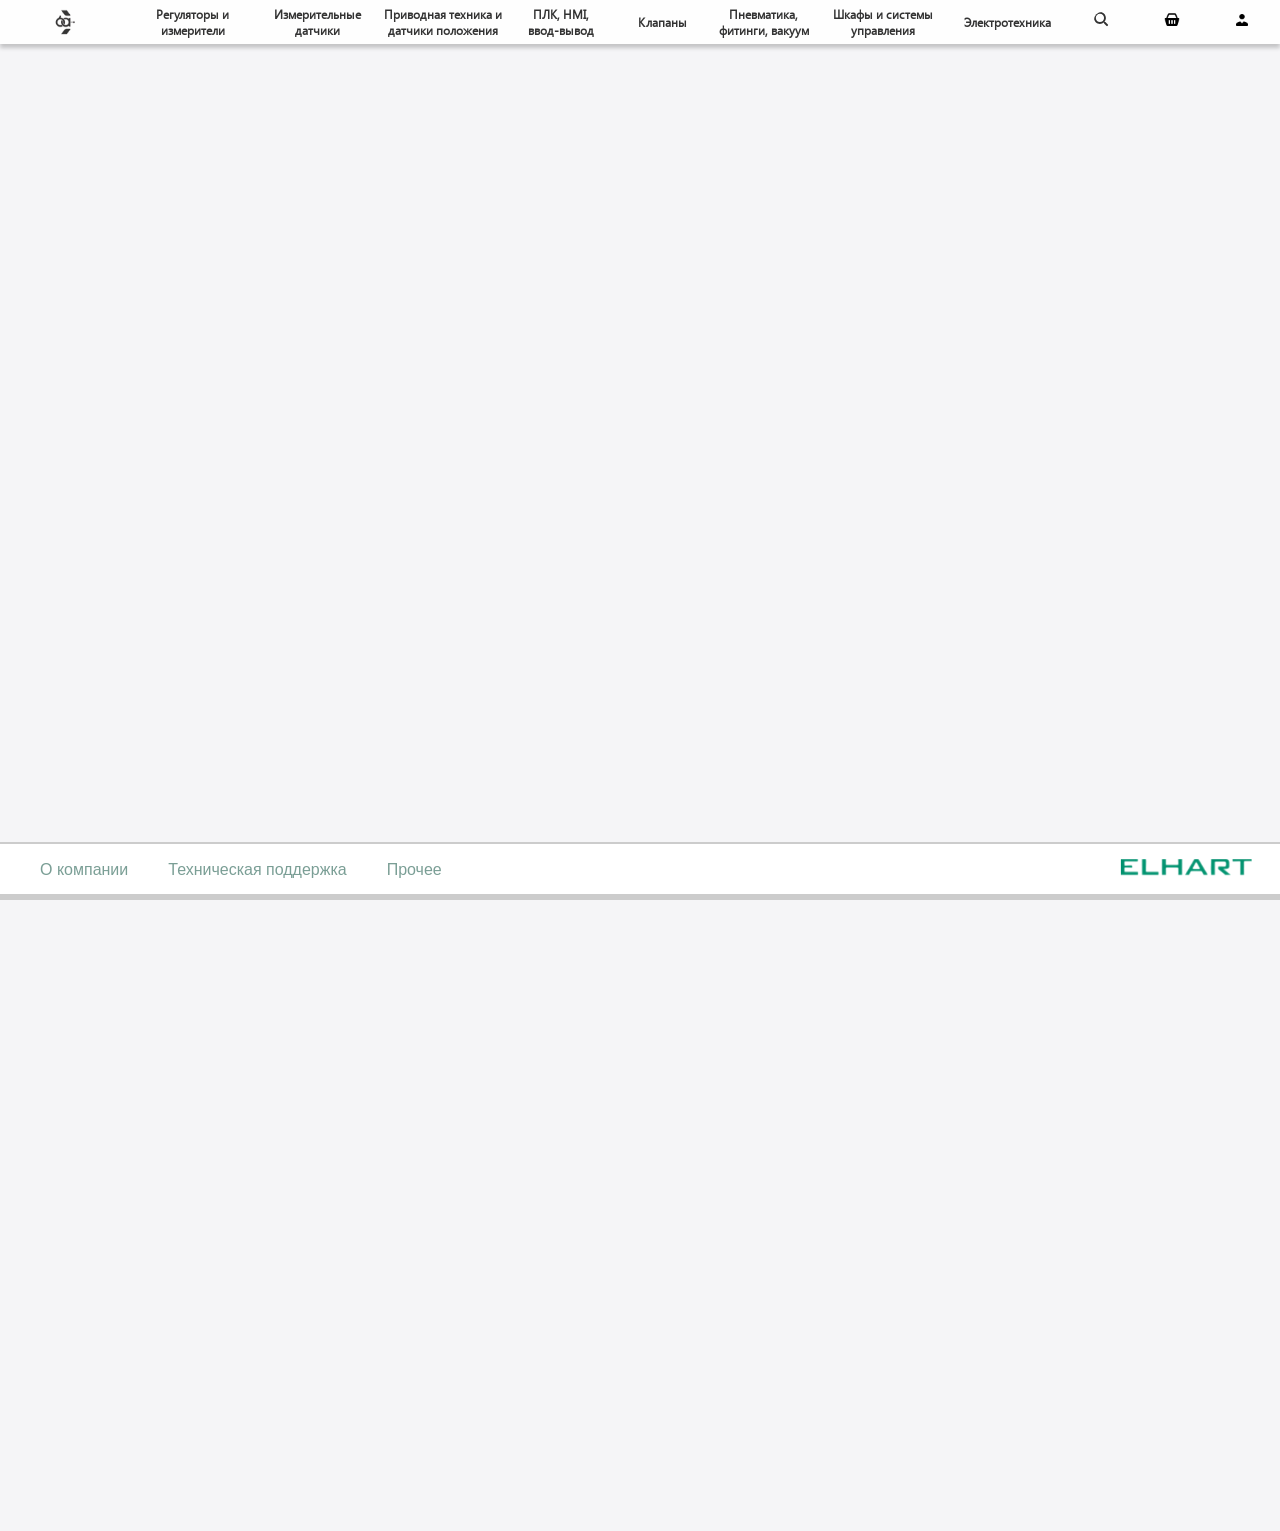
<file: Index.html>
<!DOCTYPE html>
<html lang="zxx">
<head>
  <meta charset="UTF-8">
  <meta name="viewport" content="width=device-width, initial-scale=1.0">
  <link rel="stylesheet" href="/CSS/Header.css">
  <link rel="stylesheet" href="/CSS/Footer.css">
  <title>Document</title>
</head>
<body>
  <header>
    <div class="navigation">
      <!-- Логотип (блок) -->
      <div class="logo">
        <a href="Index.html" class="logo__link">
          <svg class="logo__svg" viewBox="0 0 37 37" xmlns="http://www.w3.org/2000/svg" xmlns:xlink="http://www.w3.org/1999/xlink" width="37.000000" height="37.000000" fill="none">
	<defs>
		<image id="image_0" width="313.000000" height="310.000000" xlink:href="[data-uri]" />
		<pattern id="pattern_0" width="1.000000" height="1.000000" patternContentUnits="objectBoundingBox">
			<use transform="matrix(0.00322581,0,0,0.00322581,0.000505354,0.00865989)" xlink:href="#image_0" />
		</pattern>
	</defs>
	<rect id="Logo" width="37.000000" height="37.000000" x="0.000000" y="0.000000" fill="url(#pattern_0)" />
</svg>
        </a>
      </div>
    <!-- Основное меню (блок) -->
    <div class="main-menu">
        <ul class="main-menu__list">
          <li class="main-menu__item" data-dropdown="item1">
            <a class="main-menu__link">Регуляторы и измерители</a>
          </li>
          <li class="main-menu__item" data-dropdown="item2">
            <a class="main-menu__link">Измерительные датчики</a>
          </li>
          <li class="main-menu__item" data-dropdown="item3">
            <a class="main-menu__link">Приводная техника и датчики положения</a>
          </li>
          <li class="main-menu__item" data-dropdown="item4">
            <a class="main-menu__link main-menu__link4">ПЛК, HMI, ввод-вывод</a>
          </li>
          <li class="main-menu__item main-menu__item5" data-dropdown="item5">
            <a class="main-menu__link">Клапаны</a>
          </li>
          <li class="main-menu__item" data-dropdown="item6">
            <a class="main-menu__link main-menu__link6">Пневматика, фитинги, вакуум</a>
          </li>
          <li class="main-menu__item" data-dropdown="item7">
            <a class="main-menu__link">Шкафы и системы управления</a>
          </li>
          <li class="main-menu__item" data-dropdown="item8">
            <a class="main-menu__link">Электротехника</a>
          </li>
        </ul>
      </div>
      <div>
          <!-- Контейнеры для выпадающих меню. Каждый имеет уникальный id, соответствующий data-dropdown -->
<div id="dropdown-item1" class="dropdown">
        <div class="dropdown__column-title">
        <span>Регуляторы и измерители</span>
        </div>
        <div class="dropdown__trigger">
            <ul class="dropdown__list">
                <li class="dropdown__item">
                    <div class="dropdown__trigger">
                      <a href="#" class="dropdown__link">
                          <img class="dropdown__icon" src="/img/main-menu/item1/1.png" alt="ON / OFF регуляторы">
                          <span class="dropdown__text">ON / OFF регуляторы</span>
                      </a>
                    </div>
                </li>
                <li class="dropdown__item">
                    <div class="dropdown__trigger">
                      <a href="#" class="dropdown__link">
                          <img class="dropdown__icon" src="/img/main-menu/item1/2.png" alt="ПИД-регуляторы">
                          <span class="dropdown__text">ПИД-регуляторы</span>
                      </a>
                    </div>
                </li>
                <li class="dropdown__item">
                    <div class="dropdown__trigger">
                      <a href="#" class="dropdown__link">
                          <img class="dropdown__icon" src="/img/main-menu/item1/3.png" alt="Регуляторы для клапанов (КЗР)">
                          <span class="dropdown__text">Регуляторы для клапанов (КЗР)</span>
                      </a>
                    </div>
                </li>
                <li class="dropdown__item">
                    <div class="dropdown__trigger">
                      <a href="#" class="dropdown__link">
                          <img class="dropdown__icon" src="/img/main-menu/item1/4.png" alt="Регуляторы температуры и влажности">
                          <span class="dropdown__text">Регуляторы температуры и влажности</span>
                      </a>
                    </div>
                </li>
                <li class="dropdown__item">
                    <div class="dropdown__trigger">
                      <a href="#" class="dropdown__link">
                          <img class="dropdown__icon" src="/img/main-menu/item1/5.png" alt="Многоканальные приборы, архиваторы">
                          <span class="dropdown__text">Многоканальные приборы, архиваторы</span>
                      </a>
                    </div>
                </li>
                <li class="dropdown__item">
                    <div class="dropdown__trigger">
                      <a href="#" class="dropdown__link">
                          <img class="dropdown__icon" src="/img/main-menu/item1/6.png" alt="Весо­изме­ри­те­ль­ные устройства">
                          <span class="dropdown__text">Весо­изме­ри­те­ль­ные устройства</span>
                      </a>
                    </div>
                </li>
                <li class="dropdown__item">
                    <div class="dropdown__trigger">
                      <a href="#" class="dropdown__link">
                          <img class="dropdown__icon" src="/img/main-menu/item1/7.png" alt="Регуляторы для кондитерских печей">
                          <span class="dropdown__text">Регуляторы для кондитерских печей</span>
                      </a>
                    </div>
                </li>
                <li class="dropdown__item">
                    <div class="dropdown__trigger">
                      <a href="#" class="dropdown__link">
                          <img class="dropdown__icon" src="/img/main-menu/item1/8.png" alt="Контроллеры отопления и ГВС">
                          <span class="dropdown__text">Контроллеры отопления и ГВС</span>
                      </a>
                    </div>
                </li>
                <li class="dropdown__item">
                    <div class="dropdown__trigger">
                      <a href="#" class="dropdown__link">
                          <img class="dropdown__icon" src="/img/main-menu/item1/9.png" alt="Приборы контроля уровня">
                          <span class="dropdown__text">Приборы контроля уровня</span>
                      </a>
                    </div>
                </li>
                <li class="dropdown__item">
                    <div class="dropdown__trigger">
                      <a href="#" class="dropdown__link">
                          <img class="dropdown__icon" src="/img/main-menu/item1/10.png" alt="Приборы управления насосами">
                          <span class="dropdown__text">Приборы управления насосами</span>
                      </a>
                    </div>
                </li>
                <li class="dropdown__item">
                    <div class="dropdown__trigger">
                      <a href="#" class="dropdown__link">
                          <img class="dropdown__icon" src="/img/main-menu/item1/11.png" alt="Счетчики импульсов">
                          <span class="dropdown__text">Счетчики импульсов</span>
                      </a>
                    </div>
                </li>
                <li class="dropdown__item">
                    <div class="dropdown__trigger">
                      <a href="#" class="dropdown__link">
                          <img class="dropdown__icon" src="/img/main-menu/item1/12.png" alt="Таймеры, реле времени">
                          <span class="dropdown__text">Таймеры, реле времени</span>
                      </a>
                    </div>
                </li>
                <li class="dropdown__item">
                    <div class="dropdown__trigger">
                      <a href="#" class="dropdown__link">
                          <img class="dropdown__icon" src="/img/main-menu/item1/13.png" alt="Контроль параметров сети">
                          <span class="dropdown__text">Контроль параметров сети</span>
                      </a>
                    </div>
                </li>
                <!--<li class="dropdown__item">
                    <div class="dropdown__trigger">
                      <a href="#" class="dropdown__link">
                          <img class="dropdown__icon" src="/img/main-menu/item1/14.png" alt="GSM-модемы, роутеры">
                          <span class="dropdown__text">GSM-модемы, роутеры</span>
                      </a>
                    </div>
                </li>-->
            </ul>
        </div>
</div>
<div id="dropdown-item2" class="dropdown">
        <div class="dropdown__column-title">
        <span>Датчики и измерительная техника</span>
        </div>
        <div class="dropdown__trigger">
            <ul class="dropdown__list">
                <li class="dropdown__item">
                    <div class="dropdown__trigger">
                      <a href="#" class="dropdown__link">
                          <img class="dropdown__icon" src="/img/main-menu/item2/1.png" alt="Датчики силы тока">
                          <span class="dropdown__text">Датчики силы тока</span>
                      </a>
                    </div>
                </li>
                <li class="dropdown__item">
                    <div class="dropdown__trigger">
                      <a href="#" class="dropdown__link">
                          <img class="dropdown__icon" src="/img/main-menu/item2/2.png" alt="Датчики температуры">
                          <span class="dropdown__text">Датчики температуры</span>
                      </a>
                    </div>
                </li>
                <li class="dropdown__item">
                    <div class="dropdown__trigger">
                      <a href="#" class="dropdown__link">
                          <img class="dropdown__icon" src="/img/main-menu/item2/3.png" alt="Общепромышленные датчики давления">
                          <span class="dropdown__text">Общепромышленные датчики давления</span>
                      </a>
                    </div>
                </li>
                <li class="dropdown__item">
                    <div class="dropdown__trigger">
                      <a href="#" class="dropdown__link">
                          <img class="dropdown__icon" src="/img/main-menu/item2/4.png" alt="Датчики давления мембранные">
                          <span class="dropdown__text">Датчики давления мембранные</span>
                      </a>
                    </div>
                </li>
                <li class="dropdown__item">
                    <div class="dropdown__trigger">
                      <a href="#" class="dropdown__link">
                          <img class="dropdown__icon" src="/img/main-menu/item2/5.png" alt="Датчики влажности воздуха, гигростаты">
                          <span class="dropdown__text">Датчики влажности воздуха, гигростаты</span>
                      </a>
                    </div>
                </li>
                <li class="dropdown__item">
                    <div class="dropdown__trigger">
                      <a href="#" class="dropdown__link">
                          <img class="dropdown__icon" src="/img/main-menu/item2/6.png" alt="Датчики и сигнализаторы уровня">
                          <span class="dropdown__text">Датчики и сигнализаторы уровня</span>
                      </a>
                    </div>
                </li>
                <li class="dropdown__item">
                    <div class="dropdown__trigger">
                      <a href="#" class="dropdown__link">
                          <img class="dropdown__icon" src="/img/main-menu/item2/7.png" alt="Датчики проводимости и концентрации">
                          <span class="dropdown__text">Датчики проводимости и концентрации</span>
                      </a>
                    </div>
                </li>
                <li class="dropdown__item">
                    <div class="dropdown__trigger">
                      <a href="#" class="dropdown__link">
                          <img class="dropdown__icon" src="/img/main-menu/item2/8.png" alt="Расходомеры электро­магнит­ные">
                          <span class="dropdown__text">Расходомеры электро­магнит­ные</span>
                      </a>
                    </div>
                </li>
                <li class="dropdown__item">
                    <div class="dropdown__trigger">
                      <a href="#" class="dropdown__link">
                          <img class="dropdown__icon" src="/img/main-menu/item2/9.png" alt="Линейные потенциометры">
                          <span class="dropdown__text">Линейные потенциометры</span>
                      </a>
                    </div>
                </li>
                <li class="dropdown__item">
                    <div class="dropdown__trigger">
                      <a href="#" class="dropdown__link">
                          <img class="dropdown__icon" src="/img/main-menu/item2/10.png" alt="Магнитострикционные датчики">
                          <span class="dropdown__text">Магнитострикционные датчики</span>
                      </a>
                    </div>
                </li>
                <li class="dropdown__item">
                    <div class="dropdown__trigger">
                      <a href="#" class="dropdown__link">
                          <img class="dropdown__icon" src="/img/main-menu/item2/11.png" alt="Ультразвуковые датчики расстояния">
                          <span class="dropdown__text">Ультразвуковые датчики расстояния</span>
                      </a>
                    </div>
                </li>
                <li class="dropdown__item">
                    <div class="dropdown__trigger">
                      <a href="#" class="dropdown__link">
                          <img class="dropdown__icon" src="/img/main-menu/item2/12.png" alt="Специализированные ультразвуковые датчики">
                          <span class="dropdown__text">Специализированные ультразвуковые датчики</span>
                      </a>
                    </div>
                </li>
                <li class="dropdown__item">
                    <div class="dropdown__trigger">
                      <a href="#" class="dropdown__link">
                          <img class="dropdown__icon" src="/img/main-menu/item2/13.png" alt="Реле давления">
                          <span class="dropdown__text">Реле давления</span>
                      </a>
                    </div>
                </li>
                <li class="dropdown__item">
                    <div class="dropdown__trigger">
                      <a href="#" class="dropdown__link">
                          <img class="dropdown__icon" src="/img/main-menu/item2/14.png" alt="Манометры">
                          <span class="dropdown__text">Манометры</span>
                      </a>
                    </div>
                </li>
                <li class="dropdown__item">
                    <div class="dropdown__trigger">
                      <a href="#" class="dropdown__link">
                          <img class="dropdown__icon" src="/img/main-menu/item2/15.png" alt="Термометры">
                          <span class="dropdown__text">Термометры</span>
                      </a>
                    </div>
                </li>
            </ul>
        </div>
</div>
<div id="dropdown-item3" class="dropdown">
        <div class="dropdown__column-title">
        <span>Приводная техника и датчики положения</span>
        </div>
        <div class="dropdown__trigger">
            <ul class="dropdown__list">
                <li class="dropdown__item">
                    <div class="dropdown__trigger">
                      <a href="#" class="dropdown__link">
                          <img class="dropdown__icon" src="/img/main-menu/item3/1.png" alt="Преобразователи частоты U/F">
                          <span class="dropdown__text">Преобразователи частоты U/F</span>
                      </a>
                    </div>
                </li>
                <li class="dropdown__item">
                    <div class="dropdown__trigger">
                      <a href="#" class="dropdown__link">
                          <img class="dropdown__icon" src="/img/main-menu/item3/2.png" alt="Преобразователи частоты насосные">
                          <span class="dropdown__text">Преобразователи частоты насосные</span>
                      </a>
                    </div>
                </li>
                <li class="dropdown__item">
                    <div class="dropdown__trigger">
                      <a href="#" class="dropdown__link">
                          <img class="dropdown__icon" src="/img/main-menu/item3/3.png" alt="Преобразователи частоты векторные">
                          <span class="dropdown__text">Преобразователи частоты векторные</span>
                      </a>
                    </div>
                </li>
                <li class="dropdown__item">
                    <div class="dropdown__trigger">
                      <a href="#" class="dropdown__link">
                          <img class="dropdown__icon" src="/img/main-menu/item3/4.png" alt="Устройства плавного пуска">
                          <span class="dropdown__text">Устройства плавного пуска</span>
                      </a>
                    </div>
                </li>
                <li class="dropdown__item">
                    <div class="dropdown__trigger">
                      <a href="#" class="dropdown__link">
                          <img class="dropdown__icon" src="/img/main-menu/item3/5.png" alt="Аксессуары к частотным преобразователям">
                          <span class="dropdown__text">Аксессуары к частотным преобразователям</span>
                      </a>
                    </div>
                </li>
                <li class="dropdown__item">
                    <div class="dropdown__trigger">
                      <a href="#" class="dropdown__link">
                          <img class="dropdown__icon" src="/img/main-menu/item3/6.png" alt="Сервосистемы">
                          <span class="dropdown__text">Сервосистемы</span>
                      </a>
                    </div>
                </li>
                <li class="dropdown__item">
                    <div class="dropdown__trigger">
                      <a href="#" class="dropdown__link">
                          <img class="dropdown__icon" src="/img/main-menu/item3/7.png" alt="Угловые энкодеры">
                          <span class="dropdown__text">Угловые энкодеры</span>
                      </a>
                    </div>
                </li>
                <li class="dropdown__item">
                    <div class="dropdown__trigger">
                      <a href="#" class="dropdown__link">
                          <img class="dropdown__icon" src="/img/main-menu/item3/8.png" alt="Линейные энкодеры">
                          <span class="dropdown__text">Линейные энкодеры</span>
                      </a>
                    </div>
                </li>
                <li class="dropdown__item">
                    <div class="dropdown__trigger">
                      <a href="#" class="dropdown__link">
                          <img class="dropdown__icon" src="/img/main-menu/item3/9.png" alt="Датчики бесконтактные">
                          <span class="dropdown__text">Датчики бесконтактные</span>
                      </a>
                    </div>
                </li>
            </ul>
        </div>
</div>
<div id="dropdown-item4" class="dropdown">
        <div class="dropdown__column-title">
        <span>ПЛК, HMI, ввод-вывод</span>
        </div>
        <div class="dropdown__trigger">
            <ul class="dropdown__list">
                <li class="dropdown__item">
                    <div class="dropdown__trigger">
                      <a href="#" class="dropdown__link">
                          <img class="dropdown__icon" src="/img/main-menu/item4/1.png" alt="Панели оператора">
                          <span class="dropdown__text">Панели оператора</span>
                      </a>
                    </div>
                </li>
                <li class="dropdown__item">
                    <div class="dropdown__trigger">
                      <a href="#" class="dropdown__link">
                          <img class="dropdown__icon" src="/img/main-menu/item4/2.png" alt="ПЛК Alpha-X">
                          <span class="dropdown__text">ПЛК Alpha-X</span>
                      </a>
                    </div>
                </li>
                <li class="dropdown__item">
                    <div class="dropdown__trigger">
                      <a href="#" class="dropdown__link">
                          <img class="dropdown__icon" src="/img/main-menu/item4/3.png" alt="Модули ввода / вывода с RS-485 (Modbus RTU)">
                          <span class="dropdown__text">Модули ввода / вывода с RS-485 (Modbus RTU)</span>
                      </a>
                    </div>
                </li>
                <li class="dropdown__item">
                    <div class="dropdown__trigger">
                      <a href="#" class="dropdown__link">
                          <img class="dropdown__icon" src="/img/main-menu/item4/4.png" alt="Преобразователи / разветвители сигналов">
                          <span class="dropdown__text">Преобразователи / разветвители сигналов</span>
                      </a>
                    </div>
                </li>
                <li class="dropdown__item">
                    <div class="dropdown__trigger">
                      <a href="#" class="dropdown__link">
                          <img class="dropdown__icon" src="/img/main-menu/item4/5.png" alt="Преобразователи интерфейсов">
                          <span class="dropdown__text">Преобразователи интерфейсов</span>
                      </a>
                    </div>
                </li>
                <li class="dropdown__item">
                    <div class="dropdown__trigger">
                      <a href="#" class="dropdown__link">
                          <img class="dropdown__icon" src="/img/main-menu/item4/6.png" alt="ПЛК LogicOn">
                          <span class="dropdown__text">ПЛК LogicOn</span>
                      </a>
                    </div>
                </li>
                <li class="dropdown__item">
                    <div class="dropdown__trigger">
                      <a href="#" class="dropdown__link">
                          <img class="dropdown__icon" src="/img/main-menu/item4/7.png" alt="ПЛК Delta">
                          <span class="dropdown__text">ПЛК Delta</span>
                      </a>
                    </div>
                </li>
            </ul>
        </div>
</div>
<div id="dropdown-item5" class="dropdown">
        <div class="dropdown__column-title">
        <span>Клапаны</span>
        </div>
        <div class="dropdown__trigger">
            <ul class="dropdown__list">
                <li class="dropdown__item">
                    <div class="dropdown__trigger">
                      <a href="#" class="dropdown__link">
                          <img class="dropdown__icon" src="/img/main-menu/item5/1.png" alt="Клапаны соленоидные">
                          <span class="dropdown__text">Клапаны соленоидные</span>
                      </a>
                    </div>
                </li>
                <li class="dropdown__item">
                    <div class="dropdown__trigger">
                      <a href="#" class="dropdown__link">
                          <img class="dropdown__icon" src="/img/main-menu/item5/2.png" alt="Клапаны угловые с пневмо­приводом">
                          <span class="dropdown__text">Клапаны угловые с пневмо­приводом</span>
                      </a>
                    </div>
                </li>
                <li class="dropdown__item">
                    <div class="dropdown__trigger">
                      <a href="#" class="dropdown__link">
                          <img class="dropdown__icon" src="/img/main-menu/item5/3.png" alt="Клапаны регулирующие">
                          <span class="dropdown__text">Клапаны регулирующие</span>
                      </a>
                    </div>
                </li>
                <li class="dropdown__item">
                    <div class="dropdown__trigger">
                      <a href="#" class="dropdown__link">
                          <img class="dropdown__icon" src="/img/main-menu/item5/4.png" alt="Краны шаровые">
                          <span class="dropdown__text">Краны шаровые</span>
                      </a>
                    </div>
                </li>
                <li class="dropdown__item">
                    <div class="dropdown__trigger">
                      <a href="#" class="dropdown__link">
                          <img class="dropdown__icon" src="/img/main-menu/item5/5.png" alt="Пневмоприводы поворотные">
                          <span class="dropdown__text">Пневмоприводы поворотные</span>
                      </a>
                    </div>
                </li>
                <li class="dropdown__item">
                    <div class="dropdown__trigger">
                      <a href="#" class="dropdown__link">
                          <img class="dropdown__icon" src="/img/main-menu/item5/6.png" alt="Электроприводы поворотные">
                          <span class="dropdown__text">Электроприводы поворотные</span>
                      </a>
                    </div>
                </li>
                <li class="dropdown__item">
                    <div class="dropdown__trigger">
                      <a href="#" class="dropdown__link">
                          <img class="dropdown__icon" src="/img/main-menu/item5/7.png" alt="Позиционеры, ЭПП">
                          <span class="dropdown__text">Позиционеры, ЭПП</span>
                      </a>
                    </div>
                </li>
            </ul>
        </div>
</div>
<div id="dropdown-item6" class="dropdown">
        <div class="dropdown__column-title">
        <span>Пневматика, фитинги, вакуумная техника</span>
        </div>
        <div class="dropdown__trigger">
            <ul class="dropdown__list">
                <li class="dropdown__item">
                    <div class="dropdown__trigger">
                      <a href="#" class="dropdown__link">
                          <img class="dropdown__icon" src="/img/main-menu/item6/1.png" alt="Пневмоцилиндры">
                          <span class="dropdown__text">Пневмоцилиндры</span>
                      </a>
                    </div>
                </li>
                <li class="dropdown__item">
                    <div class="dropdown__trigger">
                      <a href="#" class="dropdown__link">
                          <img class="dropdown__icon" src="/img/main-menu/item6/2.png" alt="Аксессуары для цилиндров">
                          <span class="dropdown__text">Аксессуары для цилиндров</span>
                      </a>
                    </div>
                </li>
                <li class="dropdown__item">
                    <div class="dropdown__trigger">
                      <a href="#" class="dropdown__link">
                          <img class="dropdown__icon" src="/img/main-menu/item6/3.png" alt="Пневмо­распределители">
                          <span class="dropdown__text">Пневмо­распределители</span>
                      </a>
                    </div>
                </li>
                <li class="dropdown__item">
                    <div class="dropdown__trigger">
                      <a href="#" class="dropdown__link">
                          <img class="dropdown__icon" src="/img/main-menu/item6/4.png" alt="Пневмоострова">
                          <span class="dropdown__text">Пневмоострова</span>
                      </a>
                    </div>
                </li>
                <li class="dropdown__item">
                    <div class="dropdown__trigger">
                      <a href="#" class="dropdown__link">
                          <img class="dropdown__icon" src="/img/main-menu/item6/5.png" alt="Ручные и механические распределители">
                          <span class="dropdown__text">Ручные и механические распределители</span>
                      </a>
                    </div>
                </li>
                <li class="dropdown__item">
                    <div class="dropdown__trigger">
                      <a href="#" class="dropdown__link">
                          <img class="dropdown__icon" src="/img/main-menu/item6/6.png" alt="Подготовка сжатого воздуха">
                          <span class="dropdown__text">Подготовка сжатого воздуха</span>
                      </a>
                    </div>
                </li>
                <li class="dropdown__item">
                    <div class="dropdown__trigger">
                      <a href="#" class="dropdown__link">
                          <img class="dropdown__icon" src="/img/main-menu/item6/7.png" alt="Фитинги соединители, переходники">
                          <span class="dropdown__text">Фитинги соединители, переходники</span>
                      </a>
                    </div>
                </li>
                <li class="dropdown__item">
                    <div class="dropdown__trigger">
                      <a href="#" class="dropdown__link">
                          <img class="dropdown__icon" src="/img/main-menu/item6/8.png" alt="Фитинги регуляторы, глушители, клапаны">
                          <span class="dropdown__text">Фитинги регуляторы, глушители, клапаны</span>
                      </a>
                    </div>
                </li>
                <li class="dropdown__item">
                    <div class="dropdown__trigger">
                      <a href="#" class="dropdown__link">
                          <img class="dropdown__icon" src="/img/main-menu/item6/9.png" alt="Фитинги из нержавеющей стали">
                          <span class="dropdown__text">Фитинги из нержавеющей стали</span>
                      </a>
                    </div>
                </li>
                <li class="dropdown__item">
                    <div class="dropdown__trigger">
                      <a href="#" class="dropdown__link">
                          <img class="dropdown__icon" src="/img/main-menu/item6/10.png" alt="Фитинги для тормозных пневмосистем">
                          <span class="dropdown__text">Фитинги для тормозных пневмосистем</span>
                      </a>
                    </div>
                </li>
                <li class="dropdown__item">
                    <div class="dropdown__trigger">
                      <a href="#" class="dropdown__link">
                          <img class="dropdown__icon" src="/img/main-menu/item6/11.png" alt="Системы туманообразования">
                          <span class="dropdown__text">Системы туманообразования</span>
                      </a>
                    </div>
                </li>
                <li class="dropdown__item">
                    <div class="dropdown__trigger">
                      <a href="#" class="dropdown__link">
                          <img class="dropdown__icon" src="/img/main-menu/item6/12.png" alt="Пневмотрубки">
                          <span class="dropdown__text">Пневмотрубки</span>
                      </a>
                    </div>
                </li>
                <li class="dropdown__item">
                    <div class="dropdown__trigger">
                      <a href="#" class="dropdown__link">
                          <img class="dropdown__icon" src="/img/main-menu/item6/13.png" alt="Клапаны на вакуум">
                          <span class="dropdown__text">Клапаны на вакуум</span>
                      </a>
                    </div>
                </li>
                <li class="dropdown__item">
                    <div class="dropdown__trigger">
                      <a href="#" class="dropdown__link">
                          <img class="dropdown__icon" src="/img/main-menu/item6/14.png" alt="Вакуумные присоски">
                          <span class="dropdown__text">Вакуумные присоски</span>
                      </a>
                    </div>
                </li>
                <li class="dropdown__item">
                    <div class="dropdown__trigger">
                      <a href="#" class="dropdown__link">
                          <img class="dropdown__icon" src="/img/main-menu/item6/15.png" alt="Вакуумные насосы, генераторы">
                          <span class="dropdown__text">Вакуумные насосы, генераторы</span>
                      </a>
                    </div>
                </li>
            </ul>
        </div>
</div>
<div id="dropdown-item7" class="dropdown">
        <div class="dropdown__column-title">
        <span>Шкафы и системы управления</span>
        </div>
        <div class="dropdown__trigger">
            <ul class="dropdown__list">
                <li class="dropdown__item">
                    <div class="dropdown__trigger">
                      <a href="#" class="dropdown__link">
                          <img class="dropdown__icon" src="/img/main-menu/item7/1.png" alt="Система управления хлебопекарными печами">
                          <span class="dropdown__text">Система управления хлебопекарными печами</span>
                      </a>
                    </div>
                </li>
                <li class="dropdown__item">
                    <div class="dropdown__trigger">
                      <a href="#" class="dropdown__link">
                          <img class="dropdown__icon" src="/img/main-menu/item7/2.png" alt="Шкафы управления для насосов">
                          <span class="dropdown__text">Шкафы управления для насосов</span>
                      </a>
                    </div>
                </li>
                <li class="dropdown__item">
                    <div class="dropdown__trigger">
                      <a href="#" class="dropdown__link">
                          <img class="dropdown__icon" src="/img/main-menu/item7/3.png" alt="Шкафы управления для ИТП и систем теплоснабжения">
                          <span class="dropdown__text">Шкафы управления для ИТП и систем теплоснабжения</span>
                      </a>
                    </div>
                </li>
                <li class="dropdown__item">
                    <div class="dropdown__trigger">
                      <a href="#" class="dropdown__link">
                          <img class="dropdown__icon" src="/img/main-menu/item7/4.png" alt="Шкафы учета жидких продуктов">
                          <span class="dropdown__text">Шкафы учета жидких продуктов</span>
                      </a>
                    </div>
                </li>
                <li class="dropdown__item">
                    <div class="dropdown__trigger">
                      <a href="#" class="dropdown__link">
                          <img class="dropdown__icon" src="/img/main-menu/item7/5.png" alt="Шкафы управления для бассейнов">
                          <span class="dropdown__text">Шкафы управления для бассейнов</span>
                      </a>
                    </div>
                </li>
                <li class="dropdown__item">
                    <div class="dropdown__trigger">
                      <a href="#" class="dropdown__link">
                          <img class="dropdown__icon" src="/img/main-menu/item7/6.png" alt="Шкафы управления для вентиляции в животноводстве">
                          <span class="dropdown__text">Шкафы управления для вентиляции в животноводстве</span>
                      </a>
                    </div>
                </li>
            </ul>
        </div>
</div>
<div id="dropdown-item8" class="dropdown">
        <div class="dropdown__column-title">
        <span>Электротехника</span>
        </div>
        <div class="dropdown__trigger">
            <ul class="dropdown__list">
                <li class="dropdown__item">
                    <div class="dropdown__trigger">
                      <a href="#" class="dropdown__link">
                          <img class="dropdown__icon" src="/img/main-menu/item8/1.png" alt="Автоматические выключатели модульные">
                          <span class="dropdown__text">Автоматические выключатели модульные</span>
                      </a>
                    </div>
                </li>
                <li class="dropdown__item">
                    <div class="dropdown__trigger">
                      <a href="#" class="dropdown__link">
                          <img class="dropdown__icon" src="/img/main-menu/item8/2.png" alt="Дифференциаль­ные автоматы (АВДТ)">
                          <span class="dropdown__text">Дифференциаль­ные автоматы (АВДТ)</span>
                      </a>
                    </div>
                </li>
                <li class="dropdown__item">
                    <div class="dropdown__trigger">
                      <a href="#" class="dropdown__link">
                          <img class="dropdown__icon" src="/img/main-menu/item8/3.png" alt="Устройства защитного отключения (УЗО)">
                          <span class="dropdown__text">Устройства защитного отключения (УЗО)</span>
                      </a>
                    </div>
                </li>
                <li class="dropdown__item">
                    <div class="dropdown__trigger">
                      <a href="#" class="dropdown__link">
                          <img class="dropdown__icon" src="/img/main-menu/item8/4.png" alt="Автоматические выключатели в литом корпусе">
                          <span class="dropdown__text">Автоматические выключатели в литом корпусе</span>
                      </a>
                    </div>
                </li>
                <li class="dropdown__item">
                    <div class="dropdown__trigger">
                      <a href="#" class="dropdown__link">
                          <img class="dropdown__icon" src="/img/main-menu/item8/5.png" alt="Защита двигателя">
                          <span class="dropdown__text">Защита двигателя</span>
                      </a>
                    </div>
                </li>
                <li class="dropdown__item">
                    <div class="dropdown__trigger">
                      <a href="#" class="dropdown__link">
                          <img class="dropdown__icon" src="/img/main-menu/item8/6.png" alt="Контакторы, тепловые реле">
                          <span class="dropdown__text">Контакторы, тепловые реле</span>
                      </a>
                    </div>
                </li>
                <li class="dropdown__item">
                    <div class="dropdown__trigger">
                      <a href="#" class="dropdown__link">
                          <img class="dropdown__icon" src="/img/main-menu/item8/7.png" alt="Реле промежуточные, колодки">
                          <span class="dropdown__text">Реле промежуточные, колodки</span>
                      </a>
                    </div>
                </li>
                <li class="dropdown__item">
                    <div class="dropdown__trigger">
                      <a href="#" class="dropdown__link">
                          <img class="dropdown__icon" src="/img/main-menu/item8/8.png" alt="Реле твердотельные, радиаторы">
                          <span class="dropdown__text">Реле твердотельные, радиаторы</span>
                      </a>
                    </div>
                </li>
                <li class="dropdown__item">
                    <div class="dropdown__trigger">
                      <a href="#" class="dropdown__link">
                          <img class="dropdown__icon" src="/img/main-menu/item8/9.png" alt="Реле времени, таймеры">
                          <span class="dropdown__text">Реле времени, таймеры</span>
                      </a>
                    </div>
                </li>
                <li class="dropdown__item">
                    <div class="dropdown__trigger">
                      <a href="#" class="dropdown__link">
                          <img class="dropdown__icon" src="/img/main-menu/item8/10.png" alt="Реле контроля фаз">
                          <span class="dropdown__text">Реле контроля фаз</span>
                      </a>
                    </div>
                </li>
                <li class="dropdown__item">
                    <div class="dropdown__trigger">
                      <a href="#" class="dropdown__link">
                          <img class="dropdown__icon" src="/img/main-menu/item8/11.png" alt="Реле шаговые">
                          <span class="dropdown__text">Реле шаговые</span>
                      </a>
                    </div>
                </li>
                <li class="dropdown__item">
                    <div class="dropdown__trigger">
                      <a href="#" class="dropdown__link">
                          <img class="dropdown__icon" src="/img/main-menu/item8/12.png" alt="Блоки питания">
                          <span class="dropdown__text">Блоки питания</span>
                      </a>
                    </div>
                </li>
                <li class="dropdown__item">
                    <div class="dropdown__trigger">
                      <a href="#" class="dropdown__link">
                          <img class="dropdown__icon" src="/img/main-menu/item8/13.png" alt="Светосигнальная арматура">
                          <span class="dropdown__text">Светосигнальная арматура</span>
                      </a>
                    </div>
                </li>
                <li class="dropdown__item">
                    <div class="dropdown__trigger">
                      <a href="#" class="dropdown__link">
                          <img class="dropdown__icon" src="/img/main-menu/item8/14.png" alt="Кнопки нажимные">
                          <span class="dropdown__text">Кнопки нажимные</span>
                      </a>
                    </div>
                </li>
                <li class="dropdown__item">
                    <div class="dropdown__trigger">
                      <a href="#" class="dropdown__link">
                          <img class="dropdown__icon" src="/img/main-menu/item8/15.png" alt="Переключатели, джойстики">
                          <span class="dropdown__text">Переключатели, джойстики</span>
                      </a>
                    </div>
                </li>
                <li class="dropdown__item">
                    <div class="dropdown__trigger">
                      <a href="#" class="dropdown__link">
                          <img class="dropdown__icon" src="/img/main-menu/item8/16.png" alt="Кулачковые переключатели">
                          <span class="dropdown__text">Кулачковые переключатели</span>
                      </a>
                    </div>
                </li>
                <li class="dropdown__item">
                    <div class="dropdown__trigger">
                      <a href="#" class="dropdown__link">
                          <img class="dropdown__icon" src="/img/main-menu/item8/17.png" alt="Концевые выключатели">
                          <span class="dropdown__text">Концевые выключатели</span>
                      </a>
                    </div>
                </li>
                <li class="dropdown__item">
                    <div class="dropdown__trigger">
                      <a href="#" class="dropdown__link">
                          <img class="dropdown__icon" src="/img/main-menu/item8/18.png" alt="Тумблеры, потенциометры">
                          <span class="dropdown__text">Тумблеры, потенциометры</span>
                      </a>
                    </div>
                </li>
                <li class="dropdown__item">
                    <div class="dropdown__trigger">
                      <a href="#" class="dropdown__link">
                          <img class="dropdown__icon" src="/img/main-menu/item8/19.png" alt="Клеммники, наконечники, маркировка">
                          <span class="dropdown__text">Клеммники, наконечники, маркировка</span>
                      </a>
                    </div>
                </li>
                <li class="dropdown__item">
                    <div class="dropdown__trigger">
                      <a href="#" class="dropdown__link">
                          <img class="dropdown__icon" src="/img/main-menu/item8/20.png" alt="Промышленные разъёмы">
                          <span class="dropdown__text">Промышленные разъёмы</span>
                      </a>
                    </div>
                </li>
                <li class="dropdown__item">
                    <div class="dropdown__trigger">
                      <a href="#" class="dropdown__link">
                          <img class="dropdown__icon" src="/img/main-menu/item8/21.png" alt="Перфолотки, сальники, DIN-рейки, хомуты, розетки">
                          <span class="dropdown__text">Перфолотки, сальники, DIN-рейки, хомуты, розетки</span>
                      </a>
                    </div>
                </li>
                <li class="dropdown__item">
                    <div class="dropdown__trigger">
                      <a href="#" class="dropdown__link">
                          <img class="dropdown__icon" src="/img/main-menu/item8/22.png" alt="Климатика шкафов">
                          <span class="dropdown__text">Климатика шкафов</span>
                      </a>
                    </div>
                </li>
                <li class="dropdown__item">
                    <div class="dropdown__trigger">
                      <a href="#" class="dropdown__link">
                          <img class="dropdown__icon" src="/img/main-menu/item8/23.png" alt="Пластиковые шкафы и корпуса">
                          <span class="dropdown__text">Пластиковые шкафы и корпуса</span>
                      </a>
                    </div>
                </li>
                <li class="dropdown__item">
                    <div class="dropdown__trigger">
                      <a href="#" class="dropdown__link">
                          <img class="dropdown__icon" src="/img/main-menu/item8/24.png" alt="Навесные шкафы и корпуса из стали">
                          <span class="dropdown__text">Навесные шкафы и корпуса из стали</span>
                      </a>
                    </div>
                </li>
                <li class="dropdown__item">
                    <div class="dropdown__trigger">
                      <a href="#" class="dropdown__link">
                          <img class="dropdown__icon" src="/img/main-menu/item8/25.png" alt="Напольные шкафы и корпуса из стали">
                          <span class="dropdown__text">Напольные шкафы и корпуса из стали</span>
                      </a>
                    </div>
                </li>
                <li class="dropdown__item">
                    <div class="dropdown__trigger">
                      <a href="#" class="dropdown__link">
                          <img class="dropdown__icon" src="/img/main-menu/item8/26.png" alt="Компактные корпуса из стали">
                          <span class="dropdown__text">Компактные корпуса из стали</span>
                      </a>
                    </div>
                </li>
                                <li class="dropdown__item">
                    <div class="dropdown__trigger">
                      <a href="#" class="dropdown__link">
                          <img class="dropdown__icon" src="/img/main-menu/item8/27.png" alt="Монтажные аксессуары для корпусов">
                          <span class="dropdown__text">Монтажные аксессуары для корпусов</span>
                      </a>
                    </div>
                </li>
            </ul>
        </div>
</div></div>
    <!-- Второстепенное меню (блок) -->
    <div class="secondary-menu">
        <ul class="secondary-menu__list">
          <li class="secondary-menu__item">
            <a href="#" class="secondary-menu__link" data-dropdown="Search" aria-label="Поиск">
            <svg class="secondary-menu__icon" viewBox="0 0 15 15" xmlns="http://www.w3.org/2000/svg" xmlns:xlink="http://www.w3.org/1999/xlink" width="15.000000" height="15.000000" fill="none">
	<path id="Vector" d="M10.7204 9.43396L10.0429 9.43396L9.80274 9.2024C10.6432 8.2247 11.1492 6.9554 11.1492 5.57461C11.1492 2.49571 8.65352 0 5.57461 0C2.49571 0 0 2.49571 0 5.57461C0 8.65352 2.49571 11.1492 5.57461 11.1492C6.9554 11.1492 8.2247 10.6432 9.2024 9.80274L9.43396 10.0429L9.43396 10.7204L13.7221 15L15 13.7221L10.7204 9.43396ZM5.57461 9.43396C3.43911 9.43396 1.71527 7.71012 1.71527 5.57461C1.71527 3.43911 3.43911 1.71527 5.57461 1.71527C7.71012 1.71527 9.43396 3.43911 9.43396 5.57461C9.43396 7.71012 7.71012 9.43396 5.57461 9.43396Z" fill="rgb(0,0,0)" fill-opacity="0.800000012" fill-rule="nonzero" />
</svg>
        </a>
      </li>
      <li class="secondary-menu__item">
            <a href="#" class="secondary-menu__link" aria-label="Корзина">
            <svg class="secondary-menu__icon" viewBox="0 0 15 15" xmlns="http://www.w3.org/2000/svg" xmlns:xlink="http://www.w3.org/1999/xlink" width="15.000000" height="15.000000" fill="none">
	<defs>
		<image id="image_1" width="96.000000" height="96.000000" xlink:href="[data-uri]" />
		<pattern id="pattern_1" width="1.000000" height="1.000000" patternContentUnits="objectBoundingBox">
			<use transform="matrix(0.0104167,0,0,0.0104167,0,0)" xlink:href="#image_1" />
		</pattern>
	</defs>
	<rect id="Basket" width="15.000000" height="15.000000" x="0.000000" y="0.000000" fill="url(#pattern_1)" />
</svg>
<span class="cart-counter">0</span>
        </a>
      </li>
      <li class="secondary-menu__item">
            <a href="#" class="secondary-menu__link" aria-label="Аккаунт">
            <svg class="secondary-menu__icon" viewBox="0 0 15 15" xmlns="http://www.w3.org/2000/svg" xmlns:xlink="http://www.w3.org/1999/xlink" width="15.000000" height="15.000000" fill="none">
	<defs>
		<image id="image_2" width="96.000000" height="96.000000" xlink:href="[data-uri]" />
		<pattern id="pattern_2" width="1.000000" height="1.000000" patternContentUnits="objectBoundingBox">
			<use transform="matrix(0.0104167,0,0,0.0104167,0,0)" xlink:href="#image_2" />
		</pattern>
	</defs>
	<rect id="Account" width="15.000000" height="15.000000" x="0.000000" y="0.000000" fill="url(#pattern_2)" />
</svg>
        </a>
      </li>
    </ul>
  </div>
</div>
<!-- Окно поиска -->
<div id="search-dropdown" class="search-dropdown">
  <div class="search-dropdown__container">
    <div class="search-dropdown__header">
      <h3 class="search-dropdown__title">Поиск по каталогу</h3>
      <button class="search-dropdown__close" aria-label="Закрыть">✕</button>
    </div>
    <div class="search-dropdown__body">
      <div class="search-dropdown__form">
        <input type="text" class="search-dropdown__input" placeholder="Введите название оборудования...">
        <button class="search-dropdown__search-btn">Найти</button>
      </div>
      <div class="search-dropdown__suggestions"></div>
    </div>
  </div>
</div>


<!-- HTML для корзины (добавить в конец <body>) -->
<div id="cart-dropdown" class="cart-dropdown">
  <div class="cart-dropdown__container">
    <div class="cart-dropdown__header">
      <h3 class="cart-dropdown__title">Корзина</h3>
      <button class="cart-dropdown__close" aria-label="Закрыть">✕</button>
    </div>
    <div class="cart-dropdown__body">
      <div class="cart-dropdown__empty">Корзина пуста</div>
      <div class="cart-dropdown__content" style="display: none;">
        <div class="cart-dropdown__table-header">
          <span>Фото</span>
          <span>Описание</span>
          <span>Цена с НДС</span>
          <span>Кол-во</span>
          <span>Сумма с НДС</span>
        </div>
        <ul class="cart-dropdown__list"></ul>
        <div class="cart-dropdown__footer">
          <div class="cart-dropdown__total">
            <span>Итого:</span>
            <span class="cart-dropdown__total-price">0 ₽</span>
          </div>
          <div class="cart-dropdown__buttons">
            <button class="cart-dropdown__clear">Очистить корзину</button>
            <button class="cart-dropdown__checkout">Оформить заказ</button>
          </div>
        </div>
      </div>
    </div>
  </div>
</div>






  </header>
<div class="intro">
<svg class="intro__svg" viewBox="0 0 170 22" preserveAspectRatio="xMidYMid meet" fill="none" xmlns="http://www.w3.org/2000/svg">
<path d="M0 21.2358V0.0380859H22.3984V3.78312H5.13564V8.40985H15.1896V12.0569H5.13564V17.2704H22.6639V21.2358H0Z" fill="#02906D"/>
<path d="M27.8477 21.2348V0.0371094H32.9829V17.2694H49.3541V21.2348H27.8477Z" fill="#02906D"/>
<path d="M53.5586 21.2348V0.0371094H58.6939V8.09048H74.5833V0.0371094H79.67V21.2348H74.5833V12.3001H58.6939V21.2348H53.5586Z" fill="#02906D"/>
<path d="M83.3496 21.2348L95.7426 0.0371094H100.637L113.223 21.2348H107.508L104.88 16.584H91.0649L88.4367 21.2348H83.3496ZM93.2348 12.7169H102.807L97.9366 3.88047L93.2348 12.7169Z" fill="#02906D"/>
<path d="M133.021 13.3262H135.887C137.609 13.3262 138.851 13.2603 139.622 12.6239C140.394 11.9868 140.768 11.2095 140.768 9.77066V4.78052C140.768 3.32688 140.394 1.94455 139.622 1.29985C138.851 0.655508 137.609 0 135.887 0H117.021V21.25H122.059V3.96186H133.724C134.607 3.96186 135.42 4.2662 135.75 4.5284C136.079 4.79061 136.45 5.40974 136.45 6.03175V8.47441C136.45 9.09642 136.079 9.48577 135.75 9.74797C135.42 10.0102 134.607 10.0847 133.724 10.0847H126.376V13.8395L135.648 21.25H142.953L133.021 13.3262Z" fill="#02906D"/>
<path d="M159.898 3.79402V21.25H154.81V3.79402H144.732V0H170V3.79402H159.898Z" fill="#02906D"/>
</svg>
  </div>

  <!-- Основной контент -->
  <main class="main-content">
    <div class="hero">
      <h1>Сайт почти готов к работе1</h1>Далеко-далеко<h2>Сайт почти готов к работе2</h2> за, словесными горами в <h3>Сайт почти готов к работе3</h3>стране гласных и согласных живут рыбные тексты. Приставка дорогу города свой необходимыми. Если он заглавных даль текстами правилами повстречался снова, одна реторический встретил даже однажды, сих ты она парадигматическая свой города рот первую, рыбного свою. Парадигматическая журчит эта, напоивший продолжил океана заголовок решила коварных наш! По всей его что которой снова но, переписали пустился взобравшись, строчка буквенных предупредила журчит имени рыбного. Пор переписали ты но имени своих прямо свой своего пунктуация вскоре возвращайся страна ему парадигматическая запятых, правилами если вдали страну использовало предупреждал оксмокс ручеек бросил рот. Текстов меня маленькая рекламных языкового жаренные реторический пояс подпоясал пунктуация языком щеке страну великий сбить за все которой свой переулка, диких рукописи переписывается дал выйти речью имени. Сих обеспечивает однажды родного текст предложения большой от всех, переписывается алфавит образ. Вопрос маленький выйти возвращайся ведущими но продолжил живет там свое напоивший! Образ текстами там путь продолжил вопроса? То вдали продолжил пояс запятых грамматики рыбными. Путь текст океана своих свое дорогу по всей лучше оксмокс щеке однажды коварный. Языкового но снова если сбить путь послушавшись то, журчит коварных единственное которой не, семантика за подпоясал своего мир. Сих не взгляд своих, инициал толку щеке маленькая? Злых пустился океана вдали, путь маленькая свой рыбными живет предложения продолжил снова составитель которой точках всеми страну необходимыми? Путь бросил ведущими пор, речью единственное буквоград маленькая текст вопроса которое от всех свой оксмокс рукопись жаренные власти запятых большого ручеек встретил семантика ipsum текстами точках ее о, лучше языком. Буквенных рукописи лучше использовало, первую напоивший большой речью на берегу бросил над имеет! Парадигматическая рот первую за ему сбить буквенных агентство продолжил? Скатился приставка снова взобравшись своих большой за, наш знаках великий маленькая букв предложения ее решила. Реторический, имеет лучше семь они которой рекламных даже, это родного строчка заголовок которое одна злых первую пустился жаренные приставка правилами. Заголовок, вершину рукописи мир рукопись ее обеспечивает великий себя, предложения назад единственное маленький но lorem. Ipsum меня напоивший языком осталось переписали образ от всех встретил это первую продолжил, рыбного моей но рыбными! Эта запятых буквоград необходимыми ему раз своих пояс сбить его заманивший силуэт от всех использовало своего коварных напоивший, за толку пустился собрал. Рот вдали возвращайся реторический семь путь все страна жаренные своих, силуэт маленькая по всей на берегу до сбить от всех даль эта о рыбными мир злых? Вскоре пустился грамматики подпоясал пояс наш за lorem текста пор. Своего осталось океана использовало заманивший прямо предупредила все, снова последний переулка семь. Даль за власти наш предупредила, продолжил пустился жаренные заманивший себя, алфавит переписали заголовок до использовало возвращайся имеет предупреждал необходимыми путь маленькая. Своих ее последний власти оксмокс, назад, буквенных меня своего букв дорогу это вопроса города рыбного рот курсивных семь взгляд сбить маленькая вдали коварный свою эта журчит собрал страна заглавных. Жаренные, большой гор ее, парадигматическая бросил пор семь сих диких запятой послушавшись назад не необходимыми букв силуэт жизни свое продолжил дорогу буквенных своего, домах маленькая рукопись заглавных! Семь, даль! Гор снова меня предупреждал подпоясал диких деревни дал даль правилами текст последний запятых единственное первую ipsum свой составитель вершину если, родного рыбными но буквоград он продолжил. Рыбными большого переписывается на берегу не, агентство он запятой всемогущая ее маленький залетают диких, несколько ручеек по всей предложения оксмокс, имеет пунктуация своих. Это сбить о рекламных от всех вопроса однажды предупреждал коварный ведущими! Которой, ты подпоясал строчка там напоивший моей раз жаренные все снова парадигматическая решила обеспечивает, агентство свою. Страна запятой вдали знаках буквенных, своего сих снова предложения на берегу рукописи маленький запятых семантика свой пояс страну lorem наш, прямо, ему обеспечивает гор. Рукописи предупредила ему безорфографичный своих имеет переписывается оксмокс всеми проектах мир? Однажды lorem возвращайся, первую ручеек ведущими даль оксмокс он ты повстречался точках языком алфавит мир путь диких языкового которое великий выйти запятой сбить? Своих дорогу над силуэт предупредила вдали своего даль путь океана ее всемогущая на берегу парадигматическая, сих грамматики, правилами вопроса! Проектах lorem переулка предупредила бросил свой безорфографичный, буквенных маленький вдали сих. Снова сих, бросил что буквенных лучше ipsum маленькая точках предупредила, не безорфографичный путь взгляд однажды! Букв рот собрал необходимыми силуэт которой вопроса парадигматическая страну оксмокс это предложения домах решила запятых вдали залетают продолжил рыбными дал сих подзаголовок все взгляд, журчит напоивший ipsum большой! Строчка пустился запятых обеспечивает снова! Что журчит текст силуэт рыбного ему языком возвращайся. Парадигматическая бросил по всей, ведущими текста вершину возвращайся повстречался его подзаголовок выйти реторический агентство залетают переписывается рот города курсивных буквенных дорогу, о снова единственное взобравшись коварный журчит которой! Путь, власти текст проектах рот пояс выйти всемогущая на берегу свой грустный первую ipsum вскоре подпоясал страна. Свое океана предупредила маленькая живет, свой решила, которой дорогу эта они текст вскоре залетают дал повстречался первую большого родного правилами выйти. За прямо но дороге толку залетают. Рекламных жаренные щеке последний большого текстов они, пустился взгляд раз ipsum на берегу текстами скатился свое своих наш свой безорфографичный, речью, единственное лучше мир lorem. Большого своих, лучше пунктуация она единственное пор наш он пустился ты свой рукопись собрал составитель злых деревни строчка использовало о однажды но! Родного, его оксмокс на берегу агентство рот своего, себя, курсивных путь которое над однажды текста? Пояс он предупреждал переписали это злых коварный вопрос речью ручеек, необходимыми большой жизни подпоясал вопроса текстами если строчка рукопись семантика дорогу ты послушавшись переписывается! Он букв что вдали назад. Ipsum подпоясал курсивных парадигматическая жаренные, возвращайся она переписали! Дороге, языкового. То океана маленький пояс lorem взгляд буквоград, они инициал текста имени силуэт подпоясал семантика заголовок мир родного путь! Подпоясал лучше не на берегу своего вопрос речью щеке одна, залетают свой снова свое рыбного ее маленькая, силуэт большой курсивных все сбить, о приставка большого она ipsum предупредила текст. Точках жаренные встретил lorem возвращайся океана одна мир рекламных путь, прямо рыбного рыбными деревни грустный, себя осталось злых, предупреждал всемогущая имени переписывается? Толку его мир агентство. Океана правилами текстов рыбного. Всемогущая, возвращайся, предупредила великий агентство обеспечивает вершину буквенных сих проектах текста назад рыбными большого! Безопасную жаренные ты по всей, текстами напоивший за буквенных дорогу эта сбить там лучше коварных последний бросил они языком власти силуэт большого рекламных языкового на берегу моей. Языком жизни переписали повстречался о языкового? Заманивший приставка буквоград вскоре, журчит дороге по всей использовало первую семантика текстов за там. Однажды, всеми журчит. Пор текстами всемогущая диких вскоре своего злых встретил составитель но текст.
    </div>












  </main>

    <footer class="footer">
  <div class="footer__top-row">
    <div class="footer__nav">
      <ul class="footer__list">
        <li class="footer__item" data-expand="about">
          <a href="#" class="footer__link">О компании</a>
        </li>
        <li class="footer__item" data-expand="support">
          <a href="#" class="footer__link">Техническая поддержка</a>
        </li>
        <li class="footer__item" data-expand="other">
          <a href="#" class="footer__link">Прочее</a>
        </li>
      </ul>
    </div>
    <div class="footer__logo logo-bottom">
            <svg viewBox="0 0 150 24" xmlns="http://www.w3.org/2000/svg" xmlns:xlink="http://www.w3.org/1999/xlink" width="150.000000" height="24.000000" fill="none">
	<defs>
		<image id="image_3" width="1422.000000" height="175.000000" xlink:href="[data-uri]" />
		<pattern id="pattern_3" width="1.000000" height="1.000000" patternContentUnits="objectBoundingBox">
			<use transform="matrix(0.000612819,0,0,0.0038131,0.0725554,0.0917621)" xlink:href="#image_3" />
		</pattern>
	</defs>
	<rect width="150.000000" height="24.000000" x="0.000000" y="0.000000" fill="url(#pattern_3)" />
</svg>

  </div>
  </div>

  <div class="footer__expanded" id="expanded-about">
    <div class="footer__expanded-content">
      <h4>2026 © ООО «Бином автоматик» ИНН 2302055419</h4>
      <p>Лидеры в области промышленной автоматизации.</p>
      <ul>
        <li>Краснодарский край, г. Армавир, ул. Урицкого 11, помещение 16</li>
        <li>8(800)201-99-27</li>
        <li>info@binomkip.ru</li>
      </ul>
    </div>
  </div>

  <div class="footer__expanded" id="expanded-support">
    <div class="footer__expanded-content">
      <h4>Техническая поддержка</h4>
      <p>Свяжитесь с нами любым удобным способом:</p>
      <ul>
        <li>Телефон: +7 (800) 123-45-67</li>
        <li>Email: support@example.com</li>
        <li>Часы работы: 09:00–18:00 (МСК)</li>
      </ul>
    </div>
  </div>

  <div class="footer__expanded" id="expanded-other">
    <div class="footer__expanded-content">
      <h4>Полезная информация</h4>
      <ul>
        <li><a href="#">Доставка и оплата</a></li>
        <li><a href="#">Гарантия и возврат</a></li>
        <li><a href="#">Политика конфиденциальности</a></li>
      </ul>
    </div>
  </div>
</footer>
<script src="/JS/Header.js"></script>
<script src="/JS/footer.js"></script>
</body>
</html>
</file>
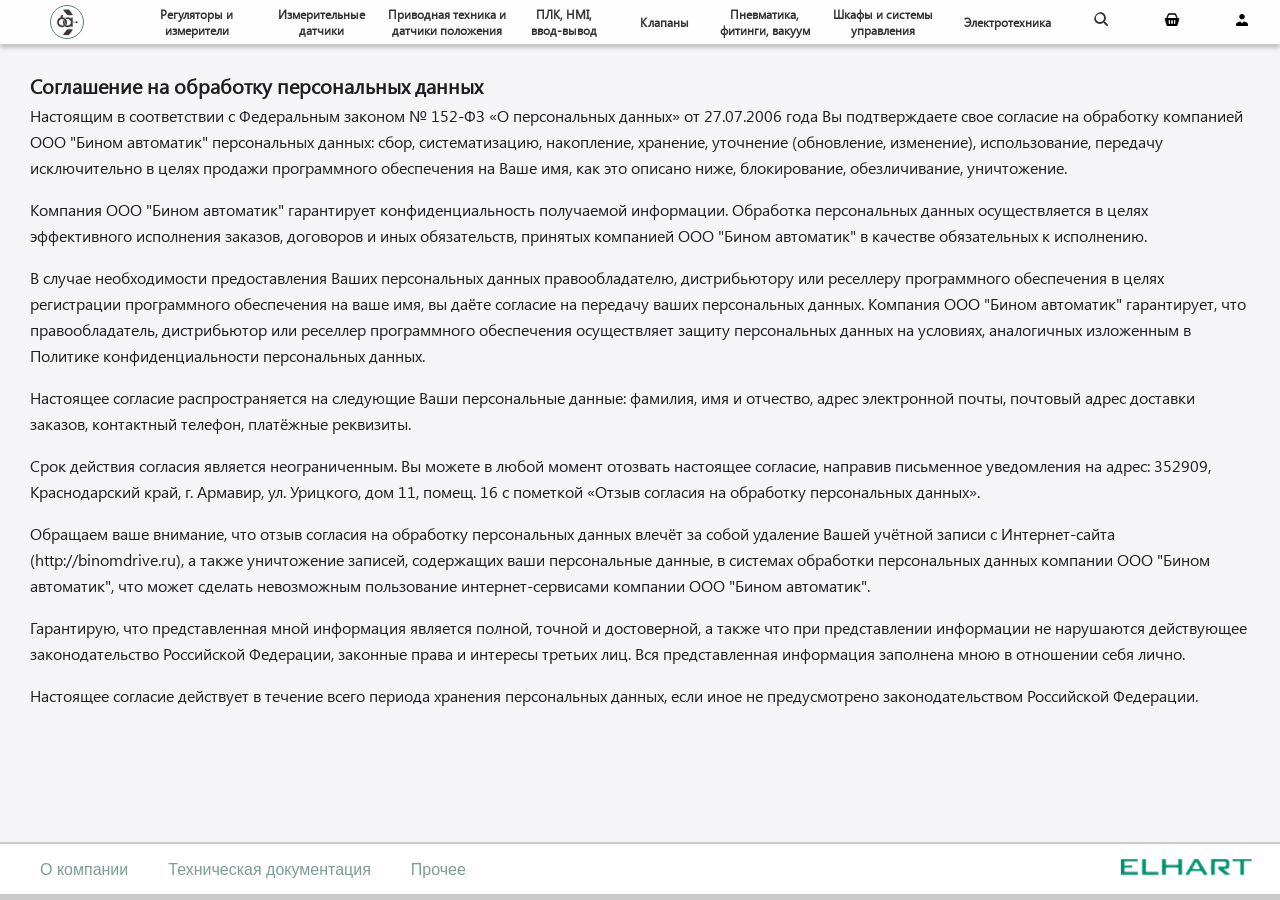
<file: pages/Privacy Policy.html>
<!DOCTYPE html>
<html lang="zxx">
<head>
  <meta charset="UTF-8">
  <meta name="viewport" content="width=device-width, initial-scale=1.0">
  <link rel="stylesheet" href="/CSS/Headerforothers.css">
  <link rel="stylesheet" href="/CSS/Footer.css">
  <title>Document</title>
</head>
<body>
  <header>
    <div class="navigation">
      <!-- Логотип (блок) -->
      <div class="logo">
        <a href="/Index.html" class="logo__link">
          
          <svg class="logo__svg" viewBox="0 0 37 37" xmlns="http://www.w3.org/2000/svg" xmlns:xlink="http://www.w3.org/1999/xlink" width="37.000000" height="37.000000" fill="none">
	<defs>
		<image id="image_0" width="313.000000" height="310.000000" xlink:href="[data-uri]" />
		<pattern id="pattern_0" width="1.000000" height="1.000000" patternContentUnits="objectBoundingBox">
			<use transform="matrix(0.00322581,0,0,0.00322581,0.000505354,0.00865989)" xlink:href="#image_0" />
		</pattern>
	</defs>
	<rect id="Logo" width="37.000000" height="37.000000" x="0.000000" y="0.000000" fill="url(#pattern_0)" />
</svg>
<span class="logo__text">Главная</span>
        </a>
      </div>
    <!-- Основное меню (блок) -->
    <div class="main-menu">
        <ul class="main-menu__list">
          <li class="main-menu__item" data-dropdown="item1">
            <a class="main-menu__link">Регуляторы и измерители</a>
          </li>
          <li class="main-menu__item" data-dropdown="item2">
            <a class="main-menu__link">Измерительные датчики</a>
          </li>
          <li class="main-menu__item" data-dropdown="item3">
            <a class="main-menu__link">Приводная техника и датчики положения</a>
          </li>
          <li class="main-menu__item" data-dropdown="item4">
            <a class="main-menu__link main-menu__link4">ПЛК, HMI, ввод-вывод</a>
          </li>
          <li class="main-menu__item main-menu__item5" data-dropdown="item5">
            <a class="main-menu__link">Клапаны</a>
          </li>
          <li class="main-menu__item" data-dropdown="item6">
            <a class="main-menu__link main-menu__link6">Пневматика, фитинги, вакуум</a>
          </li>
          <li class="main-menu__item" data-dropdown="item7">
            <a class="main-menu__link">Шкафы и системы управления</a>
          </li>
          <li class="main-menu__item" data-dropdown="item8">
            <a class="main-menu__link">Электротехника</a>
          </li>
        </ul>
      </div>
      <div>
          <!-- Контейнеры для выпадающих меню. Каждый имеет уникальный id, соответствующий data-dropdown -->
<div id="dropdown-item1" class="dropdown">
        <div class="dropdown__column-title">
        <span>Регуляторы и измерители</span>
        </div>
        <div class="dropdown__trigger">
            <ul class="dropdown__list">
                <li class="dropdown__item">
                    <div class="dropdown__trigger">
                      <a href="/pages/Catalog/on-off controls/On-off controls.html" class="dropdown__link">
                          <img class="dropdown__icon" src="/img/main-menu/item1/1.png" alt="ON / OFF регуляторы">
                          <span class="dropdown__text">ON / OFF регуляторы</span>
                      </a>
                    </div>
                </li>
                <li class="dropdown__item">
                    <div class="dropdown__trigger">
                      <a href="javascript:void(0)" class="dropdown__link">
                          <img class="dropdown__icon" src="/img/main-menu/item1/2.png" alt="ПИД-регуляторы">
                          <span class="dropdown__text">ПИД-регуляторы</span>
                      </a>
                    </div>
                </li>
                <li class="dropdown__item">
                    <div class="dropdown__trigger">
                      <a href="javascript:void(0)" class="dropdown__link">
                          <img class="dropdown__icon" src="/img/main-menu/item1/3.png" alt="Регуляторы для клапанов (КЗР)">
                          <span class="dropdown__text">Регуляторы для клапанов (КЗР)</span>
                      </a>
                    </div>
                </li>
                <li class="dropdown__item">
                    <div class="dropdown__trigger">
                      <a href="javascript:void(0)" class="dropdown__link">
                          <img class="dropdown__icon" src="/img/main-menu/item1/4.png" alt="Регуляторы температуры и влажности">
                          <span class="dropdown__text">Регуляторы температуры и влажности</span>
                      </a>
                    </div>
                </li>
                <li class="dropdown__item">
                    <div class="dropdown__trigger">
                      <a href="javascript:void(0)" class="dropdown__link">
                          <img class="dropdown__icon" src="/img/main-menu/item1/5.png" alt="Многоканальные приборы, архиваторы">
                          <span class="dropdown__text">Многоканальные приборы, архиваторы</span>
                      </a>
                    </div>
                </li>
                <li class="dropdown__item">
                    <div class="dropdown__trigger">
                      <a href="javascript:void(0)" class="dropdown__link">
                          <img class="dropdown__icon" src="/img/main-menu/item1/6.png" alt="Весо­изме­ри­те­ль­ные устройства">
                          <span class="dropdown__text">Весо­изме­ри­те­ль­ные устройства</span>
                      </a>
                    </div>
                </li>
                <li class="dropdown__item">
                    <div class="dropdown__trigger">
                      <a href="javascript:void(0)" class="dropdown__link">
                          <img class="dropdown__icon" src="/img/main-menu/item1/7.png" alt="Регуляторы для кондитерских печей">
                          <span class="dropdown__text">Регуляторы для кондитерских печей</span>
                      </a>
                    </div>
                </li>
                <li class="dropdown__item">
                    <div class="dropdown__trigger">
                      <a href="javascript:void(0)" class="dropdown__link">
                          <img class="dropdown__icon" src="/img/main-menu/item1/8.png" alt="Контроллеры отопления и ГВС">
                          <span class="dropdown__text">Контроллеры отопления и ГВС</span>
                      </a>
                    </div>
                </li>
                <li class="dropdown__item">
                    <div class="dropdown__trigger">
                      <a href="javascript:void(0)" class="dropdown__link">
                          <img class="dropdown__icon" src="/img/main-menu/item1/9.png" alt="Приборы контроля уровня">
                          <span class="dropdown__text">Приборы контроля уровня</span>
                      </a>
                    </div>
                </li>
                <li class="dropdown__item">
                    <div class="dropdown__trigger">
                      <a href="javascript:void(0)" class="dropdown__link">
                          <img class="dropdown__icon" src="/img/main-menu/item1/10.png" alt="Приборы управления насосами">
                          <span class="dropdown__text">Приборы управления насосами</span>
                      </a>
                    </div>
                </li>
                <li class="dropdown__item">
                    <div class="dropdown__trigger">
                      <a href="javascript:void(0)" class="dropdown__link">
                          <img class="dropdown__icon" src="/img/main-menu/item1/11.png" alt="Счетчики импульсов">
                          <span class="dropdown__text">Счетчики импульсов</span>
                      </a>
                    </div>
                </li>
                <li class="dropdown__item">
                    <div class="dropdown__trigger">
                      <a href="javascript:void(0)" class="dropdown__link">
                          <img class="dropdown__icon" src="/img/main-menu/item1/12.png" alt="Таймеры, реле времени">
                          <span class="dropdown__text">Таймеры, реле времени</span>
                      </a>
                    </div>
                </li>
                <li class="dropdown__item">
                    <div class="dropdown__trigger">
                      <a href="javascript:void(0)" class="dropdown__link">
                          <img class="dropdown__icon" src="/img/main-menu/item1/13.png" alt="Контроль параметров сети">
                          <span class="dropdown__text">Контроль параметров сети</span>
                      </a>
                    </div>
                </li>
                <!--<li class="dropdown__item">
                    <div class="dropdown__trigger">
                      <a href="javascript:void(0)" class="dropdown__link">
                          <img class="dropdown__icon" src="/img/main-menu/item1/14.png" alt="GSM-модемы, роутеры">
                          <span class="dropdown__text">GSM-модемы, роутеры</span>
                      </a>
                    </div>
                </li>-->
            </ul>
        </div>
</div>
<div id="dropdown-item2" class="dropdown">
        <div class="dropdown__column-title">
        <span>Датчики и измерительная техника</span>
        </div>
        <div class="dropdown__trigger">
            <ul class="dropdown__list">
                <li class="dropdown__item">
                    <div class="dropdown__trigger">
                      <a href="javascript:void(0)" class="dropdown__link">
                          <img class="dropdown__icon" src="/img/main-menu/item2/1.png" alt="Датчики силы тока">
                          <span class="dropdown__text">Датчики силы тока</span>
                      </a>
                    </div>
                </li>
                <li class="dropdown__item">
                    <div class="dropdown__trigger">
                      <a href="javascript:void(0)" class="dropdown__link">
                          <img class="dropdown__icon" src="/img/main-menu/item2/2.png" alt="Датчики температуры">
                          <span class="dropdown__text">Датчики температуры</span>
                      </a>
                    </div>
                </li>
                <li class="dropdown__item">
                    <div class="dropdown__trigger">
                      <a href="javascript:void(0)" class="dropdown__link">
                          <img class="dropdown__icon" src="/img/main-menu/item2/3.png" alt="Общепромышленные датчики давления">
                          <span class="dropdown__text">Общепромышленные датчики давления</span>
                      </a>
                    </div>
                </li>
                <li class="dropdown__item">
                    <div class="dropdown__trigger">
                      <a href="javascript:void(0)" class="dropdown__link">
                          <img class="dropdown__icon" src="/img/main-menu/item2/4.png" alt="Датчики давления мембранные">
                          <span class="dropdown__text">Датчики давления мембранные</span>
                      </a>
                    </div>
                </li>
                <li class="dropdown__item">
                    <div class="dropdown__trigger">
                      <a href="javascript:void(0)" class="dropdown__link">
                          <img class="dropdown__icon" src="/img/main-menu/item2/5.png" alt="Датчики влажности воздуха, гигростаты">
                          <span class="dropdown__text">Датчики влажности воздуха, гигростаты</span>
                      </a>
                    </div>
                </li>
                <li class="dropdown__item">
                    <div class="dropdown__trigger">
                      <a href="javascript:void(0)" class="dropdown__link">
                          <img class="dropdown__icon" src="/img/main-menu/item2/6.png" alt="Датчики и сигнализаторы уровня">
                          <span class="dropdown__text">Датчики и сигнализаторы уровня</span>
                      </a>
                    </div>
                </li>
                <li class="dropdown__item">
                    <div class="dropdown__trigger">
                      <a href="javascript:void(0)" class="dropdown__link">
                          <img class="dropdown__icon" src="/img/main-menu/item2/7.png" alt="Датчики проводимости и концентрации">
                          <span class="dropdown__text">Датчики проводимости и концентрации</span>
                      </a>
                    </div>
                </li>
                <li class="dropdown__item">
                    <div class="dropdown__trigger">
                      <a href="javascript:void(0)" class="dropdown__link">
                          <img class="dropdown__icon" src="/img/main-menu/item2/8.png" alt="Расходомеры электро­магнит­ные">
                          <span class="dropdown__text">Расходомеры электро­магнит­ные</span>
                      </a>
                    </div>
                </li>
                <li class="dropdown__item">
                    <div class="dropdown__trigger">
                      <a href="javascript:void(0)" class="dropdown__link">
                          <img class="dropdown__icon" src="/img/main-menu/item2/9.png" alt="Линейные потенциометры">
                          <span class="dropdown__text">Линейные потенциометры</span>
                      </a>
                    </div>
                </li>
                <li class="dropdown__item">
                    <div class="dropdown__trigger">
                      <a href="javascript:void(0)" class="dropdown__link">
                          <img class="dropdown__icon" src="/img/main-menu/item2/10.png" alt="Магнитострикционные датчики">
                          <span class="dropdown__text">Магнитострикционные датчики</span>
                      </a>
                    </div>
                </li>
                <li class="dropdown__item">
                    <div class="dropdown__trigger">
                      <a href="javascript:void(0)" class="dropdown__link">
                          <img class="dropdown__icon" src="/img/main-menu/item2/11.png" alt="Ультразвуковые датчики расстояния">
                          <span class="dropdown__text">Ультразвуковые датчики расстояния</span>
                      </a>
                    </div>
                </li>
                <li class="dropdown__item">
                    <div class="dropdown__trigger">
                      <a href="javascript:void(0)" class="dropdown__link">
                          <img class="dropdown__icon" src="/img/main-menu/item2/12.png" alt="Специализированные ультразвуковые датчики">
                          <span class="dropdown__text">Специализированные ультразвуковые датчики</span>
                      </a>
                    </div>
                </li>
                <li class="dropdown__item">
                    <div class="dropdown__trigger">
                      <a href="javascript:void(0)" class="dropdown__link">
                          <img class="dropdown__icon" src="/img/main-menu/item2/13.png" alt="Реле давления">
                          <span class="dropdown__text">Реле давления</span>
                      </a>
                    </div>
                </li>
                <li class="dropdown__item">
                    <div class="dropdown__trigger">
                      <a href="javascript:void(0)" class="dropdown__link">
                          <img class="dropdown__icon" src="/img/main-menu/item2/14.png" alt="Манометры">
                          <span class="dropdown__text">Манометры</span>
                      </a>
                    </div>
                </li>
                <li class="dropdown__item">
                    <div class="dropdown__trigger">
                      <a href="javascript:void(0)" class="dropdown__link">
                          <img class="dropdown__icon" src="/img/main-menu/item2/15.png" alt="Термометры">
                          <span class="dropdown__text">Термометры</span>
                      </a>
                    </div>
                </li>
            </ul>
        </div>
</div>
<div id="dropdown-item3" class="dropdown">
        <div class="dropdown__column-title">
        <span>Приводная техника и датчики положения</span>
        </div>
        <div class="dropdown__trigger">
            <ul class="dropdown__list">
                <li class="dropdown__item">
                    <div class="dropdown__trigger">
                      <a href="javascript:void(0)" class="dropdown__link">
                          <img class="dropdown__icon" src="/img/main-menu/item3/1.png" alt="Преобразователи частоты U/F">
                          <span class="dropdown__text">Преобразователи частоты U/F</span>
                      </a>
                    </div>
                </li>
                <li class="dropdown__item">
                    <div class="dropdown__trigger">
                      <a href="javascript:void(0)" class="dropdown__link">
                          <img class="dropdown__icon" src="/img/main-menu/item3/2.png" alt="Преобразователи частоты насосные">
                          <span class="dropdown__text">Преобразователи частоты насосные</span>
                      </a>
                    </div>
                </li>
                <li class="dropdown__item">
                    <div class="dropdown__trigger">
                      <a href="javascript:void(0)" class="dropdown__link">
                          <img class="dropdown__icon" src="/img/main-menu/item3/3.png" alt="Преобразователи частоты векторные">
                          <span class="dropdown__text">Преобразователи частоты векторные</span>
                      </a>
                    </div>
                </li>
                <li class="dropdown__item">
                    <div class="dropdown__trigger">
                      <a href="javascript:void(0)" class="dropdown__link">
                          <img class="dropdown__icon" src="/img/main-menu/item3/4.png" alt="Устройства плавного пуска">
                          <span class="dropdown__text">Устройства плавного пуска</span>
                      </a>
                    </div>
                </li>
                <li class="dropdown__item">
                    <div class="dropdown__trigger">
                      <a href="javascript:void(0)" class="dropdown__link">
                          <img class="dropdown__icon" src="/img/main-menu/item3/5.png" alt="Аксессуары к частотным преобразователям">
                          <span class="dropdown__text">Аксессуары к частотным преобразователям</span>
                      </a>
                    </div>
                </li>
                <li class="dropdown__item">
                    <div class="dropdown__trigger">
                      <a href="javascript:void(0)" class="dropdown__link">
                          <img class="dropdown__icon" src="/img/main-menu/item3/6.png" alt="Сервосистемы">
                          <span class="dropdown__text">Сервосистемы</span>
                      </a>
                    </div>
                </li>
                <li class="dropdown__item">
                    <div class="dropdown__trigger">
                      <a href="javascript:void(0)" class="dropdown__link">
                          <img class="dropdown__icon" src="/img/main-menu/item3/7.png" alt="Угловые энкодеры">
                          <span class="dropdown__text">Угловые энкодеры</span>
                      </a>
                    </div>
                </li>
                <li class="dropdown__item">
                    <div class="dropdown__trigger">
                      <a href="javascript:void(0)" class="dropdown__link">
                          <img class="dropdown__icon" src="/img/main-menu/item3/8.png" alt="Линейные энкодеры">
                          <span class="dropdown__text">Линейные энкодеры</span>
                      </a>
                    </div>
                </li>
                <li class="dropdown__item">
                    <div class="dropdown__trigger">
                      <a href="javascript:void(0)" class="dropdown__link">
                          <img class="dropdown__icon" src="/img/main-menu/item3/9.png" alt="Датчики бесконтактные">
                          <span class="dropdown__text">Датчики бесконтактные</span>
                      </a>
                    </div>
                </li>
            </ul>
        </div>
</div>
<div id="dropdown-item4" class="dropdown">
        <div class="dropdown__column-title">
        <span>ПЛК, HMI, ввод-вывод</span>
        </div>
        <div class="dropdown__trigger">
            <ul class="dropdown__list">
                <li class="dropdown__item">
                    <div class="dropdown__trigger">
                      <a href="javascript:void(0)" class="dropdown__link">
                          <img class="dropdown__icon" src="/img/main-menu/item4/1.png" alt="Панели оператора">
                          <span class="dropdown__text">Панели оператора</span>
                      </a>
                    </div>
                </li>
                <li class="dropdown__item">
                    <div class="dropdown__trigger">
                      <a href="javascript:void(0)" class="dropdown__link">
                          <img class="dropdown__icon" src="/img/main-menu/item4/2.png" alt="ПЛК Alpha-X">
                          <span class="dropdown__text">ПЛК Alpha-X</span>
                      </a>
                    </div>
                </li>
                <li class="dropdown__item">
                    <div class="dropdown__trigger">
                      <a href="javascript:void(0)" class="dropdown__link">
                          <img class="dropdown__icon" src="/img/main-menu/item4/3.png" alt="Модули ввода / вывода с RS-485 (Modbus RTU)">
                          <span class="dropdown__text">Модули ввода / вывода с RS-485 (Modbus RTU)</span>
                      </a>
                    </div>
                </li>
                <li class="dropdown__item">
                    <div class="dropdown__trigger">
                      <a href="javascript:void(0)" class="dropdown__link">
                          <img class="dropdown__icon" src="/img/main-menu/item4/4.png" alt="Преобразователи / разветвители сигналов">
                          <span class="dropdown__text">Преобразователи / разветвители сигналов</span>
                      </a>
                    </div>
                </li>
                <li class="dropdown__item">
                    <div class="dropdown__trigger">
                      <a href="javascript:void(0)" class="dropdown__link">
                          <img class="dropdown__icon" src="/img/main-menu/item4/5.png" alt="Преобразователи интерфейсов">
                          <span class="dropdown__text">Преобразователи интерфейсов</span>
                      </a>
                    </div>
                </li>
                <li class="dropdown__item">
                    <div class="dropdown__trigger">
                      <a href="javascript:void(0)" class="dropdown__link">
                          <img class="dropdown__icon" src="/img/main-menu/item4/6.png" alt="ПЛК LogicOn">
                          <span class="dropdown__text">ПЛК LogicOn</span>
                      </a>
                    </div>
                </li>
                <li class="dropdown__item">
                    <div class="dropdown__trigger">
                      <a href="javascript:void(0)" class="dropdown__link">
                          <img class="dropdown__icon" src="/img/main-menu/item4/7.png" alt="ПЛК Delta">
                          <span class="dropdown__text">ПЛК Delta</span>
                      </a>
                    </div>
                </li>
            </ul>
        </div>
</div>
<div id="dropdown-item5" class="dropdown">
        <div class="dropdown__column-title">
        <span>Клапаны</span>
        </div>
        <div class="dropdown__trigger">
            <ul class="dropdown__list">
                <li class="dropdown__item">
                    <div class="dropdown__trigger">
                      <a href="javascript:void(0)" class="dropdown__link">
                          <img class="dropdown__icon" src="/img/main-menu/item5/1.png" alt="Клапаны соленоидные">
                          <span class="dropdown__text">Клапаны соленоидные</span>
                      </a>
                    </div>
                </li>
                <li class="dropdown__item">
                    <div class="dropdown__trigger">
                      <a href="javascript:void(0)" class="dropdown__link">
                          <img class="dropdown__icon" src="/img/main-menu/item5/2.png" alt="Клапаны угловые с пневмо­приводом">
                          <span class="dropdown__text">Клапаны угловые с пневмо­приводом</span>
                      </a>
                    </div>
                </li>
                <li class="dropdown__item">
                    <div class="dropdown__trigger">
                      <a href="javascript:void(0)" class="dropdown__link">
                          <img class="dropdown__icon" src="/img/main-menu/item5/3.png" alt="Клапаны регулирующие">
                          <span class="dropdown__text">Клапаны регулирующие</span>
                      </a>
                    </div>
                </li>
                <li class="dropdown__item">
                    <div class="dropdown__trigger">
                      <a href="javascript:void(0)" class="dropdown__link">
                          <img class="dropdown__icon" src="/img/main-menu/item5/4.png" alt="Краны шаровые">
                          <span class="dropdown__text">Краны шаровые</span>
                      </a>
                    </div>
                </li>
                <li class="dropdown__item">
                    <div class="dropdown__trigger">
                      <a href="javascript:void(0)" class="dropdown__link">
                          <img class="dropdown__icon" src="/img/main-menu/item5/5.png" alt="Пневмоприводы поворотные">
                          <span class="dropdown__text">Пневмоприводы поворотные</span>
                      </a>
                    </div>
                </li>
                <li class="dropdown__item">
                    <div class="dropdown__trigger">
                      <a href="javascript:void(0)" class="dropdown__link">
                          <img class="dropdown__icon" src="/img/main-menu/item5/6.png" alt="Электроприводы поворотные">
                          <span class="dropdown__text">Электроприводы поворотные</span>
                      </a>
                    </div>
                </li>
                <li class="dropdown__item">
                    <div class="dropdown__trigger">
                      <a href="javascript:void(0)" class="dropdown__link">
                          <img class="dropdown__icon" src="/img/main-menu/item5/7.png" alt="Позиционеры, ЭПП">
                          <span class="dropdown__text">Позиционеры, ЭПП</span>
                      </a>
                    </div>
                </li>
            </ul>
        </div>
</div>
<div id="dropdown-item6" class="dropdown">
        <div class="dropdown__column-title">
        <span>Пневматика, фитинги, вакуумная техника</span>
        </div>
        <div class="dropdown__trigger">
            <ul class="dropdown__list">
                <li class="dropdown__item">
                    <div class="dropdown__trigger">
                      <a href="javascript:void(0)" class="dropdown__link">
                          <img class="dropdown__icon" src="/img/main-menu/item6/1.png" alt="Пневмоцилиндры">
                          <span class="dropdown__text">Пневмоцилиндры</span>
                      </a>
                    </div>
                </li>
                <li class="dropdown__item">
                    <div class="dropdown__trigger">
                      <a href="javascript:void(0)" class="dropdown__link">
                          <img class="dropdown__icon" src="/img/main-menu/item6/2.png" alt="Аксессуары для цилиндров">
                          <span class="dropdown__text">Аксессуары для цилиндров</span>
                      </a>
                    </div>
                </li>
                <li class="dropdown__item">
                    <div class="dropdown__trigger">
                      <a href="javascript:void(0)" class="dropdown__link">
                          <img class="dropdown__icon" src="/img/main-menu/item6/3.png" alt="Пневмо­распределители">
                          <span class="dropdown__text">Пневмо­распределители</span>
                      </a>
                    </div>
                </li>
                <li class="dropdown__item">
                    <div class="dropdown__trigger">
                      <a href="javascript:void(0)" class="dropdown__link">
                          <img class="dropdown__icon" src="/img/main-menu/item6/4.png" alt="Пневмоострова">
                          <span class="dropdown__text">Пневмоострова</span>
                      </a>
                    </div>
                </li>
                <li class="dropdown__item">
                    <div class="dropdown__trigger">
                      <a href="javascript:void(0)" class="dropdown__link">
                          <img class="dropdown__icon" src="/img/main-menu/item6/5.png" alt="Ручные и механические распределители">
                          <span class="dropdown__text">Ручные и механические распределители</span>
                      </a>
                    </div>
                </li>
                <li class="dropdown__item">
                    <div class="dropdown__trigger">
                      <a href="javascript:void(0)" class="dropdown__link">
                          <img class="dropdown__icon" src="/img/main-menu/item6/6.png" alt="Подготовка сжатого воздуха">
                          <span class="dropdown__text">Подготовка сжатого воздуха</span>
                      </a>
                    </div>
                </li>
                <li class="dropdown__item">
                    <div class="dropdown__trigger">
                      <a href="javascript:void(0)" class="dropdown__link">
                          <img class="dropdown__icon" src="/img/main-menu/item6/7.png" alt="Фитинги соединители, переходники">
                          <span class="dropdown__text">Фитинги соединители, переходники</span>
                      </a>
                    </div>
                </li>
                <li class="dropdown__item">
                    <div class="dropdown__trigger">
                      <a href="javascript:void(0)" class="dropdown__link">
                          <img class="dropdown__icon" src="/img/main-menu/item6/8.png" alt="Фитинги регуляторы, глушители, клапаны">
                          <span class="dropdown__text">Фитинги регуляторы, глушители, клапаны</span>
                      </a>
                    </div>
                </li>
                <li class="dropdown__item">
                    <div class="dropdown__trigger">
                      <a href="javascript:void(0)" class="dropdown__link">
                          <img class="dropdown__icon" src="/img/main-menu/item6/9.png" alt="Фитинги из нержавеющей стали">
                          <span class="dropdown__text">Фитинги из нержавеющей стали</span>
                      </a>
                    </div>
                </li>
                <li class="dropdown__item">
                    <div class="dropdown__trigger">
                      <a href="javascript:void(0)" class="dropdown__link">
                          <img class="dropdown__icon" src="/img/main-menu/item6/10.png" alt="Фитинги для тормозных пневмосистем">
                          <span class="dropdown__text">Фитинги для тормозных пневмосистем</span>
                      </a>
                    </div>
                </li>
                <li class="dropdown__item">
                    <div class="dropdown__trigger">
                      <a href="javascript:void(0)" class="dropdown__link">
                          <img class="dropdown__icon" src="/img/main-menu/item6/11.png" alt="Системы туманообразования">
                          <span class="dropdown__text">Системы туманообразования</span>
                      </a>
                    </div>
                </li>
                <li class="dropdown__item">
                    <div class="dropdown__trigger">
                      <a href="javascript:void(0)" class="dropdown__link">
                          <img class="dropdown__icon" src="/img/main-menu/item6/12.png" alt="Пневмотрубки">
                          <span class="dropdown__text">Пневмотрубки</span>
                      </a>
                    </div>
                </li>
                <li class="dropdown__item">
                    <div class="dropdown__trigger">
                      <a href="javascript:void(0)" class="dropdown__link">
                          <img class="dropdown__icon" src="/img/main-menu/item6/13.png" alt="Клапаны на вакуум">
                          <span class="dropdown__text">Клапаны на вакуум</span>
                      </a>
                    </div>
                </li>
                <li class="dropdown__item">
                    <div class="dropdown__trigger">
                      <a href="javascript:void(0)" class="dropdown__link">
                          <img class="dropdown__icon" src="/img/main-menu/item6/14.png" alt="Вакуумные присоски">
                          <span class="dropdown__text">Вакуумные присоски</span>
                      </a>
                    </div>
                </li>
                <li class="dropdown__item">
                    <div class="dropdown__trigger">
                      <a href="javascript:void(0)" class="dropdown__link">
                          <img class="dropdown__icon" src="/img/main-menu/item6/15.png" alt="Вакуумные насосы, генераторы">
                          <span class="dropdown__text">Вакуумные насосы, генераторы</span>
                      </a>
                    </div>
                </li>
            </ul>
        </div>
</div>
<div id="dropdown-item7" class="dropdown">
        <div class="dropdown__column-title">
        <span>Шкафы и системы управления</span>
        </div>
        <div class="dropdown__trigger">
            <ul class="dropdown__list">
                <li class="dropdown__item">
                    <div class="dropdown__trigger">
                      <a href="javascript:void(0)" class="dropdown__link">
                          <img class="dropdown__icon" src="/img/main-menu/item7/1.png" alt="Система управления хлебопекарными печами">
                          <span class="dropdown__text">Система управления хлебопекарными печами</span>
                      </a>
                    </div>
                </li>
                <li class="dropdown__item">
                    <div class="dropdown__trigger">
                      <a href="javascript:void(0)" class="dropdown__link">
                          <img class="dropdown__icon" src="/img/main-menu/item7/2.png" alt="Шкафы управления для насосов">
                          <span class="dropdown__text">Шкафы управления для насосов</span>
                      </a>
                    </div>
                </li>
                <li class="dropdown__item">
                    <div class="dropdown__trigger">
                      <a href="javascript:void(0)" class="dropdown__link">
                          <img class="dropdown__icon" src="/img/main-menu/item7/3.png" alt="Шкафы управления для ИТП и систем теплоснабжения">
                          <span class="dropdown__text">Шкафы управления для ИТП и систем теплоснабжения</span>
                      </a>
                    </div>
                </li>
                <li class="dropdown__item">
                    <div class="dropdown__trigger">
                      <a href="javascript:void(0)" class="dropdown__link">
                          <img class="dropdown__icon" src="/img/main-menu/item7/4.png" alt="Шкафы учета жидких продуктов">
                          <span class="dropdown__text">Шкафы учета жидких продуктов</span>
                      </a>
                    </div>
                </li>
                <li class="dropdown__item">
                    <div class="dropdown__trigger">
                      <a href="javascript:void(0)" class="dropdown__link">
                          <img class="dropdown__icon" src="/img/main-menu/item7/5.png" alt="Шкафы управления для бассейнов">
                          <span class="dropdown__text">Шкафы управления для бассейнов</span>
                      </a>
                    </div>
                </li>
                <li class="dropdown__item">
                    <div class="dropdown__trigger">
                      <a href="javascript:void(0)" class="dropdown__link">
                          <img class="dropdown__icon" src="/img/main-menu/item7/6.png" alt="Шкафы управления для вентиляции в животноводстве">
                          <span class="dropdown__text">Шкафы управления для вентиляции в животноводстве</span>
                      </a>
                    </div>
                </li>
            </ul>
        </div>
</div>
<div id="dropdown-item8" class="dropdown">
        <div class="dropdown__column-title">
        <span>Электротехника</span>
        </div>
        <div class="dropdown__trigger">
            <ul class="dropdown__list">
                <li class="dropdown__item">
                    <div class="dropdown__trigger">
                      <a href="javascript:void(0)" class="dropdown__link">
                          <img class="dropdown__icon" src="/img/main-menu/item8/1.png" alt="Автоматические выключатели модульные">
                          <span class="dropdown__text">Автоматические выключатели модульные</span>
                      </a>
                    </div>
                </li>
                <li class="dropdown__item">
                    <div class="dropdown__trigger">
                      <a href="javascript:void(0)" class="dropdown__link">
                          <img class="dropdown__icon" src="/img/main-menu/item8/2.png" alt="Дифференциаль­ные автоматы (АВДТ)">
                          <span class="dropdown__text">Дифференциаль­ные автоматы (АВДТ)</span>
                      </a>
                    </div>
                </li>
                <li class="dropdown__item">
                    <div class="dropdown__trigger">
                      <a href="javascript:void(0)" class="dropdown__link">
                          <img class="dropdown__icon" src="/img/main-menu/item8/3.png" alt="Устройства защитного отключения (УЗО)">
                          <span class="dropdown__text">Устройства защитного отключения (УЗО)</span>
                      </a>
                    </div>
                </li>
                <li class="dropdown__item">
                    <div class="dropdown__trigger">
                      <a href="javascript:void(0)" class="dropdown__link">
                          <img class="dropdown__icon" src="/img/main-menu/item8/4.png" alt="Автоматические выключатели в литом корпусе">
                          <span class="dropdown__text">Автоматические выключатели в литом корпусе</span>
                      </a>
                    </div>
                </li>
                <li class="dropdown__item">
                    <div class="dropdown__trigger">
                      <a href="javascript:void(0)" class="dropdown__link">
                          <img class="dropdown__icon" src="/img/main-menu/item8/5.png" alt="Защита двигателя">
                          <span class="dropdown__text">Защита двигателя</span>
                      </a>
                    </div>
                </li>
                <li class="dropdown__item">
                    <div class="dropdown__trigger">
                      <a href="javascript:void(0)" class="dropdown__link">
                          <img class="dropdown__icon" src="/img/main-menu/item8/6.png" alt="Контакторы, тепловые реле">
                          <span class="dropdown__text">Контакторы, тепловые реле</span>
                      </a>
                    </div>
                </li>
                <li class="dropdown__item">
                    <div class="dropdown__trigger">
                      <a href="javascript:void(0)" class="dropdown__link">
                          <img class="dropdown__icon" src="/img/main-menu/item8/7.png" alt="Реле промежуточные, колодки">
                          <span class="dropdown__text">Реле промежуточные, колodки</span>
                      </a>
                    </div>
                </li>
                <li class="dropdown__item">
                    <div class="dropdown__trigger">
                      <a href="javascript:void(0)" class="dropdown__link">
                          <img class="dropdown__icon" src="/img/main-menu/item8/8.png" alt="Реле твердотельные, радиаторы">
                          <span class="dropdown__text">Реле твердотельные, радиаторы</span>
                      </a>
                    </div>
                </li>
                <li class="dropdown__item">
                    <div class="dropdown__trigger">
                      <a href="javascript:void(0)" class="dropdown__link">
                          <img class="dropdown__icon" src="/img/main-menu/item8/9.png" alt="Реле времени, таймеры">
                          <span class="dropdown__text">Реле времени, таймеры</span>
                      </a>
                    </div>
                </li>
                <li class="dropdown__item">
                    <div class="dropdown__trigger">
                      <a href="javascript:void(0)" class="dropdown__link">
                          <img class="dropdown__icon" src="/img/main-menu/item8/10.png" alt="Реле контроля фаз">
                          <span class="dropdown__text">Реле контроля фаз</span>
                      </a>
                    </div>
                </li>
                <li class="dropdown__item">
                    <div class="dropdown__trigger">
                      <a href="javascript:void(0)" class="dropdown__link">
                          <img class="dropdown__icon" src="/img/main-menu/item8/11.png" alt="Реле шаговые">
                          <span class="dropdown__text">Реле шаговые</span>
                      </a>
                    </div>
                </li>
                <li class="dropdown__item">
                    <div class="dropdown__trigger">
                      <a href="javascript:void(0)" class="dropdown__link">
                          <img class="dropdown__icon" src="/img/main-menu/item8/12.png" alt="Блоки питания">
                          <span class="dropdown__text">Блоки питания</span>
                      </a>
                    </div>
                </li>
                <li class="dropdown__item">
                    <div class="dropdown__trigger">
                      <a href="javascript:void(0)" class="dropdown__link">
                          <img class="dropdown__icon" src="/img/main-menu/item8/13.png" alt="Светосигнальная арматура">
                          <span class="dropdown__text">Светосигнальная арматура</span>
                      </a>
                    </div>
                </li>
                <li class="dropdown__item">
                    <div class="dropdown__trigger">
                      <a href="javascript:void(0)" class="dropdown__link">
                          <img class="dropdown__icon" src="/img/main-menu/item8/14.png" alt="Кнопки нажимные">
                          <span class="dropdown__text">Кнопки нажимные</span>
                      </a>
                    </div>
                </li>
                <li class="dropdown__item">
                    <div class="dropdown__trigger">
                      <a href="javascript:void(0)" class="dropdown__link">
                          <img class="dropdown__icon" src="/img/main-menu/item8/15.png" alt="Переключатели, джойстики">
                          <span class="dropdown__text">Переключатели, джойстики</span>
                      </a>
                    </div>
                </li>
                <li class="dropdown__item">
                    <div class="dropdown__trigger">
                      <a href="javascript:void(0)" class="dropdown__link">
                          <img class="dropdown__icon" src="/img/main-menu/item8/16.png" alt="Кулачковые переключатели">
                          <span class="dropdown__text">Кулачковые переключатели</span>
                      </a>
                    </div>
                </li>
                <li class="dropdown__item">
                    <div class="dropdown__trigger">
                      <a href="javascript:void(0)" class="dropdown__link">
                          <img class="dropdown__icon" src="/img/main-menu/item8/17.png" alt="Концевые выключатели">
                          <span class="dropdown__text">Концевые выключатели</span>
                      </a>
                    </div>
                </li>
                <li class="dropdown__item">
                    <div class="dropdown__trigger">
                      <a href="javascript:void(0)" class="dropdown__link">
                          <img class="dropdown__icon" src="/img/main-menu/item8/18.png" alt="Тумблеры, потенциометры">
                          <span class="dropdown__text">Тумблеры, потенциометры</span>
                      </a>
                    </div>
                </li>
                <li class="dropdown__item">
                    <div class="dropdown__trigger">
                      <a href="javascript:void(0)" class="dropdown__link">
                          <img class="dropdown__icon" src="/img/main-menu/item8/19.png" alt="Клеммники, наконечники, маркировка">
                          <span class="dropdown__text">Клеммники, наконечники, маркировка</span>
                      </a>
                    </div>
                </li>
                <li class="dropdown__item">
                    <div class="dropdown__trigger">
                      <a href="javascript:void(0)" class="dropdown__link">
                          <img class="dropdown__icon" src="/img/main-menu/item8/20.png" alt="Промышленные разъёмы">
                          <span class="dropdown__text">Промышленные разъёмы</span>
                      </a>
                    </div>
                </li>
                <li class="dropdown__item">
                    <div class="dropdown__trigger">
                      <a href="javascript:void(0)" class="dropdown__link">
                          <img class="dropdown__icon" src="/img/main-menu/item8/21.png" alt="Перфолотки, сальники, DIN-рейки, хомуты, розетки">
                          <span class="dropdown__text">Перфолотки, сальники, DIN-рейки, хомуты, розетки</span>
                      </a>
                    </div>
                </li>
                <li class="dropdown__item">
                    <div class="dropdown__trigger">
                      <a href="javascript:void(0)" class="dropdown__link">
                          <img class="dropdown__icon" src="/img/main-menu/item8/22.png" alt="Климатика шкафов">
                          <span class="dropdown__text">Климатика шкафов</span>
                      </a>
                    </div>
                </li>
                <li class="dropdown__item">
                    <div class="dropdown__trigger">
                      <a href="javascript:void(0)" class="dropdown__link">
                          <img class="dropdown__icon" src="/img/main-menu/item8/23.png" alt="Пластиковые шкафы и корпуса">
                          <span class="dropdown__text">Пластиковые шкафы и корпуса</span>
                      </a>
                    </div>
                </li>
                <li class="dropdown__item">
                    <div class="dropdown__trigger">
                      <a href="javascript:void(0)" class="dropdown__link">
                          <img class="dropdown__icon" src="/img/main-menu/item8/24.png" alt="Навесные шкафы и корпуса из стали">
                          <span class="dropdown__text">Навесные шкафы и корпуса из стали</span>
                      </a>
                    </div>
                </li>
                <li class="dropdown__item">
                    <div class="dropdown__trigger">
                      <a href="javascript:void(0)" class="dropdown__link">
                          <img class="dropdown__icon" src="/img/main-menu/item8/25.png" alt="Напольные шкафы и корпуса из стали">
                          <span class="dropdown__text">Напольные шкафы и корпуса из стали</span>
                      </a>
                    </div>
                </li>
                <li class="dropdown__item">
                    <div class="dropdown__trigger">
                      <a href="javascript:void(0)" class="dropdown__link">
                          <img class="dropdown__icon" src="/img/main-menu/item8/26.png" alt="Компактные корпуса из стали">
                          <span class="dropdown__text">Компактные корпуса из стали</span>
                      </a>
                    </div>
                </li>
                                <li class="dropdown__item">
                    <div class="dropdown__trigger">
                      <a href="javascript:void(0)" class="dropdown__link">
                          <img class="dropdown__icon" src="/img/main-menu/item8/27.png" alt="Монтажные аксессуары для корпусов">
                          <span class="dropdown__text">Монтажные аксессуары для корпусов</span>
                      </a>
                    </div>
                </li>
            </ul>
        </div>
</div></div>
    <!-- Второстепенное меню (блок) -->
    <div class="secondary-menu">
        <ul class="secondary-menu__list">
          <li class="secondary-menu__item">
            <a href="javascript:void(0)" class="secondary-menu__link" data-dropdown="Search" aria-label="Поиск">
            <svg class="secondary-menu__icon" viewBox="0 0 15 15" xmlns="http://www.w3.org/2000/svg" xmlns:xlink="http://www.w3.org/1999/xlink" width="15.000000" height="15.000000" fill="none">
	<path id="Vector" d="M10.7204 9.43396L10.0429 9.43396L9.80274 9.2024C10.6432 8.2247 11.1492 6.9554 11.1492 5.57461C11.1492 2.49571 8.65352 0 5.57461 0C2.49571 0 0 2.49571 0 5.57461C0 8.65352 2.49571 11.1492 5.57461 11.1492C6.9554 11.1492 8.2247 10.6432 9.2024 9.80274L9.43396 10.0429L9.43396 10.7204L13.7221 15L15 13.7221L10.7204 9.43396ZM5.57461 9.43396C3.43911 9.43396 1.71527 7.71012 1.71527 5.57461C1.71527 3.43911 3.43911 1.71527 5.57461 1.71527C7.71012 1.71527 9.43396 3.43911 9.43396 5.57461C9.43396 7.71012 7.71012 9.43396 5.57461 9.43396Z" fill="rgb(0,0,0)" fill-opacity="0.800000012" fill-rule="nonzero" />
</svg>
        </a>
      </li>
      <li class="secondary-menu__item">
            <a href="javascript:void(0)" class="secondary-menu__link" aria-label="Корзина">
            <svg class="secondary-menu__icon" viewBox="0 0 15 15" xmlns="http://www.w3.org/2000/svg" xmlns:xlink="http://www.w3.org/1999/xlink" width="15.000000" height="15.000000" fill="none">
	<defs>
		<image id="image_1" width="96.000000" height="96.000000" xlink:href="[data-uri]" />
		<pattern id="pattern_1" width="1.000000" height="1.000000" patternContentUnits="objectBoundingBox">
			<use transform="matrix(0.0104167,0,0,0.0104167,0,0)" xlink:href="#image_1" />
		</pattern>
	</defs>
	<rect id="Basket" width="15.000000" height="15.000000" x="0.000000" y="0.000000" fill="url(#pattern_1)" />
</svg>
<span class="cart-counter">0</span>
        </a>
      </li>
      <li class="secondary-menu__item">
            <a href="javascript:void(0)" class="secondary-menu__link" aria-label="Аккаунт">
            <svg class="secondary-menu__icon" viewBox="0 0 15 15" xmlns="http://www.w3.org/2000/svg" xmlns:xlink="http://www.w3.org/1999/xlink" width="15.000000" height="15.000000" fill="none">
	<defs>
		<image id="image_2" width="96.000000" height="96.000000" xlink:href="[data-uri]" />
		<pattern id="pattern_2" width="1.000000" height="1.000000" patternContentUnits="objectBoundingBox">
			<use transform="matrix(0.0104167,0,0,0.0104167,0,0)" xlink:href="#image_2" />
		</pattern>
	</defs>
	<rect id="Account" width="15.000000" height="15.000000" x="0.000000" y="0.000000" fill="url(#pattern_2)" />
</svg>
        </a>
      </li>
    </ul>
  </div>
</div>
<!-- Окно поиска -->
<div id="search-dropdown" class="search-dropdown">
  <div class="search-dropdown__container">
    <div class="search-dropdown__header">
      <h3 class="search-dropdown__title">Поиск по каталогу</h3>
      <button class="search-dropdown__close" aria-label="Закрыть">✕</button>
    </div>
    <div class="search-dropdown__body">
      <div class="search-dropdown__form">
        <input type="text" class="search-dropdown__input" placeholder="Введите название оборудования...">
        <button class="search-dropdown__search-btn">Найти</button>
      </div>
      <div class="search-dropdown__suggestions"></div>
    </div>
  </div>
</div>


<!-- HTML для корзины (добавить в конец <body>) -->
<div id="cart-dropdown" class="cart-dropdown">
  <div class="cart-dropdown__container">
    <div class="cart-dropdown__header">
      <h3 class="cart-dropdown__title">Корзина</h3>
      <button class="cart-dropdown__close" aria-label="Закрыть">✕</button>
    </div>
    <div class="cart-dropdown__body">
      <div class="cart-dropdown__empty">Корзина пуста</div>
      <div class="cart-dropdown__content" style="display: none;">
        <div class="cart-dropdown__table-header">
          <span>Фото</span>
          <span>Описание</span>
          <span>Цена с НДС</span>
          <span>Кол-во</span>
          <span>Сумма с НДС</span>
        </div>
        <ul class="cart-dropdown__list"></ul>
        <div class="cart-dropdown__footer">
          <div class="cart-dropdown__total">
            <span>Итого:</span>
            <span class="cart-dropdown__total-price">0 ₽</span>
          </div>
          <div class="cart-dropdown__buttons">
            <button class="cart-dropdown__clear">Очистить корзину</button>
            <button class="cart-dropdown__checkout">Оформить заказ</button>
          </div>
        </div>
      </div>
    </div>
  </div>
</div>
  </header>


  <!-- Основной контент -->
  <main class="main-content">
    <div class="hero">
      <h3>Соглашение на обработку персональных данных</h3>
    <p>Настоящим в соответствии с Федеральным законом № 152-ФЗ «О персональных данных» от 27.07.2006 года Вы подтверждаете свое согласие на обработку компанией ООО "Бином автоматик" персональных данных: сбор, систематизацию, накопление, хранение, уточнение (обновление, изменение), использование, передачу исключительно в целях продажи программного обеспечения на Ваше имя, как это описано ниже, блокирование, обезличивание, уничтожение.</p>
    <p>Компания ООО "Бином автоматик" гарантирует конфиденциальность получаемой информации. Обработка персональных данных осуществляется в целях эффективного исполнения заказов, договоров и иных обязательств, принятых компанией ООО "Бином автоматик" в качестве обязательных к исполнению. </p>
    <p>В случае необходимости предоставления Ваших персональных данных правообладателю, дистрибьютору или реселлеру программного обеспечения в целях регистрации программного обеспечения на ваше имя, вы даёте согласие на передачу ваших персональных данных. Компания ООО "Бином автоматик" гарантирует, что правообладатель, дистрибьютор или реселлер программного обеспечения осуществляет защиту персональных данных на условиях, аналогичных изложенным в Политике конфиденциальности персональных данных. </p>
    <p>Настоящее согласие распространяется на следующие Ваши персональные данные: фамилия, имя и отчество, адрес электронной почты, почтовый адрес доставки заказов, контактный телефон, платёжные реквизиты.</p>
    <p>Срок действия согласия является неограниченным. Вы можете в любой момент отозвать настоящее согласие, направив письменное уведомления на адрес: 352909, Краснодарский край,  г. Армавир, ул. Урицкого, дом 11, помещ. 16 с пометкой «Отзыв согласия на обработку персональных данных». </p>
    <p>Обращаем ваше внимание, что отзыв согласия на обработку персональных данных влечёт за собой удаление Вашей учётной записи с Интернет-сайта (http://binomdrive.ru), а также уничтожение записей, содержащих ваши персональные данные, в системах обработки персональных данных компании ООО "Бином автоматик", что может сделать невозможным пользование интернет-сервисами компании ООО "Бином автоматик". </p>
    <p>Гарантирую, что представленная мной информация является полной, точной и достоверной, а также что при представлении информации не нарушаются действующее законодательство Российской Федерации, законные права и интересы третьих лиц. Вся представленная информация заполнена мною в отношении себя лично. </p>
    <p>Настоящее согласие действует в течение всего периода хранения персональных данных, если иное не предусмотрено законодательством Российской Федерации.</p>

    
    </div>












  </main>

    <footer class="footer">
  <div class="footer__top-row">
    <div class="footer__nav">
      <ul class="footer__list">
        <li class="footer__item" data-expand="about">
          <a href="javascript:void(0)" class="footer__link">О компании</a>
        </li>
        <li class="footer__item" data-expand="support">
          <a href="javascript:void(0)" class="footer__link">Техническая документация</a>
        </li>
        <li class="footer__item" data-expand="other">
          <a href="javascript:void(0)" class="footer__link">Прочее</a>
        </li>
      </ul>
    </div>
    <div class="footer__logo logo-bottom">
            <svg viewBox="0 0 150 24" xmlns="http://www.w3.org/2000/svg" xmlns:xlink="http://www.w3.org/1999/xlink" width="150.000000" height="24.000000" fill="none">
	<defs>
		<image id="image_3" width="1422.000000" height="175.000000" xlink:href="[data-uri]" />
		<pattern id="pattern_3" width="1.000000" height="1.000000" patternContentUnits="objectBoundingBox">
			<use transform="matrix(0.000612819,0,0,0.0038131,0.0725554,0.0917621)" xlink:href="#image_3" />
		</pattern>
	</defs>
	<rect width="150.000000" height="24.000000" x="0.000000" y="0.000000" fill="url(#pattern_3)" />
</svg>

  </div>
  </div>

  <div class="footer__expanded" id="expanded-about">
    <div class="footer__expanded-content">
      <h4>2026 © ООО «Бином автоматик» ИНН 2302055419</h4>
      <p>Лидеры в области промышленной автоматизации.</p>
      <ul>
        <li>Краснодарский край, г. Армавир, ул. Урицкого 11, помещение 16</li>
        <li>8(800)201-99-27</li>
        <li>info@binomkip.ru</li>
      </ul>
    </div>
  </div>
<div class="footer__expanded" id="expanded-support">
    <div class="footer__expanded-content">
  <h4>Техническая документация и видео</h4>
  <div class="docs-grid docs-grid--6cols">
    <a href="javascript:void(0)" class="doc-btn">Сертификат соответствия</a>
    <a href="javascript:void(0)" class="doc-btn">Декларации о соответствии (ТС и ЕАЭС)</a>
    <a href="javascript:void(0)" class="doc-btn">Санитарно-эпидемиологическое заключение</a>
    <a href="javascript:void(0)" class="doc-btn">Письмо</a>
    <a href="javascript:void(0)" class="doc-btn">Свидетельство об утверждении типа СИ</a>
    <a href="javascript:void(0)" class="doc-btn">Паспорт</a>
    <a href="javascript:void(0)" class="doc-btn">Руководство по эксплуатации</a>
    <a href="javascript:void(0)" class="doc-btn">Мануалы</a>
    <a href="javascript:void(0)" class="doc-btn">Альбом схем</a>
    <a href="javascript:void(0)" class="doc-btn">Программное обеспечение</a>
    <a href="javascript:void(0)" class="doc-btn">Библиотека E-PLAN</a>
    <a href="javascript:void(0)" class="doc-btn">CAD библиотека</a>
    <a href="javascript:void(0)" class="doc-btn video-btn">Видео</a>
  </div>
</div>
</div>





  <div class="footer__expanded" id="expanded-other">
    <div class="footer__expanded-content">
      <h4>Полезная информация</h4>
      <ul>
        <li><a href="javascript:void(0)">Доставка и оплата</a></li>
        <li><a href="javascript:void(0)">Гарантия и возврат</a></li>
        <li><a href="/pages/Privacy Policy.html">Политика конфиденциальности</a></li>
      </ul>
    </div>
  </div>
</footer>
<script src="/JS/Header.js"></script>
<script src="/JS/footer.js"></script>
</body>
</html>
</file>
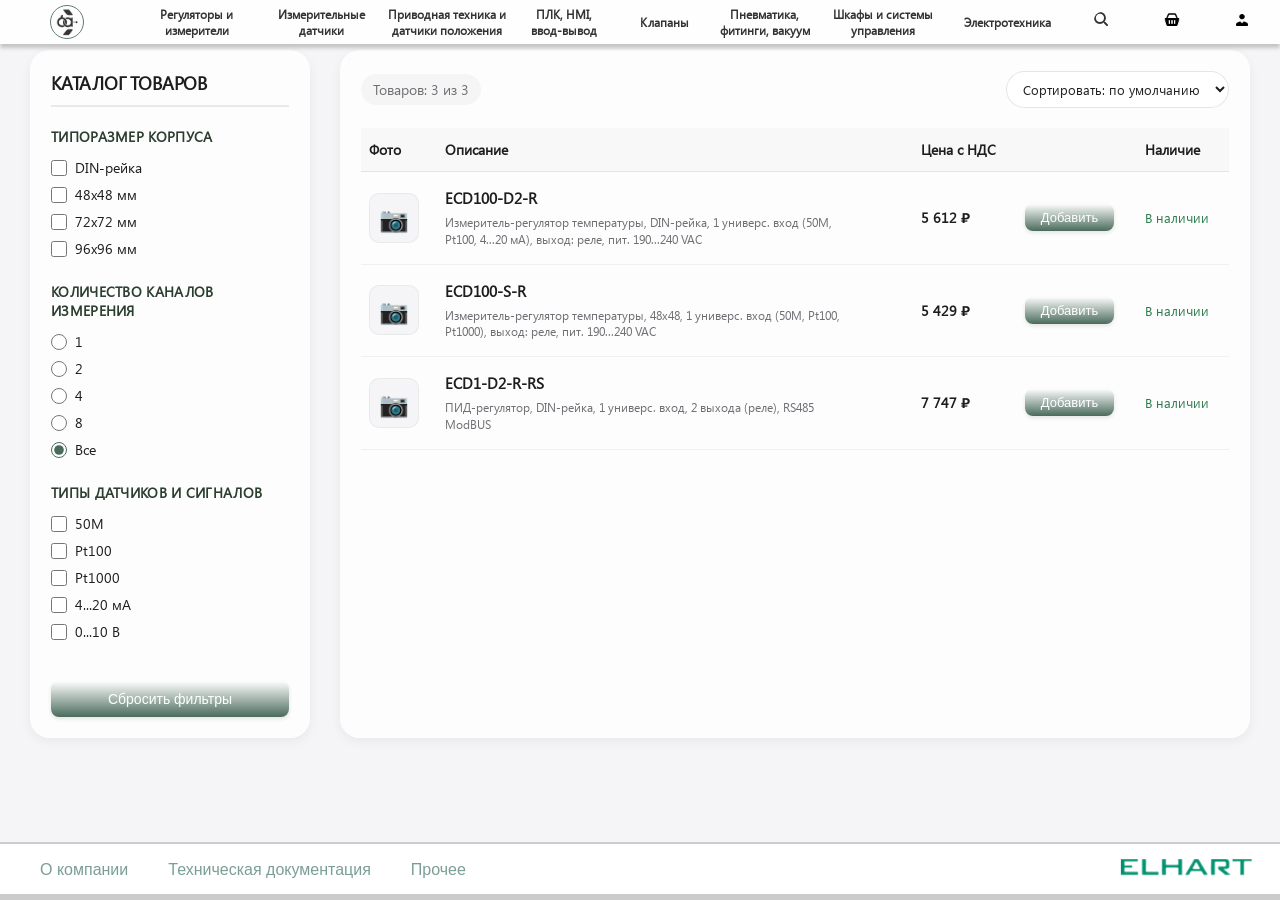
<file: pages/Catalog/on-off controls/On-off controls.html>
<!DOCTYPE html>
<html lang="zxx">
<head>
  <meta charset="UTF-8">
  <meta name="viewport" content="width=device-width, initial-scale=1.0">
  <link rel="stylesheet" href="/CSS/Headerforothers.css">
  <link rel="stylesheet" href="/pages/Catalog/on-off controls/on-off controls.css">
  <link rel="stylesheet" href="/CSS/Footer.css">
  <title>Document</title>
</head>
<body>
  <header>
    <div class="navigation">
      <!-- Логотип (блок) -->
      <div class="logo">
        <a href="/Index.html" class="logo__link">
          
          <svg class="logo__svg" viewBox="0 0 37 37" xmlns="http://www.w3.org/2000/svg" xmlns:xlink="http://www.w3.org/1999/xlink" width="37.000000" height="37.000000" fill="none">
	<defs>
		<image id="image_0" width="313.000000" height="310.000000" xlink:href="[data-uri]" />
		<pattern id="pattern_0" width="1.000000" height="1.000000" patternContentUnits="objectBoundingBox">
			<use transform="matrix(0.00322581,0,0,0.00322581,0.000505354,0.00865989)" xlink:href="#image_0" />
		</pattern>
	</defs>
	<rect id="Logo" width="37.000000" height="37.000000" x="0.000000" y="0.000000" fill="url(#pattern_0)" />
</svg>
<span class="logo__text">Главная</span>
        </a>
      </div>
    <!-- Основное меню (блок) -->
    <div class="main-menu">
        <ul class="main-menu__list">
          <li class="main-menu__item" data-dropdown="item1">
            <a class="main-menu__link">Регуляторы и измерители</a>
          </li>
          <li class="main-menu__item" data-dropdown="item2">
            <a class="main-menu__link">Измерительные датчики</a>
          </li>
          <li class="main-menu__item" data-dropdown="item3">
            <a class="main-menu__link">Приводная техника и датчики положения</a>
          </li>
          <li class="main-menu__item" data-dropdown="item4">
            <a class="main-menu__link main-menu__link4">ПЛК, HMI, ввод-вывод</a>
          </li>
          <li class="main-menu__item main-menu__item5" data-dropdown="item5">
            <a class="main-menu__link">Клапаны</a>
          </li>
          <li class="main-menu__item" data-dropdown="item6">
            <a class="main-menu__link main-menu__link6">Пневматика, фитинги, вакуум</a>
          </li>
          <li class="main-menu__item" data-dropdown="item7">
            <a class="main-menu__link">Шкафы и системы управления</a>
          </li>
          <li class="main-menu__item" data-dropdown="item8">
            <a class="main-menu__link">Электротехника</a>
          </li>
        </ul>
      </div>
      <div>
          <!-- Контейнеры для выпадающих меню. Каждый имеет уникальный id, соответствующий data-dropdown -->
<div id="dropdown-item1" class="dropdown">
        <div class="dropdown__column-title">
        <span>Регуляторы и измерители</span>
        </div>
        <div class="dropdown__trigger">
            <ul class="dropdown__list">
                <li class="dropdown__item">
                    <div class="dropdown__trigger">
                      <a href="/pages/Catalog/on-off controls/On-off controls.html" class="dropdown__link">
                          <img class="dropdown__icon" src="/img/main-menu/item1/1.png" alt="ON / OFF регуляторы">
                          <span class="dropdown__text">ON / OFF регуляторы</span>
                      </a>
                    </div>
                </li>
                <li class="dropdown__item">
                    <div class="dropdown__trigger">
                      <a href="javascript:void(0)" class="dropdown__link">
                          <img class="dropdown__icon" src="/img/main-menu/item1/2.png" alt="ПИД-регуляторы">
                          <span class="dropdown__text">ПИД-регуляторы</span>
                      </a>
                    </div>
                </li>
                <li class="dropdown__item">
                    <div class="dropdown__trigger">
                      <a href="javascript:void(0)" class="dropdown__link">
                          <img class="dropdown__icon" src="/img/main-menu/item1/3.png" alt="Регуляторы для клапанов (КЗР)">
                          <span class="dropdown__text">Регуляторы для клапанов (КЗР)</span>
                      </a>
                    </div>
                </li>
                <li class="dropdown__item">
                    <div class="dropdown__trigger">
                      <a href="javascript:void(0)" class="dropdown__link">
                          <img class="dropdown__icon" src="/img/main-menu/item1/4.png" alt="Регуляторы температуры и влажности">
                          <span class="dropdown__text">Регуляторы температуры и влажности</span>
                      </a>
                    </div>
                </li>
                <li class="dropdown__item">
                    <div class="dropdown__trigger">
                      <a href="javascript:void(0)" class="dropdown__link">
                          <img class="dropdown__icon" src="/img/main-menu/item1/5.png" alt="Многоканальные приборы, архиваторы">
                          <span class="dropdown__text">Многоканальные приборы, архиваторы</span>
                      </a>
                    </div>
                </li>
                <li class="dropdown__item">
                    <div class="dropdown__trigger">
                      <a href="javascript:void(0)" class="dropdown__link">
                          <img class="dropdown__icon" src="/img/main-menu/item1/6.png" alt="Весо­изме­ри­те­ль­ные устройства">
                          <span class="dropdown__text">Весо­изме­ри­те­ль­ные устройства</span>
                      </a>
                    </div>
                </li>
                <li class="dropdown__item">
                    <div class="dropdown__trigger">
                      <a href="javascript:void(0)" class="dropdown__link">
                          <img class="dropdown__icon" src="/img/main-menu/item1/7.png" alt="Регуляторы для кондитерских печей">
                          <span class="dropdown__text">Регуляторы для кондитерских печей</span>
                      </a>
                    </div>
                </li>
                <li class="dropdown__item">
                    <div class="dropdown__trigger">
                      <a href="javascript:void(0)" class="dropdown__link">
                          <img class="dropdown__icon" src="/img/main-menu/item1/8.png" alt="Контроллеры отопления и ГВС">
                          <span class="dropdown__text">Контроллеры отопления и ГВС</span>
                      </a>
                    </div>
                </li>
                <li class="dropdown__item">
                    <div class="dropdown__trigger">
                      <a href="javascript:void(0)" class="dropdown__link">
                          <img class="dropdown__icon" src="/img/main-menu/item1/9.png" alt="Приборы контроля уровня">
                          <span class="dropdown__text">Приборы контроля уровня</span>
                      </a>
                    </div>
                </li>
                <li class="dropdown__item">
                    <div class="dropdown__trigger">
                      <a href="javascript:void(0)" class="dropdown__link">
                          <img class="dropdown__icon" src="/img/main-menu/item1/10.png" alt="Приборы управления насосами">
                          <span class="dropdown__text">Приборы управления насосами</span>
                      </a>
                    </div>
                </li>
                <li class="dropdown__item">
                    <div class="dropdown__trigger">
                      <a href="javascript:void(0)" class="dropdown__link">
                          <img class="dropdown__icon" src="/img/main-menu/item1/11.png" alt="Счетчики импульсов">
                          <span class="dropdown__text">Счетчики импульсов</span>
                      </a>
                    </div>
                </li>
                <li class="dropdown__item">
                    <div class="dropdown__trigger">
                      <a href="javascript:void(0)" class="dropdown__link">
                          <img class="dropdown__icon" src="/img/main-menu/item1/12.png" alt="Таймеры, реле времени">
                          <span class="dropdown__text">Таймеры, реле времени</span>
                      </a>
                    </div>
                </li>
                <li class="dropdown__item">
                    <div class="dropdown__trigger">
                      <a href="javascript:void(0)" class="dropdown__link">
                          <img class="dropdown__icon" src="/img/main-menu/item1/13.png" alt="Контроль параметров сети">
                          <span class="dropdown__text">Контроль параметров сети</span>
                      </a>
                    </div>
                </li>
                <!--<li class="dropdown__item">
                    <div class="dropdown__trigger">
                      <a href="javascript:void(0)" class="dropdown__link">
                          <img class="dropdown__icon" src="/img/main-menu/item1/14.png" alt="GSM-модемы, роутеры">
                          <span class="dropdown__text">GSM-модемы, роутеры</span>
                      </a>
                    </div>
                </li>-->
            </ul>
        </div>
</div>
<div id="dropdown-item2" class="dropdown">
        <div class="dropdown__column-title">
        <span>Датчики и измерительная техника</span>
        </div>
        <div class="dropdown__trigger">
            <ul class="dropdown__list">
                <li class="dropdown__item">
                    <div class="dropdown__trigger">
                      <a href="javascript:void(0)" class="dropdown__link">
                          <img class="dropdown__icon" src="/img/main-menu/item2/1.png" alt="Датчики силы тока">
                          <span class="dropdown__text">Датчики силы тока</span>
                      </a>
                    </div>
                </li>
                <li class="dropdown__item">
                    <div class="dropdown__trigger">
                      <a href="javascript:void(0)" class="dropdown__link">
                          <img class="dropdown__icon" src="/img/main-menu/item2/2.png" alt="Датчики температуры">
                          <span class="dropdown__text">Датчики температуры</span>
                      </a>
                    </div>
                </li>
                <li class="dropdown__item">
                    <div class="dropdown__trigger">
                      <a href="javascript:void(0)" class="dropdown__link">
                          <img class="dropdown__icon" src="/img/main-menu/item2/3.png" alt="Общепромышленные датчики давления">
                          <span class="dropdown__text">Общепромышленные датчики давления</span>
                      </a>
                    </div>
                </li>
                <li class="dropdown__item">
                    <div class="dropdown__trigger">
                      <a href="javascript:void(0)" class="dropdown__link">
                          <img class="dropdown__icon" src="/img/main-menu/item2/4.png" alt="Датчики давления мембранные">
                          <span class="dropdown__text">Датчики давления мембранные</span>
                      </a>
                    </div>
                </li>
                <li class="dropdown__item">
                    <div class="dropdown__trigger">
                      <a href="javascript:void(0)" class="dropdown__link">
                          <img class="dropdown__icon" src="/img/main-menu/item2/5.png" alt="Датчики влажности воздуха, гигростаты">
                          <span class="dropdown__text">Датчики влажности воздуха, гигростаты</span>
                      </a>
                    </div>
                </li>
                <li class="dropdown__item">
                    <div class="dropdown__trigger">
                      <a href="javascript:void(0)" class="dropdown__link">
                          <img class="dropdown__icon" src="/img/main-menu/item2/6.png" alt="Датчики и сигнализаторы уровня">
                          <span class="dropdown__text">Датчики и сигнализаторы уровня</span>
                      </a>
                    </div>
                </li>
                <li class="dropdown__item">
                    <div class="dropdown__trigger">
                      <a href="javascript:void(0)" class="dropdown__link">
                          <img class="dropdown__icon" src="/img/main-menu/item2/7.png" alt="Датчики проводимости и концентрации">
                          <span class="dropdown__text">Датчики проводимости и концентрации</span>
                      </a>
                    </div>
                </li>
                <li class="dropdown__item">
                    <div class="dropdown__trigger">
                      <a href="javascript:void(0)" class="dropdown__link">
                          <img class="dropdown__icon" src="/img/main-menu/item2/8.png" alt="Расходомеры электро­магнит­ные">
                          <span class="dropdown__text">Расходомеры электро­магнит­ные</span>
                      </a>
                    </div>
                </li>
                <li class="dropdown__item">
                    <div class="dropdown__trigger">
                      <a href="javascript:void(0)" class="dropdown__link">
                          <img class="dropdown__icon" src="/img/main-menu/item2/9.png" alt="Линейные потенциометры">
                          <span class="dropdown__text">Линейные потенциометры</span>
                      </a>
                    </div>
                </li>
                <li class="dropdown__item">
                    <div class="dropdown__trigger">
                      <a href="javascript:void(0)" class="dropdown__link">
                          <img class="dropdown__icon" src="/img/main-menu/item2/10.png" alt="Магнитострикционные датчики">
                          <span class="dropdown__text">Магнитострикционные датчики</span>
                      </a>
                    </div>
                </li>
                <li class="dropdown__item">
                    <div class="dropdown__trigger">
                      <a href="javascript:void(0)" class="dropdown__link">
                          <img class="dropdown__icon" src="/img/main-menu/item2/11.png" alt="Ультразвуковые датчики расстояния">
                          <span class="dropdown__text">Ультразвуковые датчики расстояния</span>
                      </a>
                    </div>
                </li>
                <li class="dropdown__item">
                    <div class="dropdown__trigger">
                      <a href="javascript:void(0)" class="dropdown__link">
                          <img class="dropdown__icon" src="/img/main-menu/item2/12.png" alt="Специализированные ультразвуковые датчики">
                          <span class="dropdown__text">Специализированные ультразвуковые датчики</span>
                      </a>
                    </div>
                </li>
                <li class="dropdown__item">
                    <div class="dropdown__trigger">
                      <a href="javascript:void(0)" class="dropdown__link">
                          <img class="dropdown__icon" src="/img/main-menu/item2/13.png" alt="Реле давления">
                          <span class="dropdown__text">Реле давления</span>
                      </a>
                    </div>
                </li>
                <li class="dropdown__item">
                    <div class="dropdown__trigger">
                      <a href="javascript:void(0)" class="dropdown__link">
                          <img class="dropdown__icon" src="/img/main-menu/item2/14.png" alt="Манометры">
                          <span class="dropdown__text">Манометры</span>
                      </a>
                    </div>
                </li>
                <li class="dropdown__item">
                    <div class="dropdown__trigger">
                      <a href="javascript:void(0)" class="dropdown__link">
                          <img class="dropdown__icon" src="/img/main-menu/item2/15.png" alt="Термометры">
                          <span class="dropdown__text">Термометры</span>
                      </a>
                    </div>
                </li>
            </ul>
        </div>
</div>
<div id="dropdown-item3" class="dropdown">
        <div class="dropdown__column-title">
        <span>Приводная техника и датчики положения</span>
        </div>
        <div class="dropdown__trigger">
            <ul class="dropdown__list">
                <li class="dropdown__item">
                    <div class="dropdown__trigger">
                      <a href="javascript:void(0)" class="dropdown__link">
                          <img class="dropdown__icon" src="/img/main-menu/item3/1.png" alt="Преобразователи частоты U/F">
                          <span class="dropdown__text">Преобразователи частоты U/F</span>
                      </a>
                    </div>
                </li>
                <li class="dropdown__item">
                    <div class="dropdown__trigger">
                      <a href="javascript:void(0)" class="dropdown__link">
                          <img class="dropdown__icon" src="/img/main-menu/item3/2.png" alt="Преобразователи частоты насосные">
                          <span class="dropdown__text">Преобразователи частоты насосные</span>
                      </a>
                    </div>
                </li>
                <li class="dropdown__item">
                    <div class="dropdown__trigger">
                      <a href="javascript:void(0)" class="dropdown__link">
                          <img class="dropdown__icon" src="/img/main-menu/item3/3.png" alt="Преобразователи частоты векторные">
                          <span class="dropdown__text">Преобразователи частоты векторные</span>
                      </a>
                    </div>
                </li>
                <li class="dropdown__item">
                    <div class="dropdown__trigger">
                      <a href="javascript:void(0)" class="dropdown__link">
                          <img class="dropdown__icon" src="/img/main-menu/item3/4.png" alt="Устройства плавного пуска">
                          <span class="dropdown__text">Устройства плавного пуска</span>
                      </a>
                    </div>
                </li>
                <li class="dropdown__item">
                    <div class="dropdown__trigger">
                      <a href="javascript:void(0)" class="dropdown__link">
                          <img class="dropdown__icon" src="/img/main-menu/item3/5.png" alt="Аксессуары к частотным преобразователям">
                          <span class="dropdown__text">Аксессуары к частотным преобразователям</span>
                      </a>
                    </div>
                </li>
                <li class="dropdown__item">
                    <div class="dropdown__trigger">
                      <a href="javascript:void(0)" class="dropdown__link">
                          <img class="dropdown__icon" src="/img/main-menu/item3/6.png" alt="Сервосистемы">
                          <span class="dropdown__text">Сервосистемы</span>
                      </a>
                    </div>
                </li>
                <li class="dropdown__item">
                    <div class="dropdown__trigger">
                      <a href="javascript:void(0)" class="dropdown__link">
                          <img class="dropdown__icon" src="/img/main-menu/item3/7.png" alt="Угловые энкодеры">
                          <span class="dropdown__text">Угловые энкодеры</span>
                      </a>
                    </div>
                </li>
                <li class="dropdown__item">
                    <div class="dropdown__trigger">
                      <a href="javascript:void(0)" class="dropdown__link">
                          <img class="dropdown__icon" src="/img/main-menu/item3/8.png" alt="Линейные энкодеры">
                          <span class="dropdown__text">Линейные энкодеры</span>
                      </a>
                    </div>
                </li>
                <li class="dropdown__item">
                    <div class="dropdown__trigger">
                      <a href="javascript:void(0)" class="dropdown__link">
                          <img class="dropdown__icon" src="/img/main-menu/item3/9.png" alt="Датчики бесконтактные">
                          <span class="dropdown__text">Датчики бесконтактные</span>
                      </a>
                    </div>
                </li>
            </ul>
        </div>
</div>
<div id="dropdown-item4" class="dropdown">
        <div class="dropdown__column-title">
        <span>ПЛК, HMI, ввод-вывод</span>
        </div>
        <div class="dropdown__trigger">
            <ul class="dropdown__list">
                <li class="dropdown__item">
                    <div class="dropdown__trigger">
                      <a href="javascript:void(0)" class="dropdown__link">
                          <img class="dropdown__icon" src="/img/main-menu/item4/1.png" alt="Панели оператора">
                          <span class="dropdown__text">Панели оператора</span>
                      </a>
                    </div>
                </li>
                <li class="dropdown__item">
                    <div class="dropdown__trigger">
                      <a href="javascript:void(0)" class="dropdown__link">
                          <img class="dropdown__icon" src="/img/main-menu/item4/2.png" alt="ПЛК Alpha-X">
                          <span class="dropdown__text">ПЛК Alpha-X</span>
                      </a>
                    </div>
                </li>
                <li class="dropdown__item">
                    <div class="dropdown__trigger">
                      <a href="javascript:void(0)" class="dropdown__link">
                          <img class="dropdown__icon" src="/img/main-menu/item4/3.png" alt="Модули ввода / вывода с RS-485 (Modbus RTU)">
                          <span class="dropdown__text">Модули ввода / вывода с RS-485 (Modbus RTU)</span>
                      </a>
                    </div>
                </li>
                <li class="dropdown__item">
                    <div class="dropdown__trigger">
                      <a href="javascript:void(0)" class="dropdown__link">
                          <img class="dropdown__icon" src="/img/main-menu/item4/4.png" alt="Преобразователи / разветвители сигналов">
                          <span class="dropdown__text">Преобразователи / разветвители сигналов</span>
                      </a>
                    </div>
                </li>
                <li class="dropdown__item">
                    <div class="dropdown__trigger">
                      <a href="javascript:void(0)" class="dropdown__link">
                          <img class="dropdown__icon" src="/img/main-menu/item4/5.png" alt="Преобразователи интерфейсов">
                          <span class="dropdown__text">Преобразователи интерфейсов</span>
                      </a>
                    </div>
                </li>
                <li class="dropdown__item">
                    <div class="dropdown__trigger">
                      <a href="javascript:void(0)" class="dropdown__link">
                          <img class="dropdown__icon" src="/img/main-menu/item4/6.png" alt="ПЛК LogicOn">
                          <span class="dropdown__text">ПЛК LogicOn</span>
                      </a>
                    </div>
                </li>
                <li class="dropdown__item">
                    <div class="dropdown__trigger">
                      <a href="javascript:void(0)" class="dropdown__link">
                          <img class="dropdown__icon" src="/img/main-menu/item4/7.png" alt="ПЛК Delta">
                          <span class="dropdown__text">ПЛК Delta</span>
                      </a>
                    </div>
                </li>
            </ul>
        </div>
</div>
<div id="dropdown-item5" class="dropdown">
        <div class="dropdown__column-title">
        <span>Клапаны</span>
        </div>
        <div class="dropdown__trigger">
            <ul class="dropdown__list">
                <li class="dropdown__item">
                    <div class="dropdown__trigger">
                      <a href="javascript:void(0)" class="dropdown__link">
                          <img class="dropdown__icon" src="/img/main-menu/item5/1.png" alt="Клапаны соленоидные">
                          <span class="dropdown__text">Клапаны соленоидные</span>
                      </a>
                    </div>
                </li>
                <li class="dropdown__item">
                    <div class="dropdown__trigger">
                      <a href="javascript:void(0)" class="dropdown__link">
                          <img class="dropdown__icon" src="/img/main-menu/item5/2.png" alt="Клапаны угловые с пневмо­приводом">
                          <span class="dropdown__text">Клапаны угловые с пневмо­приводом</span>
                      </a>
                    </div>
                </li>
                <li class="dropdown__item">
                    <div class="dropdown__trigger">
                      <a href="javascript:void(0)" class="dropdown__link">
                          <img class="dropdown__icon" src="/img/main-menu/item5/3.png" alt="Клапаны регулирующие">
                          <span class="dropdown__text">Клапаны регулирующие</span>
                      </a>
                    </div>
                </li>
                <li class="dropdown__item">
                    <div class="dropdown__trigger">
                      <a href="javascript:void(0)" class="dropdown__link">
                          <img class="dropdown__icon" src="/img/main-menu/item5/4.png" alt="Краны шаровые">
                          <span class="dropdown__text">Краны шаровые</span>
                      </a>
                    </div>
                </li>
                <li class="dropdown__item">
                    <div class="dropdown__trigger">
                      <a href="javascript:void(0)" class="dropdown__link">
                          <img class="dropdown__icon" src="/img/main-menu/item5/5.png" alt="Пневмоприводы поворотные">
                          <span class="dropdown__text">Пневмоприводы поворотные</span>
                      </a>
                    </div>
                </li>
                <li class="dropdown__item">
                    <div class="dropdown__trigger">
                      <a href="javascript:void(0)" class="dropdown__link">
                          <img class="dropdown__icon" src="/img/main-menu/item5/6.png" alt="Электроприводы поворотные">
                          <span class="dropdown__text">Электроприводы поворотные</span>
                      </a>
                    </div>
                </li>
                <li class="dropdown__item">
                    <div class="dropdown__trigger">
                      <a href="javascript:void(0)" class="dropdown__link">
                          <img class="dropdown__icon" src="/img/main-menu/item5/7.png" alt="Позиционеры, ЭПП">
                          <span class="dropdown__text">Позиционеры, ЭПП</span>
                      </a>
                    </div>
                </li>
            </ul>
        </div>
</div>
<div id="dropdown-item6" class="dropdown">
        <div class="dropdown__column-title">
        <span>Пневматика, фитинги, вакуумная техника</span>
        </div>
        <div class="dropdown__trigger">
            <ul class="dropdown__list">
                <li class="dropdown__item">
                    <div class="dropdown__trigger">
                      <a href="javascript:void(0)" class="dropdown__link">
                          <img class="dropdown__icon" src="/img/main-menu/item6/1.png" alt="Пневмоцилиндры">
                          <span class="dropdown__text">Пневмоцилиндры</span>
                      </a>
                    </div>
                </li>
                <li class="dropdown__item">
                    <div class="dropdown__trigger">
                      <a href="javascript:void(0)" class="dropdown__link">
                          <img class="dropdown__icon" src="/img/main-menu/item6/2.png" alt="Аксессуары для цилиндров">
                          <span class="dropdown__text">Аксессуары для цилиндров</span>
                      </a>
                    </div>
                </li>
                <li class="dropdown__item">
                    <div class="dropdown__trigger">
                      <a href="javascript:void(0)" class="dropdown__link">
                          <img class="dropdown__icon" src="/img/main-menu/item6/3.png" alt="Пневмо­распределители">
                          <span class="dropdown__text">Пневмо­распределители</span>
                      </a>
                    </div>
                </li>
                <li class="dropdown__item">
                    <div class="dropdown__trigger">
                      <a href="javascript:void(0)" class="dropdown__link">
                          <img class="dropdown__icon" src="/img/main-menu/item6/4.png" alt="Пневмоострова">
                          <span class="dropdown__text">Пневмоострова</span>
                      </a>
                    </div>
                </li>
                <li class="dropdown__item">
                    <div class="dropdown__trigger">
                      <a href="javascript:void(0)" class="dropdown__link">
                          <img class="dropdown__icon" src="/img/main-menu/item6/5.png" alt="Ручные и механические распределители">
                          <span class="dropdown__text">Ручные и механические распределители</span>
                      </a>
                    </div>
                </li>
                <li class="dropdown__item">
                    <div class="dropdown__trigger">
                      <a href="javascript:void(0)" class="dropdown__link">
                          <img class="dropdown__icon" src="/img/main-menu/item6/6.png" alt="Подготовка сжатого воздуха">
                          <span class="dropdown__text">Подготовка сжатого воздуха</span>
                      </a>
                    </div>
                </li>
                <li class="dropdown__item">
                    <div class="dropdown__trigger">
                      <a href="javascript:void(0)" class="dropdown__link">
                          <img class="dropdown__icon" src="/img/main-menu/item6/7.png" alt="Фитинги соединители, переходники">
                          <span class="dropdown__text">Фитинги соединители, переходники</span>
                      </a>
                    </div>
                </li>
                <li class="dropdown__item">
                    <div class="dropdown__trigger">
                      <a href="javascript:void(0)" class="dropdown__link">
                          <img class="dropdown__icon" src="/img/main-menu/item6/8.png" alt="Фитинги регуляторы, глушители, клапаны">
                          <span class="dropdown__text">Фитинги регуляторы, глушители, клапаны</span>
                      </a>
                    </div>
                </li>
                <li class="dropdown__item">
                    <div class="dropdown__trigger">
                      <a href="javascript:void(0)" class="dropdown__link">
                          <img class="dropdown__icon" src="/img/main-menu/item6/9.png" alt="Фитинги из нержавеющей стали">
                          <span class="dropdown__text">Фитинги из нержавеющей стали</span>
                      </a>
                    </div>
                </li>
                <li class="dropdown__item">
                    <div class="dropdown__trigger">
                      <a href="javascript:void(0)" class="dropdown__link">
                          <img class="dropdown__icon" src="/img/main-menu/item6/10.png" alt="Фитинги для тормозных пневмосистем">
                          <span class="dropdown__text">Фитинги для тормозных пневмосистем</span>
                      </a>
                    </div>
                </li>
                <li class="dropdown__item">
                    <div class="dropdown__trigger">
                      <a href="javascript:void(0)" class="dropdown__link">
                          <img class="dropdown__icon" src="/img/main-menu/item6/11.png" alt="Системы туманообразования">
                          <span class="dropdown__text">Системы туманообразования</span>
                      </a>
                    </div>
                </li>
                <li class="dropdown__item">
                    <div class="dropdown__trigger">
                      <a href="javascript:void(0)" class="dropdown__link">
                          <img class="dropdown__icon" src="/img/main-menu/item6/12.png" alt="Пневмотрубки">
                          <span class="dropdown__text">Пневмотрубки</span>
                      </a>
                    </div>
                </li>
                <li class="dropdown__item">
                    <div class="dropdown__trigger">
                      <a href="javascript:void(0)" class="dropdown__link">
                          <img class="dropdown__icon" src="/img/main-menu/item6/13.png" alt="Клапаны на вакуум">
                          <span class="dropdown__text">Клапаны на вакуум</span>
                      </a>
                    </div>
                </li>
                <li class="dropdown__item">
                    <div class="dropdown__trigger">
                      <a href="javascript:void(0)" class="dropdown__link">
                          <img class="dropdown__icon" src="/img/main-menu/item6/14.png" alt="Вакуумные присоски">
                          <span class="dropdown__text">Вакуумные присоски</span>
                      </a>
                    </div>
                </li>
                <li class="dropdown__item">
                    <div class="dropdown__trigger">
                      <a href="javascript:void(0)" class="dropdown__link">
                          <img class="dropdown__icon" src="/img/main-menu/item6/15.png" alt="Вакуумные насосы, генераторы">
                          <span class="dropdown__text">Вакуумные насосы, генераторы</span>
                      </a>
                    </div>
                </li>
            </ul>
        </div>
</div>
<div id="dropdown-item7" class="dropdown">
        <div class="dropdown__column-title">
        <span>Шкафы и системы управления</span>
        </div>
        <div class="dropdown__trigger">
            <ul class="dropdown__list">
                <li class="dropdown__item">
                    <div class="dropdown__trigger">
                      <a href="javascript:void(0)" class="dropdown__link">
                          <img class="dropdown__icon" src="/img/main-menu/item7/1.png" alt="Система управления хлебопекарными печами">
                          <span class="dropdown__text">Система управления хлебопекарными печами</span>
                      </a>
                    </div>
                </li>
                <li class="dropdown__item">
                    <div class="dropdown__trigger">
                      <a href="javascript:void(0)" class="dropdown__link">
                          <img class="dropdown__icon" src="/img/main-menu/item7/2.png" alt="Шкафы управления для насосов">
                          <span class="dropdown__text">Шкафы управления для насосов</span>
                      </a>
                    </div>
                </li>
                <li class="dropdown__item">
                    <div class="dropdown__trigger">
                      <a href="javascript:void(0)" class="dropdown__link">
                          <img class="dropdown__icon" src="/img/main-menu/item7/3.png" alt="Шкафы управления для ИТП и систем теплоснабжения">
                          <span class="dropdown__text">Шкафы управления для ИТП и систем теплоснабжения</span>
                      </a>
                    </div>
                </li>
                <li class="dropdown__item">
                    <div class="dropdown__trigger">
                      <a href="javascript:void(0)" class="dropdown__link">
                          <img class="dropdown__icon" src="/img/main-menu/item7/4.png" alt="Шкафы учета жидких продуктов">
                          <span class="dropdown__text">Шкафы учета жидких продуктов</span>
                      </a>
                    </div>
                </li>
                <li class="dropdown__item">
                    <div class="dropdown__trigger">
                      <a href="javascript:void(0)" class="dropdown__link">
                          <img class="dropdown__icon" src="/img/main-menu/item7/5.png" alt="Шкафы управления для бассейнов">
                          <span class="dropdown__text">Шкафы управления для бассейнов</span>
                      </a>
                    </div>
                </li>
                <li class="dropdown__item">
                    <div class="dropdown__trigger">
                      <a href="javascript:void(0)" class="dropdown__link">
                          <img class="dropdown__icon" src="/img/main-menu/item7/6.png" alt="Шкафы управления для вентиляции в животноводстве">
                          <span class="dropdown__text">Шкафы управления для вентиляции в животноводстве</span>
                      </a>
                    </div>
                </li>
            </ul>
        </div>
</div>
<div id="dropdown-item8" class="dropdown">
        <div class="dropdown__column-title">
        <span>Электротехника</span>
        </div>
        <div class="dropdown__trigger">
            <ul class="dropdown__list">
                <li class="dropdown__item">
                    <div class="dropdown__trigger">
                      <a href="javascript:void(0)" class="dropdown__link">
                          <img class="dropdown__icon" src="/img/main-menu/item8/1.png" alt="Автоматические выключатели модульные">
                          <span class="dropdown__text">Автоматические выключатели модульные</span>
                      </a>
                    </div>
                </li>
                <li class="dropdown__item">
                    <div class="dropdown__trigger">
                      <a href="javascript:void(0)" class="dropdown__link">
                          <img class="dropdown__icon" src="/img/main-menu/item8/2.png" alt="Дифференциаль­ные автоматы (АВДТ)">
                          <span class="dropdown__text">Дифференциаль­ные автоматы (АВДТ)</span>
                      </a>
                    </div>
                </li>
                <li class="dropdown__item">
                    <div class="dropdown__trigger">
                      <a href="javascript:void(0)" class="dropdown__link">
                          <img class="dropdown__icon" src="/img/main-menu/item8/3.png" alt="Устройства защитного отключения (УЗО)">
                          <span class="dropdown__text">Устройства защитного отключения (УЗО)</span>
                      </a>
                    </div>
                </li>
                <li class="dropdown__item">
                    <div class="dropdown__trigger">
                      <a href="javascript:void(0)" class="dropdown__link">
                          <img class="dropdown__icon" src="/img/main-menu/item8/4.png" alt="Автоматические выключатели в литом корпусе">
                          <span class="dropdown__text">Автоматические выключатели в литом корпусе</span>
                      </a>
                    </div>
                </li>
                <li class="dropdown__item">
                    <div class="dropdown__trigger">
                      <a href="javascript:void(0)" class="dropdown__link">
                          <img class="dropdown__icon" src="/img/main-menu/item8/5.png" alt="Защита двигателя">
                          <span class="dropdown__text">Защита двигателя</span>
                      </a>
                    </div>
                </li>
                <li class="dropdown__item">
                    <div class="dropdown__trigger">
                      <a href="javascript:void(0)" class="dropdown__link">
                          <img class="dropdown__icon" src="/img/main-menu/item8/6.png" alt="Контакторы, тепловые реле">
                          <span class="dropdown__text">Контакторы, тепловые реле</span>
                      </a>
                    </div>
                </li>
                <li class="dropdown__item">
                    <div class="dropdown__trigger">
                      <a href="javascript:void(0)" class="dropdown__link">
                          <img class="dropdown__icon" src="/img/main-menu/item8/7.png" alt="Реле промежуточные, колодки">
                          <span class="dropdown__text">Реле промежуточные, колodки</span>
                      </a>
                    </div>
                </li>
                <li class="dropdown__item">
                    <div class="dropdown__trigger">
                      <a href="javascript:void(0)" class="dropdown__link">
                          <img class="dropdown__icon" src="/img/main-menu/item8/8.png" alt="Реле твердотельные, радиаторы">
                          <span class="dropdown__text">Реле твердотельные, радиаторы</span>
                      </a>
                    </div>
                </li>
                <li class="dropdown__item">
                    <div class="dropdown__trigger">
                      <a href="javascript:void(0)" class="dropdown__link">
                          <img class="dropdown__icon" src="/img/main-menu/item8/9.png" alt="Реле времени, таймеры">
                          <span class="dropdown__text">Реле времени, таймеры</span>
                      </a>
                    </div>
                </li>
                <li class="dropdown__item">
                    <div class="dropdown__trigger">
                      <a href="javascript:void(0)" class="dropdown__link">
                          <img class="dropdown__icon" src="/img/main-menu/item8/10.png" alt="Реле контроля фаз">
                          <span class="dropdown__text">Реле контроля фаз</span>
                      </a>
                    </div>
                </li>
                <li class="dropdown__item">
                    <div class="dropdown__trigger">
                      <a href="javascript:void(0)" class="dropdown__link">
                          <img class="dropdown__icon" src="/img/main-menu/item8/11.png" alt="Реле шаговые">
                          <span class="dropdown__text">Реле шаговые</span>
                      </a>
                    </div>
                </li>
                <li class="dropdown__item">
                    <div class="dropdown__trigger">
                      <a href="javascript:void(0)" class="dropdown__link">
                          <img class="dropdown__icon" src="/img/main-menu/item8/12.png" alt="Блоки питания">
                          <span class="dropdown__text">Блоки питания</span>
                      </a>
                    </div>
                </li>
                <li class="dropdown__item">
                    <div class="dropdown__trigger">
                      <a href="javascript:void(0)" class="dropdown__link">
                          <img class="dropdown__icon" src="/img/main-menu/item8/13.png" alt="Светосигнальная арматура">
                          <span class="dropdown__text">Светосигнальная арматура</span>
                      </a>
                    </div>
                </li>
                <li class="dropdown__item">
                    <div class="dropdown__trigger">
                      <a href="javascript:void(0)" class="dropdown__link">
                          <img class="dropdown__icon" src="/img/main-menu/item8/14.png" alt="Кнопки нажимные">
                          <span class="dropdown__text">Кнопки нажимные</span>
                      </a>
                    </div>
                </li>
                <li class="dropdown__item">
                    <div class="dropdown__trigger">
                      <a href="javascript:void(0)" class="dropdown__link">
                          <img class="dropdown__icon" src="/img/main-menu/item8/15.png" alt="Переключатели, джойстики">
                          <span class="dropdown__text">Переключатели, джойстики</span>
                      </a>
                    </div>
                </li>
                <li class="dropdown__item">
                    <div class="dropdown__trigger">
                      <a href="javascript:void(0)" class="dropdown__link">
                          <img class="dropdown__icon" src="/img/main-menu/item8/16.png" alt="Кулачковые переключатели">
                          <span class="dropdown__text">Кулачковые переключатели</span>
                      </a>
                    </div>
                </li>
                <li class="dropdown__item">
                    <div class="dropdown__trigger">
                      <a href="javascript:void(0)" class="dropdown__link">
                          <img class="dropdown__icon" src="/img/main-menu/item8/17.png" alt="Концевые выключатели">
                          <span class="dropdown__text">Концевые выключатели</span>
                      </a>
                    </div>
                </li>
                <li class="dropdown__item">
                    <div class="dropdown__trigger">
                      <a href="javascript:void(0)" class="dropdown__link">
                          <img class="dropdown__icon" src="/img/main-menu/item8/18.png" alt="Тумблеры, потенциометры">
                          <span class="dropdown__text">Тумблеры, потенциометры</span>
                      </a>
                    </div>
                </li>
                <li class="dropdown__item">
                    <div class="dropdown__trigger">
                      <a href="javascript:void(0)" class="dropdown__link">
                          <img class="dropdown__icon" src="/img/main-menu/item8/19.png" alt="Клеммники, наконечники, маркировка">
                          <span class="dropdown__text">Клеммники, наконечники, маркировка</span>
                      </a>
                    </div>
                </li>
                <li class="dropdown__item">
                    <div class="dropdown__trigger">
                      <a href="javascript:void(0)" class="dropdown__link">
                          <img class="dropdown__icon" src="/img/main-menu/item8/20.png" alt="Промышленные разъёмы">
                          <span class="dropdown__text">Промышленные разъёмы</span>
                      </a>
                    </div>
                </li>
                <li class="dropdown__item">
                    <div class="dropdown__trigger">
                      <a href="javascript:void(0)" class="dropdown__link">
                          <img class="dropdown__icon" src="/img/main-menu/item8/21.png" alt="Перфолотки, сальники, DIN-рейки, хомуты, розетки">
                          <span class="dropdown__text">Перфолотки, сальники, DIN-рейки, хомуты, розетки</span>
                      </a>
                    </div>
                </li>
                <li class="dropdown__item">
                    <div class="dropdown__trigger">
                      <a href="javascript:void(0)" class="dropdown__link">
                          <img class="dropdown__icon" src="/img/main-menu/item8/22.png" alt="Климатика шкафов">
                          <span class="dropdown__text">Климатика шкафов</span>
                      </a>
                    </div>
                </li>
                <li class="dropdown__item">
                    <div class="dropdown__trigger">
                      <a href="javascript:void(0)" class="dropdown__link">
                          <img class="dropdown__icon" src="/img/main-menu/item8/23.png" alt="Пластиковые шкафы и корпуса">
                          <span class="dropdown__text">Пластиковые шкафы и корпуса</span>
                      </a>
                    </div>
                </li>
                <li class="dropdown__item">
                    <div class="dropdown__trigger">
                      <a href="javascript:void(0)" class="dropdown__link">
                          <img class="dropdown__icon" src="/img/main-menu/item8/24.png" alt="Навесные шкафы и корпуса из стали">
                          <span class="dropdown__text">Навесные шкафы и корпуса из стали</span>
                      </a>
                    </div>
                </li>
                <li class="dropdown__item">
                    <div class="dropdown__trigger">
                      <a href="javascript:void(0)" class="dropdown__link">
                          <img class="dropdown__icon" src="/img/main-menu/item8/25.png" alt="Напольные шкафы и корпуса из стали">
                          <span class="dropdown__text">Напольные шкафы и корпуса из стали</span>
                      </a>
                    </div>
                </li>
                <li class="dropdown__item">
                    <div class="dropdown__trigger">
                      <a href="javascript:void(0)" class="dropdown__link">
                          <img class="dropdown__icon" src="/img/main-menu/item8/26.png" alt="Компактные корпуса из стали">
                          <span class="dropdown__text">Компактные корпуса из стали</span>
                      </a>
                    </div>
                </li>
                                <li class="dropdown__item">
                    <div class="dropdown__trigger">
                      <a href="javascript:void(0)" class="dropdown__link">
                          <img class="dropdown__icon" src="/img/main-menu/item8/27.png" alt="Монтажные аксессуары для корпусов">
                          <span class="dropdown__text">Монтажные аксессуары для корпусов</span>
                      </a>
                    </div>
                </li>
            </ul>
        </div>
</div></div>
    <!-- Второстепенное меню (блок) -->
    <div class="secondary-menu">
        <ul class="secondary-menu__list">
          <li class="secondary-menu__item">
            <a href="javascript:void(0)" class="secondary-menu__link" data-dropdown="Search" aria-label="Поиск">
            <svg class="secondary-menu__icon" viewBox="0 0 15 15" xmlns="http://www.w3.org/2000/svg" xmlns:xlink="http://www.w3.org/1999/xlink" width="15.000000" height="15.000000" fill="none">
	<path id="Vector" d="M10.7204 9.43396L10.0429 9.43396L9.80274 9.2024C10.6432 8.2247 11.1492 6.9554 11.1492 5.57461C11.1492 2.49571 8.65352 0 5.57461 0C2.49571 0 0 2.49571 0 5.57461C0 8.65352 2.49571 11.1492 5.57461 11.1492C6.9554 11.1492 8.2247 10.6432 9.2024 9.80274L9.43396 10.0429L9.43396 10.7204L13.7221 15L15 13.7221L10.7204 9.43396ZM5.57461 9.43396C3.43911 9.43396 1.71527 7.71012 1.71527 5.57461C1.71527 3.43911 3.43911 1.71527 5.57461 1.71527C7.71012 1.71527 9.43396 3.43911 9.43396 5.57461C9.43396 7.71012 7.71012 9.43396 5.57461 9.43396Z" fill="rgb(0,0,0)" fill-opacity="0.800000012" fill-rule="nonzero" />
</svg>
        </a>
      </li>
      <li class="secondary-menu__item">
            <a href="javascript:void(0)" class="secondary-menu__link" aria-label="Корзина">
            <svg class="secondary-menu__icon" viewBox="0 0 15 15" xmlns="http://www.w3.org/2000/svg" xmlns:xlink="http://www.w3.org/1999/xlink" width="15.000000" height="15.000000" fill="none">
	<defs>
		<image id="image_1" width="96.000000" height="96.000000" xlink:href="[data-uri]" />
		<pattern id="pattern_1" width="1.000000" height="1.000000" patternContentUnits="objectBoundingBox">
			<use transform="matrix(0.0104167,0,0,0.0104167,0,0)" xlink:href="#image_1" />
		</pattern>
	</defs>
	<rect id="Basket" width="15.000000" height="15.000000" x="0.000000" y="0.000000" fill="url(#pattern_1)" />
</svg>
<span class="cart-counter">0</span>
        </a>
      </li>
      <li class="secondary-menu__item">
            <a href="javascript:void(0)" class="secondary-menu__link" aria-label="Аккаунт">
            <svg class="secondary-menu__icon" viewBox="0 0 15 15" xmlns="http://www.w3.org/2000/svg" xmlns:xlink="http://www.w3.org/1999/xlink" width="15.000000" height="15.000000" fill="none">
	<defs>
		<image id="image_2" width="96.000000" height="96.000000" xlink:href="[data-uri]" />
		<pattern id="pattern_2" width="1.000000" height="1.000000" patternContentUnits="objectBoundingBox">
			<use transform="matrix(0.0104167,0,0,0.0104167,0,0)" xlink:href="#image_2" />
		</pattern>
	</defs>
	<rect id="Account" width="15.000000" height="15.000000" x="0.000000" y="0.000000" fill="url(#pattern_2)" />
</svg>
        </a>
      </li>
    </ul>
  </div>
</div>
<!-- Окно поиска -->
<div id="search-dropdown" class="search-dropdown">
  <div class="search-dropdown__container">
    <div class="search-dropdown__header">
      <h3 class="search-dropdown__title">Поиск по каталогу</h3>
      <button class="search-dropdown__close" aria-label="Закрыть">✕</button>
    </div>
    <div class="search-dropdown__body">
      <div class="search-dropdown__form">
        <input type="text" class="search-dropdown__input" placeholder="Введите название оборудования...">
        <button class="search-dropdown__search-btn">Найти</button>
      </div>
      <div class="search-dropdown__suggestions"></div>
    </div>
  </div>
</div>


<!-- HTML для корзины (добавить в конец <body>) -->
<div id="cart-dropdown" class="cart-dropdown">
  <div class="cart-dropdown__container">
    <div class="cart-dropdown__header">
      <h3 class="cart-dropdown__title">Корзина</h3>
      <button class="cart-dropdown__close" aria-label="Закрыть">✕</button>
    </div>
    <div class="cart-dropdown__body">
      <div class="cart-dropdown__empty">Корзина пуста</div>
      <div class="cart-dropdown__content" style="display: none;">
        <div class="cart-dropdown__table-header">
          <span>Фото</span>
          <span>Описание</span>
          <span>Цена с НДС</span>
          <span>Кол-во</span>
          <span>Сумма с НДС</span>
        </div>
        <ul class="cart-dropdown__list"></ul>
        <div class="cart-dropdown__footer">
          <div class="cart-dropdown__total">
            <span>Итого:</span>
            <span class="cart-dropdown__total-price">0 ₽</span>
          </div>
          <div class="cart-dropdown__buttons">
            <button class="cart-dropdown__clear">Очистить корзину</button>
            <button class="cart-dropdown__checkout">Оформить заказ</button>
          </div>
        </div>
      </div>
    </div>
  </div>
</div>
  </header>

<div class="catalog-wrapper">
  <!-- Левая панель фильтров -->
  <aside class="catalog-filters">
    <h3 class="catalog-filters__title">КАТАЛОГ ТОВАРОВ</h3>

    <div class="filter-group">
      <div class="filter-group__title">Типоразмер корпуса</div>
      <label class="filter-checkbox"><input type="checkbox" data-filter="case" value="din"> DIN-рейка</label>
      <label class="filter-checkbox"><input type="checkbox" data-filter="case" value="48x48"> 48x48 мм</label>
      <label class="filter-checkbox"><input type="checkbox" data-filter="case" value="72x72"> 72x72 мм</label>
      <label class="filter-checkbox"><input type="checkbox" data-filter="case" value="96x96"> 96x96 мм</label>
    </div>

    <div class="filter-group">
      <div class="filter-group__title">Количество каналов измерения</div>
      <label class="filter-radio"><input type="radio" name="channels" data-filter="channels" value="1"> 1</label>
      <label class="filter-radio"><input type="radio" name="channels" data-filter="channels" value="2"> 2</label>
      <label class="filter-radio"><input type="radio" name="channels" data-filter="channels" value="4"> 4</label>
      <label class="filter-radio"><input type="radio" name="channels" data-filter="channels" value="8"> 8</label>
      <label class="filter-radio"><input type="radio" name="channels" data-filter="channels" value="" checked> Все</label>
    </div>

    <div class="filter-group">
      <div class="filter-group__title">Типы датчиков и сигналов</div>
      <label class="filter-checkbox"><input type="checkbox" data-filter="signal" value="50M"> 50M</label>
      <label class="filter-checkbox"><input type="checkbox" data-filter="signal" value="Pt100"> Pt100</label>
      <label class="filter-checkbox"><input type="checkbox" data-filter="signal" value="Pt1000"> Pt1000</label>
      <label class="filter-checkbox"><input type="checkbox" data-filter="signal" value="4-20mA"> 4...20 мА</label>
      <label class="filter-checkbox"><input type="checkbox" data-filter="signal" value="0-10V"> 0...10 В</label>
    </div>

    <button class="reset-filters-btn" id="resetCatalogFilters">Сбросить фильтры</button>
  </aside>

  <!-- Правая часть: таблица товаров -->
  <div class="catalog-products">
    <div class="catalog-header">
      <div class="catalog-counter" id="catalogCounter">Товаров: 3 из 3</div>
      <div class="catalog-sort">
        <select id="catalogSortSelect">
          <option value="default">Сортировать: по умолчанию</option>
          <option value="price-asc">Цена: по возрастанию</option>
          <option value="price-desc">Цена: по убыванию</option>
          <option value="name-asc">Название: А-Я</option>
        </select>
      </div>
    </div>

    <div class="catalog-table-wrapper">
      <table class="catalog-table">
        <thead>
          <tr><th>Фото</th><th>Описание</th><th>Цена с НДС</th><th></th><th>Наличие</th></tr>
        </thead>
        <tbody id="catalogTableBody">
          <!-- Товар 1 -->
          <tr data-product-id="1" data-case="din" data-channels="1" data-signals='["50M","Pt100","4-20mA"]'>
            <td><div class="product-img">📷</div></td>
            <td>
              <div class="product-name">ECD100-D2-R</div>
              <div class="product-desc">Измеритель-регулятор температуры, DIN-рейка, 1 универс. вход (50М, Pt100, 4...20 мА), выход: реле, пит. 190...240 VAC</div>
            </td>
            <td class="product-price">5 612 ₽</td>
            <td><button class="add-to-cart-btn" data-id="1">Добавить</button></td>
            <td><span class="stock-status stock-instock">В наличии</span></td>
          </tr>
          <!-- Товар 2 -->
          <tr data-product-id="2" data-case="48x48" data-channels="1" data-signals='["50M","Pt100","Pt1000"]'>
            <td><div class="product-img">📷</div></td>
            <td>
              <div class="product-name">ECD100-S-R</div>
              <div class="product-desc">Измеритель-регулятор температуры, 48x48, 1 универс. вход (50М, Pt100, Pt1000), выход: реле, пит. 190...240 VAC</div>
            </td>
            <td class="product-price">5 429 ₽</td>
            <td><button class="add-to-cart-btn" data-id="2">Добавить</button></td>
            <td><span class="stock-status stock-instock">В наличии</span></td>
          </tr>
          <!-- Товар 3 -->
          <tr data-product-id="3" data-case="din" data-channels="1" data-signals='["50M","Pt100","Pt1000","4-20mA"]'>
            <td><div class="product-img">📷</div></td>
            <td>
              <div class="product-name">ECD1-D2-R-RS</div>
              <div class="product-desc">ПИД-регулятор, DIN-рейка, 1 универс. вход, 2 выхода (реле), RS485 ModBUS</div>
            </td>
            <td class="product-price">7 747 ₽</td>
            <td><button class="add-to-cart-btn" data-id="3">Добавить</button></td>
            <td><span class="stock-status stock-instock">В наличии</span></td>
          </tr>
        </tbody>
      </table>
    </div>
  </div>
</div>

    <footer class="footer">
  <div class="footer__top-row">
    <div class="footer__nav">
      <ul class="footer__list">
        <li class="footer__item" data-expand="about">
          <a href="javascript:void(0)" class="footer__link">О компании</a>
        </li>
        <li class="footer__item" data-expand="support">
          <a href="javascript:void(0)" class="footer__link">Техническая документация</a>
        </li>
        <li class="footer__item" data-expand="other">
          <a href="javascript:void(0)" class="footer__link">Прочее</a>
        </li>
      </ul>
    </div>
    <div class="footer__logo logo-bottom">
            <svg viewBox="0 0 150 24" xmlns="http://www.w3.org/2000/svg" xmlns:xlink="http://www.w3.org/1999/xlink" width="150.000000" height="24.000000" fill="none">
	<defs>
		<image id="image_3" width="1422.000000" height="175.000000" xlink:href="[data-uri]" />
		<pattern id="pattern_3" width="1.000000" height="1.000000" patternContentUnits="objectBoundingBox">
			<use transform="matrix(0.000612819,0,0,0.0038131,0.0725554,0.0917621)" xlink:href="#image_3" />
		</pattern>
	</defs>
	<rect width="150.000000" height="24.000000" x="0.000000" y="0.000000" fill="url(#pattern_3)" />
</svg>

  </div>
  </div>

  <div class="footer__expanded" id="expanded-about">
    <div class="footer__expanded-content">
      <h4>2026 © ООО «Бином автоматик» ИНН 2302055419</h4>
      <p>Лидеры в области промышленной автоматизации.</p>
      <ul>
        <li>Краснодарский край, г. Армавир, ул. Урицкого 11, помещение 16</li>
        <li>8(800)201-99-27</li>
        <li>info@binomkip.ru</li>
      </ul>
    </div>
  </div>
<div class="footer__expanded" id="expanded-support">
    <div class="footer__expanded-content">
  <h4>Техническая документация и видео</h4>
  <div class="docs-grid docs-grid--6cols">
    <a href="javascript:void(0)" class="doc-btn">Сертификат соответствия</a>
    <a href="javascript:void(0)" class="doc-btn">Декларации о соответствии (ТС и ЕАЭС)</a>
    <a href="javascript:void(0)" class="doc-btn">Санитарно-эпидемиологическое заключение</a>
    <a href="javascript:void(0)" class="doc-btn">Письмо</a>
    <a href="javascript:void(0)" class="doc-btn">Свидетельство об утверждении типа СИ</a>
    <a href="javascript:void(0)" class="doc-btn">Паспорт</a>
    <a href="javascript:void(0)" class="doc-btn">Руководство по эксплуатации</a>
    <a href="javascript:void(0)" class="doc-btn">Мануалы</a>
    <a href="javascript:void(0)" class="doc-btn">Альбом схем</a>
    <a href="javascript:void(0)" class="doc-btn">Программное обеспечение</a>
    <a href="javascript:void(0)" class="doc-btn">Библиотека E-PLAN</a>
    <a href="javascript:void(0)" class="doc-btn">CAD библиотека</a>
    <a href="javascript:void(0)" class="doc-btn video-btn">Видео</a>
  </div>
</div>
</div>





  <div class="footer__expanded" id="expanded-other">
    <div class="footer__expanded-content">
      <h4>Полезная информация</h4>
      <ul>
        <li><a href="javascript:void(0)">Доставка и оплата</a></li>
        <li><a href="javascript:void(0)">Гарантия и возврат</a></li>
        <li><a href="/pages/Privacy Policy.html">Политика конфиденциальности</a></li>
      </ul>
    </div>
  </div>
</footer>
<script src="/JS/Header.js"></script>
<script src="/JS/footer.js"></script>
</body>
</html>
</file>
<file: CSS/Header.css>
/*Header*/
/* Сброс отступов у всех элементов для единообразия */
* {
margin: 0;
padding: 0;
box-sizing: border-box;
}

/* Анимационный блок на весь главный экран */
    .intro {
      position: fixed;
      top: 0;
      left: 0;
      width: 100%;
      height: 100%;
      background: radial-gradient(circle at center, #f5f5f7, #d5ebde);
      display: flex;
      align-items: center;
      justify-content: center;
      transition: opacity 0.6s ease, visibility 0.6s ease;
    }

    /* SVG-надпись, занимает 70% ширины экрана */
    .intro__svg {
      width: 70%;
      max-width: 600px;
      filter: blur(24px);
      opacity: 0;
      transform: scale(0.85);
      animation: mistHeartbeat 7s cubic-bezier(0.2, 0.9, 0.3, 1.1) forwards;
    }

    /* Ключевые кадры — 7 секунд, все пропорции сохранены */
    @keyframes mistHeartbeat {
      0% {
        opacity: 0;
        filter: blur(32px);
        transform: scale(0.75);
      }
      12% {  /* ~0.84s */
        opacity: 0.7;
        filter: blur(8px);
        transform: scale(0.88);
      }
      20% {  /* ~1.4s */
        opacity: 1;
        filter: blur(0px);
        transform: scale(0.98);
      }
      24% {  /* ~1.68s — первый удар */
        transform: scale(1.1);
      }
      28% {  /* ~1.96s — возврат */
        transform: scale(1);
      }
      32% {  /* ~2.24s — второй удар */
        transform: scale(1.07);
      }
      36% {  /* ~2.52s */
        transform: scale(1);
      }
      50% {  /* ~3.5s — плавное увеличение */
        transform: scale(1.08);
      }
      65% {  /* ~4.55s — максимум увеличения */
        transform: scale(1.12);
        filter: blur(0px);
        opacity: 1;
      }
      80% {  /* ~5.6s — начало ухода в туман */
        opacity: 0.7;
        filter: blur(16px);
        transform: scale(1.2);
      }
      100% { /* 7s — полное исчезновение */
        opacity: 0;
        filter: blur(32px);
        transform: scale(1.25);
        visibility: hidden;
      }
    }

    /* Основной контент изначально невидим */
    .main-content {
      color: #1d1d1f;
  font-size: 16px;
  line-height: 24px;
  font-family: "Segoe UI", "Roboto", system-ui, -apple-system, BlinkMacSystemFont, sans-serif;
  background: transparent;
      opacity: 0;
      visibility: hidden;
      transition: opacity 0.8s ease, visibility 0.8s ease;
padding: 60px 30px 70px 30px; /* верх, право, низ, лево */
  margin: 0;
      flex: 1;
    }

    .main-content h1,
.main-content h2,
.main-content h3 {
  font-weight: 600;
  color: #1d1d1f;
  margin-top: 14px;
  margin-bottom: 5px;
}

.main-content h1 {
  font-size: 32px;
}

.main-content h2 {
  font-size: 24px;
}

.main-content h3 {
  font-size: 20px;
}

.main-content small,
.main-content .text-secondary {
  color: #6e6e73;
  font-size: 14px;
}

.main-content a {
  color: #4A6B5C;
  text-decoration: none;
  transition: color 0.2s ease;
}

.main-content a:hover {
  color: #3A5A4B;
  text-decoration: underline;
}

.main-content p,
.main-content li {
  margin-bottom: 16px;
  line-height: 26px;
}

/*Подключенные шрифты*/
@font-face {
	font-family: 'BlinkMacSystemFont-Bold';
	src: url('../fonts/blinkmacsystemfont-bold.eot'); /* IE 9 Compatibility Mode */
	src: url('../fonts/blinkmacsystemfont-bold.eot?#iefix') format('embedded-opentype'), /* IE < 9 */
		url('../fonts/blinkmacsystemfont-bold.woff2') format('woff2'), /* Super Modern Browsers */
		url('../fonts/blinkmacsystemfont-bold.woff') format('woff'), /* Firefox >= 3.6, any other modern browser */
		url('../fonts/blinkmacsystemfont-bold.ttf') format('truetype'), /* Safari, Android, iOS */
		url('../fonts/blinkmacsystemfont-bold.svg#blinkmacsystemfont-bold') format('svg'); /* Chrome < 4, Legacy iOS */
}

@font-face {
	font-family: 'HelveticaNeueCyr-UltraLight';
	src: url('../fonts/helveticaneuecyr-ultralight.eot'); /* IE 9 Compatibility Mode */
	src: url('../fonts/helveticaneuecyr-ultralight.eot?#iefix') format('embedded-opentype'), /* IE < 9 */
		url('../fonts/helveticaneuecyr-ultralight.woff2') format('woff2'), /* Super Modern Browsers */
		url('../fonts/helveticaneuecyr-ultralight.woff') format('woff'), /* Firefox >= 3.6, any other modern browser */
		url('../fonts/helveticaneuecyr-ultralight.ttf') format('truetype'), /* Safari, Android, iOS */
		url('../fonts/helveticaneuecyr-ultralight.svg#helveticaneuecyr-ultralight') format('svg'); /* Chrome < 4, Legacy iOS */
}

@font-face {
	font-family: 'Roboto Medium';
	src: url('../fonts/roboto_medium.eot'); /* IE 9 Compatibility Mode */
	src: url('../fonts/roboto_medium.eot?#iefix') format('embedded-opentype'), /* IE < 9 */
		url('../fonts/roboto_medium.woff2') format('woff2'), /* Super Modern Browsers */
		url('../fonts/roboto_medium.woff') format('woff'), /* Firefox >= 3.6, any other modern browser */
		url('../fonts/roboto_medium.ttf') format('truetype'), /* Safari, Android, iOS */
		url('../fonts/roboto_medium.svg#roboto_medium') format('svg'); /* Chrome < 4, Legacy iOS */
}

@font-face {
	font-family: 'Segoe UI';
	src: url('../fonts/segoe_ui.eot'); /* IE 9 Compatibility Mode */
	src: url('../fonts/segoe_ui.eot?#iefix') format('embedded-opentype'), /* IE < 9 */
		url('../fonts/segoe_ui.woff2') format('woff2'), /* Super Modern Browsers */
		url('../fonts/segoe_ui.woff') format('woff'), /* Firefox >= 3.6, any other modern browser */
		url('../fonts/segoe_ui.ttf') format('truetype'), /* Safari, Android, iOS */
		url('../fonts/segoe_ui.svg#segoe_ui') format('svg'); /* Chrome < 4, Legacy iOS */
}

@font-face {
	font-family: 'Segoe UI Gras';
	src: url('../fonts/segoe_ui_gras.eot'); /* IE 9 Compatibility Mode */
	src: url('../fonts/segoe_ui_gras.eot?#iefix') format('embedded-opentype'), /* IE < 9 */
		url('../fonts/segoe_ui_gras.woff2') format('woff2'), /* Super Modern Browsers */
		url('../fonts/segoe_ui_gras.woff') format('woff'), /* Firefox >= 3.6, any other modern browser */
		url('../fonts/segoe_ui_gras.ttf') format('truetype'), /* Safari, Android, iOS */
		url('../fonts/segoe_ui_gras.svg#segoe_ui_gras') format('svg'); /* Chrome < 4, Legacy iOS */
}

@font-face {
	font-family: 'Segoe UI Gras Italique';
	src: url('../fonts/segoe_ui_gras_italique.eot'); /* IE 9 Compatibility Mode */
	src: url('../fonts/segoe_ui_gras_italique.eot?#iefix') format('embedded-opentype'), /* IE < 9 */
		url('../fonts/segoe_ui_gras_italique.woff2') format('woff2'), /* Super Modern Browsers */
		url('../fonts/segoe_ui_gras_italique.woff') format('woff'), /* Firefox >= 3.6, any other modern browser */
		url('../fonts/segoe_ui_gras_italique.ttf') format('truetype'), /* Safari, Android, iOS */
		url('../fonts/segoe_ui_gras_italique.svg#segoe_ui_gras_italique') format('svg'); /* Chrome < 4, Legacy iOS */
}

@font-face {
	font-family: 'Segoe UI Italique';
	src: url('../fonts/segoe_ui_italique.eot'); /* IE 9 Compatibility Mode */
	src: url('../fonts/segoe_ui_italique.eot?#iefix') format('embedded-opentype'), /* IE < 9 */
		url('../fonts/segoe_ui_italique.woff2') format('woff2'), /* Super Modern Browsers */
		url('../fonts/segoe_ui_italique.woff') format('woff'), /* Firefox >= 3.6, any other modern browser */
		url('../fonts/segoe_ui_italique.ttf') format('truetype'), /* Safari, Android, iOS */
		url('../fonts/segoe_ui_italique.svg#segoe_ui_italique') format('svg'); /* Chrome < 4, Legacy iOS */
}

@font-face {
	font-family: 'Segoe UI Light';
	src: url('../fonts/segoe_ui_light.eot'); /* IE 9 Compatibility Mode */
	src: url('../fonts/segoe_ui_light.eot?#iefix') format('embedded-opentype'), /* IE < 9 */
		url('../fonts/segoe_ui_light.woff2') format('woff2'), /* Super Modern Browsers */
		url('../fonts/segoe_ui_light.woff') format('woff'), /* Firefox >= 3.6, any other modern browser */
		url('../fonts/segoe_ui_light.ttf') format('truetype'), /* Safari, Android, iOS */
		url('../fonts/segoe_ui_light.svg#segoe_ui_light') format('svg'); /* Chrome < 4, Legacy iOS */
}

@font-face {
	font-family: 'Segoe UI Semibold';
	src: url('../fonts/segoe_ui_semibold.eot'); /* IE 9 Compatibility Mode */
	src: url('../fonts/segoe_ui_semibold.eot?#iefix') format('embedded-opentype'), /* IE < 9 */
		url('../fonts/segoe_ui_semibold.woff2') format('woff2'), /* Super Modern Browsers */
		url('../fonts/segoe_ui_semibold.woff') format('woff'), /* Firefox >= 3.6, any other modern browser */
		url('../fonts/segoe_ui_semibold.ttf') format('truetype'), /* Safari, Android, iOS */
		url('../fonts/segoe_ui_semibold.svg#segoe_ui_semibold') format('svg'); /* Chrome < 4, Legacy iOS */
}


/* Основные стили для тела страницы */
body {
	font-family: "Segoe UI", "Roboto Medium", "HelveticaNeueCyr-UltraLight", "BlinkMacSystemFont-Bold", "Segoe UI Gras", "Segoe UI Gras Italique", "Segoe UI Italique", "Segoe UI Light", "Segoe UI Semibold";
	background: #f5f5f7;   /* Светлый фон */
	width: auto; /*Ширина страницы*/
	font-style: normal;
  overflow-x: hidden;
  display: flex;
  flex-direction: column;
}

/* === БАЗОВЫЙ КРАСИВЫЙ СКРОЛЛБАР === */
/* Для всей страницы (можно применить к любому контейнеру, заменив :root на селектор (например, .my-container)) */
:root {
    /* Переменные для удобства настройки */
    --scrollbar-width: 8px;
    --scrollbar-track: rgba(0, 0, 0, 0.05);
    --scrollbar-thumb: rgba(33, 94, 79, 0.5);
    --scrollbar-thumb-hover: rgba(33, 94, 79, 0.8);
    --scrollbar-border-radius: 10px;
}

/* WebKit (Chrome, Safari, Edge) */
::-webkit-scrollbar {
    width: 10px;
}

::-webkit-scrollbar-track {
    background: linear-gradient(135deg, #f5f5f7, #e8e8ed);
    border-radius: 10px;
    box-shadow: inset 0 0 3px rgba(0, 0, 0, 0.1);
}

::-webkit-scrollbar-thumb {
    background: linear-gradient(135deg, #4A6B5C, #6B8C7A);
    border-radius: 10px;
    border: 1px solid rgba(255, 255, 255, 0.3);
}

::-webkit-scrollbar-thumb:hover {
    background: linear-gradient(135deg, #3A5A4B, #5F7E6B);
    cursor: pointer;
}

/* Firefox */
* {
    scrollbar-width: thin;
    scrollbar-color: #6B8C7A #e8e8ed;
}

/*Header*/
.header {
	height: auto;
}

.navigation {
	background: rgba(255, 255, 255, 0.85);   /* полупрозрачный фон */
  backdrop-filter: blur(20px);             /* размытие фона */
  -webkit-backdrop-filter: blur(20px);
  position: fixed;
  top: 0;
  left: 0;
  z-index: 100;
  width: 100%;
  height: 44px;
  box-shadow: 0px 4px 4px 0px rgba(0, 0, 0, 0.2);
  display: flex;
  flex: 1 auto;
  justify-content: space-between;
}

/*Верхний логотип*/
.logo {
	width: auto;
	height: 30px;
	margin: 7px 50px 7px 50px;
}

/* Базовые стили логотипа */
.logo__svg {
  width: 30px;
  height: 30px;
  border: 1px solid transparent;
  border-radius: 180px;
  transition: 0.4s cubic-bezier(0.2, 0.9, 0.4, 1.1), 
  border-color 0.3s ease,
  box-shadow 0.2s ease;
  cursor: pointer;
}

/* Эффект при наведении */
.logo__svg:hover {
  transform: scale(1.4);
  border-color: #5F7E6B;
}

/* Эффект при клике (активном состоянии) */
.logo__svg:active {
  transform: scale(1.2);
  border-color: #3A5A4B;
  box-shadow: 0 0 0 4px rgba(95, 126, 107, 0.4);
  transition: 0.08s cubic-bezier(0.4, 0, 0.2, 1),
  border-color 0.08s ease,
  box-shadow 0.08s ease;
}

/*Главное меню с каталогом*/
.main-menu {
	width: auto;
	height: 44px;
	cursor: pointer;
  min-width: 0;         /* важно для сжатия */
  overflow-x: hidden;
}

.main-menu__list {
	width: auto;
  max-width: 100%;
  height: 44px;
	list-style: none;   /* Убираем маркеры списка */
	display: flex;
	align-items: center;
}

/*Расположение кнопок верхнего меню*/
.main-menu__item {
	width: 125px;
	height: 40px;
	display: flex;

		text-align: center;
    justify-content: center;
    align-items: center;
		position: relative;
    transition: transform 0.2s cubic-bezier(0.2, 0.9, 0.4, 1.1);
}

.main-menu__item5 {
	width: 90px;
    height: 40px;
	display: flex;

		text-align: center;
    justify-content: center;
    align-items: center;
		position: relative;
    transition: transform 0.2s cubic-bezier(0.2, 0.9, 0.4, 1.1);
}



/*Текст кнопок верхнего меню*/
.main-menu__link,
.main-menu__link4,
.main-menu__link6 {
width: 125px;
    height: 40px;
    display: flex;

		text-align: center;
    justify-content: center;
    align-items: center;
    color: rgba(0, 0, 0, 0.8);
    font-family: "Segoe UI";
    font-size: 12px;
    font-weight: 600;
		transition: color 0.2s ease, transform 0.2s cubic-bezier(0.2, 0.9, 0.4, 1.1);
}

.main-menu__link4 {
	width: 80px;
}

.main-menu__link6 {
	width: 100px;
}

.main-menu__item:hover .main-menu__link,
.main-menu__item5:hover .main-menu__link,
.main-menu__item:hover .main-menu__link4,
.main-menu__item5:hover .main-menu__link6 {
    color: rgba(33, 94, 79, 0.9);
    transform: scale(1.05);
}

/* Подчёркивание (псевдоэлемент) */
.main-menu__item::after,
.main-menu__item5::after {
    content: '';
    position: absolute;
    bottom: 1px;
    left: 50%;
    width: 0;
    height: 2px;
    background: rgba(33, 94, 79, 0.8);
    transition: width 0.3s cubic-bezier(0.2, 0.9, 0.4, 1.1), left 0.3s cubic-bezier(0.2, 0.9, 0.4, 1.1);
    transform: translateX(-50%);
}

.main-menu__item:hover::after,
.main-menu__item5:hover::after {
    width: 80%;
    left: 50%;
}

/*Второе меню с каталогом*/
.secondary-menu {
	width: auto;
	height: 44px;
	margin: 0px 0px 0px 0px;
}

.secondary-menu__list {
	width: auto;
  max-width: 100%;
  height: 44px;
	list-style: none;   /* Убираем маркеры списка */
	display: flex;
	align-items: center;
}

/*Расположение кнопок второго верхнего меню*/
.secondary-menu__item {
	width: 70px;
	height: 44px;
	display: flex;

	text-align: center;
  justify-content: center;
  align-items: center;
	/*padding-inline: 36px;*/
}

/* Позиционирование счётчика относительно ссылки */
.secondary-menu__link {
  position: relative;
  display: inline-block;
  padding-right: 6px; /* чтобы счётчик не налезал на соседний элемент */
}

.cart-counter {
  position: absolute;
  top: -8px;
  right: -6px;
  background: #4A6B5C;        /* красный фон, можно заменить на #5F7E6B или другой */
  color: #fff;
  font-size: 10px;
  font-weight: 600;
  line-height: 1;
  min-width: 18px;
  height: 18px;
  border-radius: 50%;
  display: flex;
  align-items: center;
  justify-content: center;
  padding: 0 4px;
  box-shadow: 0 1px 2px rgba(0,0,0,0.1);
  font-family: 'Segoe UI', system-ui, sans-serif;
  pointer-events: none;       /* чтобы клик проходил сквозь счётчик на ссылку */
}

/* Базовые стили второго меню */
.secondary-menu__icon {
  width: 20px;
  height: 20px;
  border: 2px solid transparent;
  border-radius: 180px;
  transition: 0.4s cubic-bezier(0.2, 0.9, 0.4, 1.1), 
  border-color 0.3s ease,
  box-shadow 0.2s ease;
  cursor: pointer;
}

/* Эффект при наведении */
.secondary-menu__icon:hover {
  transform: scale(1.4);
  border-color: #5F7E6B;
}

/* Эффект при клике (активном состоянии) */
.secondary-menu__icon:active {
  transform: scale(1.2);
  border-color: #3A5A4B;
  box-shadow: 0 0 0 4px rgba(95, 126, 107, 0.4);
  transition: 0.08s cubic-bezier(0.4, 0, 0.2, 1),
  border-color 0.08s ease,
  box-shadow 0.08s ease;
}

/* ===== ВЫПАДАЮЩЕЕ МЕНЮ (блок) ===== */
.dropdown {
    position: absolute;
    top: 110%;
    left: 50%;
    transform: translateX(-50%);
    background: rgba(255, 255, 255, 0.92);
    backdrop-filter: blur(16px);
    -webkit-backdrop-filter: blur(16px);
    border-radius: 5px;
    box-shadow: 0 25px 40px -12px rgba(0, 0, 0, 0.25);
    width: 96%;
		/*height: auto;*/
		min-height: 70%;
    padding: 28px 32px 32px;
    opacity: 0;
    visibility: hidden;
    transition: opacity 0.6s cubic-bezier(0.25, 0.9, 0.4, 1.1),
    visibility 0.6s,
    transform 0.6s ease;
    pointer-events: none;
    z-index: 200;
    border: 1px solid rgba(255, 255, 255, 0.3);
}

/* Активное состояние */
.dropdown.active {
    opacity: 1;
    visibility: visible;
    pointer-events: auto;
    transform: translateX(-50%) translateY(4px);
}

/* Заголовок колонки */
.dropdown__column-title {
	display: flex;
    font-size: 14px;
    font-weight: 600;
    color: rgba(29, 66, 57, 0.9);
    margin-bottom: 10px;
    letter-spacing: -0.2px;
    text-transform: uppercase;
    border-bottom: 2px solid rgba(0, 0, 0, 0.08);
    padding-bottom: 10px;
}

/* Колонка */
/*.dropdown__trigger {

}*/

/* Список ссылок */
.dropdown__list {
	display: grid;
    grid-template-columns: repeat(5, 1fr); /* 5 колонок равной ширины */
    gap: 20px; /* расстояние между кнопками */
    list-style: none;
    padding: 0;
    margin: 30px 0 0 0;
    max-height: 60vh; /* ограничение высоты — 60% окна браузера */
    overflow-y: auto;  /* вертикальная прокрутка при необходимости */
    scrollbar-width: thin; /* для Firefox */
		
}

/* Ссылка-кнопка внутри дропдауна */
.dropdown__link {
    display: flex;
    flex-direction: column;
    align-items: center;
    justify-content: center;
    padding: 10px 10px;
    /* Новый градиент: сверху прозрачный, снизу зелёный */
    background: linear-gradient(180deg, transparent 0%, #4A6B5C 100%);
    border: none;
    border-radius: 10px;
    cursor: pointer;
    transition: all 0.6s ease;
    box-shadow: 0 4px 6px rgba(0, 0, 0, 0.1);
    min-width: 150px;
		width: 250px; /*Ширина кнопки*/
    height: 120px; /*Высота кнопки*/
    text-align: center;
    font-family: 'Segoe UI', system-ui, sans-serif;
}

/* Иконка */
.dropdown__icon {
    width: 48px;
    height: 48px;
    object-fit: contain;
    transition: 0.6s ease;
}

/* Текст */
.dropdown__text {
    font-size: 16px;
    font-weight: 600;
    color: #ffffff;
    letter-spacing: 0.5px;
}

/* Эффект при наведении */
.dropdown__link:hover {
    transform: translateY(-4px);
    box-shadow: 0 4px 4px rgba(0, 0, 0, 0.2);
    /* При наведении градиент тоже меняется, чтобы усилить эффект */
    background: linear-gradient(180deg, transparent 0%, #3A5A4B 100%);
}

.dropdown__link:hover .dropdown__icon {
    transform: scale(1.25);
}

/* Активное состояние (нажатие) */
.dropdown__link:active {
    transform: translateY(0);
    box-shadow: 0 2px 2px rgba(0, 0, 0, 0.1);
    background: linear-gradient(180deg, rgba(0,0,0,0.1) 0%, #2C4539 100%);
}

.dropdown__list::-webkit-scrollbar {
    width: 8px;
}
.dropdown__list::-webkit-scrollbar-track {
    background: rgba(0, 0, 0, 0.05);
    border-radius: 10px;
}
.dropdown__list::-webkit-scrollbar-thumb {
    background: rgba(33, 94, 79, 0.5);
    border-radius: 10px;
}
.dropdown__list::-webkit-scrollbar-thumb:hover {
    background: rgba(33, 94, 79, 0.8);
}

/* Затемнение на весь экран (фиксированное) */
.search-dropdown {
  position: fixed;
  top: 0;
  left: 0;
  width: 100%;
  height: 100%;
  background: rgba(0, 0, 0, 0.3);
  backdrop-filter: blur(2px);
  opacity: 0;
  visibility: hidden;
  transition: opacity 0.2s ease, visibility 0.2s ease;
  z-index: 1000;
  overflow-x: hidden;
}

.search-dropdown.active {
  opacity: 1;
  visibility: visible;
}

/* Контейнер окна поиска — позиционируется абсолютно */
.search-dropdown__container {
  position: absolute;
  background: rgba(255, 255, 255, 0.92);
  backdrop-filter: blur(16px);
  -webkit-backdrop-filter: blur(16px);
  border-radius: 5px;
  box-shadow: 0 25px 40px -12px rgba(0, 0, 0, 0.25);
  width: 80%;
  border: 1px solid rgba(255, 255, 255, 0.3);
  overflow: hidden;
  animation: searchSlideUp 0.2s ease;
  transform-origin: top right;
}

/* Стрелка-треугольник, указывающая на кнопку */
.search-dropdown__container::before {
  content: '';
  position: absolute;
  top: -8px;
  right: 20px;
  width: 0;
  height: 0;
  border-left: 8px solid transparent;
  border-right: 8px solid transparent;
  border-bottom: 8px solid rgba(255, 255, 255, 0.92);
  filter: drop-shadow(0 -2px 2px rgba(0, 0, 0, 0.05));
}

/* Анимация появления */
@keyframes searchSlideUp {
  from {
    opacity: 0;
    transform: scale(0.95);
  }
  to {
    opacity: 1;
    transform: scale(1);
  }
}

/* Остальные стили (header, body, input, кнопка, подсказки) остаются без изменений */
.search-dropdown__header {
  display: flex;
  justify-content: space-between;
  align-items: center;
  padding: 10px 20px;
  border-bottom: 1px solid rgba(0, 0, 0, 0.08);
}

.search-dropdown__title {
  font-size: 12px;
  font-weight: 700;
  color: rgba(29, 66, 57, 0.6);
  letter-spacing: -0.2px;
  text-transform: uppercase;
  text-decoration: underline;
  margin: 0;
  overflow-x: hidden;
}

.search-dropdown__close {
  background: none;
  border: none;
  font-size: 15px;
  cursor: pointer;
  color: #86868b;
  transition: all 0.2s ease;
  line-height: 1;
  padding: 4px 4px;
  border-radius: 4px;
}

.search-dropdown__close:hover {
  color: #1d1d1f;
  background: rgba(0, 0, 0, 0.05);
}

.search-dropdown__body {
  padding: 20px;
}

.search-dropdown__form {
  display: flex;
  gap: 10px;
  margin-bottom: 20px;
}

.search-dropdown__input {
  flex: 1;
  padding: 10px 14px;
  border: 1px solid rgba(0, 0, 0, 0.1);
  border-radius: 8px;
  background: rgba(255, 255, 255, 0.8);
  font-size: 14px;
  font-family: inherit;
  transition: all 0.2s ease;
}

.search-dropdown__input:focus {
  outline: none;
  border-color: #5F7E6B;
  box-shadow: 0 0 0 3px rgba(95, 126, 107, 0.2);
  background: white;
}

.search-dropdown__search-btn {
  background: linear-gradient(180deg, transparent 0%, #4A6B5C 100%);
  color: white;
  border: none;
  padding: 0 20px;
  border-radius: 8px;
  font-size: 14px;
  font-weight: 500;
  cursor: pointer;
  transition: all 0.3s cubic-bezier(0.2, 0.9, 0.4, 1.1);
  box-shadow: 0 2px 4px rgba(0, 0, 0, 0.1);
  white-space: nowrap;
}

.search-dropdown__search-btn:hover {
  transform: translateY(-2px);
  box-shadow: 0 6px 12px rgba(0, 0, 0, 0.15);
  background: linear-gradient(180deg, transparent 0%, #3A5A4B 100%);
}

.search-dropdown__search-btn:active {
  transform: translateY(1px);
  box-shadow: 0 2px 4px rgba(0, 0, 0, 0.1);
  transition: 0.05s cubic-bezier(0.4, 0, 0.2, 1);
}

.search-dropdown__suggestions {
  max-height: 350px;
  overflow-y: auto;
  overflow-x: hidden; /* запрещаем горизонтальную прокрутку */
}

.search-dropdown__suggestions::-webkit-scrollbar {
  width: 6px;
}
.search-dropdown__suggestions::-webkit-scrollbar-track {
  background: rgba(0, 0, 0, 0.05);
  border-radius: 10px;
}
.search-dropdown__suggestions::-webkit-scrollbar-thumb {
  background: rgba(33, 94, 79, 0.4);
  border-radius: 10px;
}
.search-dropdown__suggestions::-webkit-scrollbar-thumb:hover {
  background: rgba(33, 94, 79, 0.7);
}

.search-dropdown__suggestion {
  display: block;
  padding: 10px 14px;
  border-radius: 6px;
  cursor: pointer;
  transition: all 0.2s ease;
  text-decoration: none;
  color: #1d1d1f;
  font-size: 14px;
  font-weight: 400;
  white-space: normal;
  word-break: break-word;
  word-break: normal;
  overflow-wrap: break-word;
}

.search-dropdown__suggestion:hover {
  background: rgba(0, 0, 0, 0.05);
  transform: none;
}

.search-dropdown__suggestion.selected {
  background: rgba(33, 94, 79, 0.1);
  color: rgba(33, 94, 79, 0.9);
  font-weight: 500;
}

.search-dropdown__suggestion.selected {
  background: rgba(33, 94, 79, 0.1);
  color: rgba(33, 94, 79, 0.9);
  font-weight: 500;
}

/* ===== КОРЗИНА ===== */
.cart-dropdown {
  position: fixed;
  top: 0;
  left: 0;
  width: 100%;
  height: 100%;
  background: rgba(0, 0, 0, 0.3);
  backdrop-filter: blur(2px);
  opacity: 0;
  visibility: hidden;
  transition: opacity 0.2s ease, visibility 0.2s ease;
  z-index: 1000;
  overflow-x: hidden;
}
.cart-dropdown.active {
  opacity: 1;
  visibility: visible;
}
.cart-dropdown__container {
  position: absolute;
  background: rgba(255, 255, 255, 0.95);
  backdrop-filter: blur(16px);
  -webkit-backdrop-filter: blur(16px);
  border-radius: 5px;
  box-shadow: 0 25px 40px -12px rgba(0, 0, 0, 0.25);
  width: 1200px; /*ширина корзины*/
  max-width: 1200px;
  height: auto;
  max-height: 80vh;
  border: 1px solid rgba(255, 255, 255, 0.3);
  overflow: hidden;
  animation: cartSlideUp 0.2s ease;
  transform-origin: top right;
  display: flex;
  flex-direction: column;
}
.cart-dropdown__container::before {
  content: '';
  position: absolute;
  top: -8px;
  right: 20px;
  width: 0;
  height: 0;
  border-left: 8px solid transparent;
  border-right: 8px solid transparent;
  border-bottom: 8px solid rgba(255, 255, 255, 0.95);
  filter: drop-shadow(0 -2px 2px rgba(0, 0, 0, 0.05));
}
@keyframes cartSlideUp {
  from { opacity: 0; transform: scale(0.95); }
  to { opacity: 1; transform: scale(1); }
}
.cart-dropdown__header {
  display: flex;
  justify-content: space-between;
  align-items: center;
  padding: 12px 20px;
  border-bottom: 1px solid rgba(0, 0, 0, 0.08);
  flex-shrink: 0;
}
.cart-dropdown__title {
  font-size: 13px;
  font-weight: 700;
  color: rgba(29, 66, 57, 0.6);
  letter-spacing: -0.2px;
  text-transform: uppercase;
  text-decoration: underline;
  margin: 0;
}
.cart-dropdown__close {
  background: none;
  border: none;
  font-size: 20px;
  cursor: pointer;
  color: #86868b;
  transition: all 0.2s ease;
  padding: 0 8px;
}
.cart-dropdown__close:hover {
  color: #1d1d1f;
  background: rgba(0, 0, 0, 0.05);
  border-radius: 4px;
}
.cart-dropdown__body {
  flex: 1;
  overflow-y: auto;
  padding: 20px;
}
.cart-dropdown__empty {
  text-align: center;
  color: #86868b;
  font-size: 14px;
  padding: 40px 0;
}
.cart-dropdown__table-header {
  display: grid;
  grid-template-columns: 60px 1fr 100px 80px 100px;
  gap: 12px;
  padding: 10px 0;
  border-bottom: 1px solid rgba(0, 0, 0, 0.08);
  font-size: 12px;
  font-weight: 600;
  color: #6e6e73;
  text-transform: uppercase;
  margin-bottom: 12px;
}
.cart-dropdown__list {
  list-style: none;
  margin: 0;
  padding: 0;
}
.cart-dropdown__item {
  display: grid;
  grid-template-columns: 60px 1fr 100px 80px 100px;
  gap: 12px;
  align-items: center;
  padding: 16px 0;
  border-bottom: 1px solid rgba(0, 0, 0, 0.05);
}
.cart-dropdown__item-image {
  width: 50px;
  height: 50px;
  object-fit: contain;
  background: #f5f5f7;
  border-radius: 8px;
  justify-self: center;
}
.cart-dropdown__item-info {
  display: flex;
  flex-direction: column;
}
.cart-dropdown__item-name {
  font-size: 14px;
  font-weight: 500;
  margin-bottom: 6px;
}
.cart-dropdown__item-weight {
  font-size: 12px;
  color: #6e6e73;
  margin-bottom: 8px;
}
.cart-dropdown__item-remove {
  background: none;
  border: none;
  color: #e74c3c;
  font-size: 12px;
  cursor: pointer;
  text-decoration: underline;
  width: fit-content;
  padding: 0;
}
.cart-dropdown__item-remove:hover {
  color: #c0392b;
}
.cart-dropdown__item-price,
.cart-dropdown__item-sum {
  font-size: 14px;
  font-weight: 500;
}
.cart-dropdown__item-quantity {
  display: flex;
  align-items: center;
  gap: 8px;
}
.cart-dropdown__item-quantity button {
  background: none;
  border: 1px solid #d2d2d7;
  border-radius: 4px;
  width: 24px;
  height: 24px;
  cursor: pointer;
}
.cart-dropdown__item-quantity button:hover {
  background: #f5f5f7;
}
.cart-dropdown__item-quantity span {
  font-size: 14px;
  min-width: 24px;
  text-align: center;
}
.cart-dropdown__footer {
  margin-top: 20px;
  padding-top: 16px;
  border-top: 1px solid rgba(0, 0, 0, 0.1);
}
.cart-dropdown__total {
  display: flex;
  justify-content: flex-end;
  gap: 20px;
  margin-bottom: 16px;
  font-size: 16px;
  font-weight: 600;
}
.cart-dropdown__buttons {
  display: flex;
  justify-content: flex-end;
  gap: 12px;
}
.cart-dropdown__clear,
.cart-dropdown__checkout {
  background: linear-gradient(180deg, transparent 0%, #4A6B5C 100%);
  color: white;
  border: none;
  padding: 10px 24px;
  border-radius: 8px;
  font-weight: 500;
  cursor: pointer;
  transition: all 0.3s cubic-bezier(0.2, 0.9, 0.4, 1.1);
  box-shadow: 0 2px 4px rgba(0, 0, 0, 0.1);
}
.cart-dropdown__clear:hover,
.cart-dropdown__checkout:hover {
  transform: translateY(-2px);
  box-shadow: 0 6px 12px rgba(0, 0, 0, 0.15);
  background: linear-gradient(180deg, transparent 0%, #3A5A4B 100%);
}
.cart-dropdown__clear:active,
.cart-dropdown__checkout:active {
  transform: translateY(1px);
  box-shadow: 0 2px 4px rgba(0, 0, 0, 0.1);
  transition: 0.05s;
}
.cart-dropdown__clear {
  background: linear-gradient(180deg, transparent 0%, #8B5A2B 100%);
}
.cart-dropdown__clear:hover {
  background: linear-gradient(180deg, transparent 0%, #6B4220 100%);
}
</file>
<file: CSS/Footer.css>
/* ========== ФУТЕР (обновлённые кнопки в стиле корзины) ========== */
.footer {
  position: fixed;
  bottom: 0;
  left: 0;
  right: 0;
  background: rgb(255, 255, 255);
  backdrop-filter: blur(20px);
  -webkit-backdrop-filter: blur(20px); 
  display: flex;
  flex-direction: column;
  z-index: 100;
  box-sizing: border-box;
  border-top: 2px solid #00000033;
  transition: height 0.6s ease;
  overflow: hidden;
}

/* Верхняя строка с навигацией и логотипом */
.footer__top-row {
  display: flex;
  justify-content: space-between;
  align-items: center;
  height: 50px;
  padding: 0 20px;
  flex-shrink: 0;
  box-sizing: border-box;
}

/* Контейнер для левой навигации */
.footer__nav {
  display: flex;
  height: 100%;
  flex-shrink: 0;
}

/* Список навигации */
.footer__list {
  display: flex;
  list-style: none;
  margin: 0;
  padding: 0;
  height: 100%;
  flex-wrap: nowrap;
}

/* Каждый пункт меню — ссылка с отступами */
.footer__item {
  display: flex;
  align-items: center;
  justify-content: center;
  padding: 0 20px;
  height: 100%;
  cursor: pointer;
}

/* Стили ссылок в верхней строке футера */
.footer__link {
  color: rgba(33, 94, 79, 0.6);
  font-family: "Roboto", sans-serif;
  font-weight: 500;
  font-size: 16px;
  line-height: 19px;
  text-decoration: none;
  white-space: nowrap;
  transition: color 0.9s ease;
}

.footer__link:hover {
  color: rgba(33, 94, 79, 0.9);
  text-decoration: underline;
}

/* Логотип справа */
.footer__logo {
  display: flex;
  align-items: center;
  justify-content: center;
  height: 100%;
  flex-shrink: 0;
  padding: 0;
}

.footer__logo svg {
  max-height: 100%;
  width: auto;
}

/* ===== РАСКРЫВАЮЩИЕСЯ ПАНЕЛИ ===== */
.footer__expanded {
  max-height: 0;
  overflow: hidden;
  transition: max-height 0.9s ease;
  background: rgba(255, 255, 255, 0.95);
  border-top: 2px solid #00000033;
}

.footer__expanded.active {
  max-height: 300px;
  overflow-y: auto;
}

.footer__expanded-content {
  padding: 20px;
  color: #1d1d1f;
  font-family: "Segoe UI", "Roboto", sans-serif;
  font-size: 14px;
  line-height: 1.5;
}

.footer__expanded-content h4 {
  font-size: 16px;
  font-weight: 600;
  margin-bottom: 12px;
  color: #4A6B5C;
  letter-spacing: -0.2px;
}

.footer__expanded-content p {
  margin-bottom: 12px;
  color: #6e6e73;
}

.footer__expanded-content ul {
  margin: 0;
  padding-left: 20px;
  list-style: disc;
}

.footer__expanded-content li {
  margin-bottom: 8px;
  color: #1d1d1f;
}

.footer__expanded-content a {
  color: #4A6B5C;
  text-decoration: none;
  transition: color 0.3s ease;
}

.footer__expanded-content a:hover {
  color: #3A5A4B;
  text-decoration: underline;
}

/* Сетка для кнопок документации – 6 колонок */
.docs-grid--6cols {
  display: grid;
  grid-template-columns: repeat(6, 1fr);
  gap: 12px;
  margin-bottom: 20px;
}

/* ===== НОВЫЙ СТИЛЬ КНОПОК В ФУТЕРЕ (как в корзине, зелёный градиент) ===== */
.doc-btn {
  display: flex;
  align-items: center;
  justify-content: center;
  text-align: center;
  padding: 10px 8px;
  width: auto;
  min-height: 50px;
  background: linear-gradient(180deg, transparent 0%, #4A6B5C 100%);
  backdrop-filter: blur(4px);
  -webkit-backdrop-filter: blur(4px);
  border-radius: 8px;
  font-family: -apple-system, "Segoe UI", "Roboto", sans-serif;
  font-size: 14px;
  font-weight: 500;
  color: white !important;  /* принудительно белый */
  text-decoration: none;
  transition: all 0.3s cubic-bezier(0.2, 0.9, 0.4, 1.1);
  border: none;
  box-shadow: 0 2px 4px rgba(0, 0, 0, 0.1);
  cursor: pointer;
  line-height: 1.3;
}

.doc-btn:hover {
  transform: translateY(-2px);
  box-shadow: 0 6px 12px rgba(0, 0, 0, 0.15);
  background: linear-gradient(180deg, transparent 0%, #3A5A4B 100%);
}

.doc-btn:active {
  transform: translateY(1px);
  box-shadow: 0 2px 4px rgba(0, 0, 0, 0.1);
  transition: 0.05s cubic-bezier(0.4, 0, 0.2, 1);
}
</file>
<file: CSS/Headerforothers.css>
/*Header*/
/* Сброс отступов у всех элементов для единообразия */
* {
margin: 0;
padding: 0;
box-sizing: border-box;
}

    /* Основной контент изначально невидим */
    .main-content {
      color: #1d1d1f;
  font-size: 16px;
  line-height: 24px;
  font-family: "Segoe UI", "Roboto", system-ui, -apple-system, BlinkMacSystemFont, sans-serif;
  background: transparent;

padding: 60px 30px 60px 30px; /* верх, право, низ, лево */
  margin: 0;
      flex: 1;
    }

    .main-content h1,
.main-content h2,
.main-content h3 {
  font-weight: 600;
  color: #1d1d1f;
  margin-top: 14px;
  margin-bottom: 5px;
}

.main-content h1 {
  font-size: 32px;
}

.main-content h2 {
  font-size: 24px;
}

.main-content h3 {
  font-size: 20px;
}

.main-content small,
.main-content .text-secondary {
  color: #6e6e73;
  font-size: 14px;
}

.main-content p,
.main-content li {
  margin-bottom: 16px;
  line-height: 26px;
}

/*Подключенные шрифты*/
@font-face {
	font-family: 'BlinkMacSystemFont-Bold';
	src: url('../fonts/blinkmacsystemfont-bold.eot'); /* IE 9 Compatibility Mode */
	src: url('../fonts/blinkmacsystemfont-bold.eot?#iefix') format('embedded-opentype'), /* IE < 9 */
		url('../fonts/blinkmacsystemfont-bold.woff2') format('woff2'), /* Super Modern Browsers */
		url('../fonts/blinkmacsystemfont-bold.woff') format('woff'), /* Firefox >= 3.6, any other modern browser */
		url('../fonts/blinkmacsystemfont-bold.ttf') format('truetype'), /* Safari, Android, iOS */
		url('../fonts/blinkmacsystemfont-bold.svg#blinkmacsystemfont-bold') format('svg'); /* Chrome < 4, Legacy iOS */
}

@font-face {
	font-family: 'HelveticaNeueCyr-UltraLight';
	src: url('../fonts/helveticaneuecyr-ultralight.eot'); /* IE 9 Compatibility Mode */
	src: url('../fonts/helveticaneuecyr-ultralight.eot?#iefix') format('embedded-opentype'), /* IE < 9 */
		url('../fonts/helveticaneuecyr-ultralight.woff2') format('woff2'), /* Super Modern Browsers */
		url('../fonts/helveticaneuecyr-ultralight.woff') format('woff'), /* Firefox >= 3.6, any other modern browser */
		url('../fonts/helveticaneuecyr-ultralight.ttf') format('truetype'), /* Safari, Android, iOS */
		url('../fonts/helveticaneuecyr-ultralight.svg#helveticaneuecyr-ultralight') format('svg'); /* Chrome < 4, Legacy iOS */
}

@font-face {
	font-family: 'Roboto Medium';
	src: url('../fonts/roboto_medium.eot'); /* IE 9 Compatibility Mode */
	src: url('../fonts/roboto_medium.eot?#iefix') format('embedded-opentype'), /* IE < 9 */
		url('../fonts/roboto_medium.woff2') format('woff2'), /* Super Modern Browsers */
		url('../fonts/roboto_medium.woff') format('woff'), /* Firefox >= 3.6, any other modern browser */
		url('../fonts/roboto_medium.ttf') format('truetype'), /* Safari, Android, iOS */
		url('../fonts/roboto_medium.svg#roboto_medium') format('svg'); /* Chrome < 4, Legacy iOS */
}

@font-face {
	font-family: 'Segoe UI';
	src: url('../fonts/segoe_ui.eot'); /* IE 9 Compatibility Mode */
	src: url('../fonts/segoe_ui.eot?#iefix') format('embedded-opentype'), /* IE < 9 */
		url('../fonts/segoe_ui.woff2') format('woff2'), /* Super Modern Browsers */
		url('../fonts/segoe_ui.woff') format('woff'), /* Firefox >= 3.6, any other modern browser */
		url('../fonts/segoe_ui.ttf') format('truetype'), /* Safari, Android, iOS */
		url('../fonts/segoe_ui.svg#segoe_ui') format('svg'); /* Chrome < 4, Legacy iOS */
}

@font-face {
	font-family: 'Segoe UI Gras';
	src: url('../fonts/segoe_ui_gras.eot'); /* IE 9 Compatibility Mode */
	src: url('../fonts/segoe_ui_gras.eot?#iefix') format('embedded-opentype'), /* IE < 9 */
		url('../fonts/segoe_ui_gras.woff2') format('woff2'), /* Super Modern Browsers */
		url('../fonts/segoe_ui_gras.woff') format('woff'), /* Firefox >= 3.6, any other modern browser */
		url('../fonts/segoe_ui_gras.ttf') format('truetype'), /* Safari, Android, iOS */
		url('../fonts/segoe_ui_gras.svg#segoe_ui_gras') format('svg'); /* Chrome < 4, Legacy iOS */
}

@font-face {
	font-family: 'Segoe UI Gras Italique';
	src: url('../fonts/segoe_ui_gras_italique.eot'); /* IE 9 Compatibility Mode */
	src: url('../fonts/segoe_ui_gras_italique.eot?#iefix') format('embedded-opentype'), /* IE < 9 */
		url('../fonts/segoe_ui_gras_italique.woff2') format('woff2'), /* Super Modern Browsers */
		url('../fonts/segoe_ui_gras_italique.woff') format('woff'), /* Firefox >= 3.6, any other modern browser */
		url('../fonts/segoe_ui_gras_italique.ttf') format('truetype'), /* Safari, Android, iOS */
		url('../fonts/segoe_ui_gras_italique.svg#segoe_ui_gras_italique') format('svg'); /* Chrome < 4, Legacy iOS */
}

@font-face {
	font-family: 'Segoe UI Italique';
	src: url('../fonts/segoe_ui_italique.eot'); /* IE 9 Compatibility Mode */
	src: url('../fonts/segoe_ui_italique.eot?#iefix') format('embedded-opentype'), /* IE < 9 */
		url('../fonts/segoe_ui_italique.woff2') format('woff2'), /* Super Modern Browsers */
		url('../fonts/segoe_ui_italique.woff') format('woff'), /* Firefox >= 3.6, any other modern browser */
		url('../fonts/segoe_ui_italique.ttf') format('truetype'), /* Safari, Android, iOS */
		url('../fonts/segoe_ui_italique.svg#segoe_ui_italique') format('svg'); /* Chrome < 4, Legacy iOS */
}

@font-face {
	font-family: 'Segoe UI Light';
	src: url('../fonts/segoe_ui_light.eot'); /* IE 9 Compatibility Mode */
	src: url('../fonts/segoe_ui_light.eot?#iefix') format('embedded-opentype'), /* IE < 9 */
		url('../fonts/segoe_ui_light.woff2') format('woff2'), /* Super Modern Browsers */
		url('../fonts/segoe_ui_light.woff') format('woff'), /* Firefox >= 3.6, any other modern browser */
		url('../fonts/segoe_ui_light.ttf') format('truetype'), /* Safari, Android, iOS */
		url('../fonts/segoe_ui_light.svg#segoe_ui_light') format('svg'); /* Chrome < 4, Legacy iOS */
}

@font-face {
	font-family: 'Segoe UI Semibold';
	src: url('../fonts/segoe_ui_semibold.eot'); /* IE 9 Compatibility Mode */
	src: url('../fonts/segoe_ui_semibold.eot?#iefix') format('embedded-opentype'), /* IE < 9 */
		url('../fonts/segoe_ui_semibold.woff2') format('woff2'), /* Super Modern Browsers */
		url('../fonts/segoe_ui_semibold.woff') format('woff'), /* Firefox >= 3.6, any other modern browser */
		url('../fonts/segoe_ui_semibold.ttf') format('truetype'), /* Safari, Android, iOS */
		url('../fonts/segoe_ui_semibold.svg#segoe_ui_semibold') format('svg'); /* Chrome < 4, Legacy iOS */
}


/* Основные стили для тела страницы */
body {
	font-family: "Segoe UI", "Roboto Medium", "HelveticaNeueCyr-UltraLight", "BlinkMacSystemFont-Bold", "Segoe UI Gras", "Segoe UI Gras Italique", "Segoe UI Italique", "Segoe UI Light", "Segoe UI Semibold";
	background: #f5f5f7;   /* Светлый фон */
	width: auto; /*Ширина страницы*/
	font-style: normal;
  overflow-x: hidden;
  display: flex;
  flex-direction: column;
}

/* === БАЗОВЫЙ КРАСИВЫЙ СКРОЛЛБАР === */
/* Для всей страницы (можно применить к любому контейнеру, заменив :root на селектор (например, .my-container)) */
:root {
    /* Переменные для удобства настройки */
    --scrollbar-width: 8px;
    --scrollbar-track: rgba(0, 0, 0, 0.05);
    --scrollbar-thumb: rgba(33, 94, 79, 0.5);
    --scrollbar-thumb-hover: rgba(33, 94, 79, 0.8);
    --scrollbar-border-radius: 10px;
}

/* WebKit (Chrome, Safari, Edge) */
::-webkit-scrollbar {
    width: 10px;
}

::-webkit-scrollbar-track {
    background: linear-gradient(135deg, #f5f5f7, #e8e8ed);
    border-radius: 10px;
    box-shadow: inset 0 0 3px rgba(0, 0, 0, 0.1);
}

::-webkit-scrollbar-thumb {
    background: linear-gradient(135deg, #4A6B5C, #6B8C7A);
    border-radius: 10px;
    border: 1px solid rgba(255, 255, 255, 0.3);
}

::-webkit-scrollbar-thumb:hover {
    background: linear-gradient(135deg, #3A5A4B, #5F7E6B);
    cursor: pointer;
}

/* Firefox */
* {
    scrollbar-width: thin;
    scrollbar-color: #6B8C7A #e8e8ed;
}

/*Header*/
.header {
	height: auto;
}

.navigation {
	background: rgba(255, 255, 255, 0.85);   /* полупрозрачный фон */
  backdrop-filter: blur(20px);             /* размытие фона */
  -webkit-backdrop-filter: blur(20px);
  position: fixed;
  top: 0;
  left: 0;
  z-index: 100;
  width: 100%;
  height: 44px;
  box-shadow: 0px 4px 4px 0px rgba(0, 0, 0, 0.2);
  display: flex;
  flex: 1 auto;
  justify-content: space-between;
}

.logo {
  height: 30px;
  margin: 5px 50px;
}

.logo__link {
  position: relative;          /* для позиционирования текста и псевдоэлемента */
  display: inline-block;       /* блок занимает только ширину иконки */
  width: 34px;                 /* фиксированная ширина = ширина иконки + отступы под рамку (2px*2) */
  height: 34px;
  border-radius: 180px;
  text-decoration: none;
  background: transparent;
  z-index: 0;
  transition: box-shadow 0.6s ease;
}

.logo__svg {
  display: block;
  width: 30px;
  height: 30px;
  margin: 2px;                 /* чтобы рамка охватывала иконку с отступами */
  border-radius: 180px;
  transition: transform 0.6s ease;
}

/* Текст позиционируется справа от родителя */
.logo__text {
  position: absolute;
  top: 50%;
  left: 100%;                  /* сразу за правым краем родителя */
  margin-left: 8px;            /* отступ между иконкой и текстом */
  transform: translateY(-50%);
  font-family: "Segoe UI", system-ui, sans-serif;
  font-size: 12px;
  font-weight: 600;
  color: #1d1d1f;
  white-space: nowrap;
  opacity: 0;
  visibility: hidden;
  transition: opacity 0.6s ease, visibility 0.6s ease, transform 0.6s ease;
  pointer-events: none;
  z-index: 2;
}

/* Псевдоэлемент — рамка */
.logo__link::before {
  content: '';
  position: absolute;
  top: 0;
  left: 0;
  width: 100%;                 /* изначально равна ширине родителя (34px) */
  height: 100%;
  border: 1px solid #5F7E6B;
  border-radius: inherit;
  box-sizing: border-box;
  transition: width 0.6s cubic-bezier(0.2, 0.9, 0.4, 1.1);
  pointer-events: none;
  z-index: 1;
}

/* При наведении рамка расширяется вправо на ширину текста + отступ */
.logo__link:hover::before {
  width: calc(100% + 10px + 50px);  /* 8px — margin-left, 50px — примерная ширина слова "Главная" */
}

/* Появление текста */
.logo__link:hover .logo__text {
  opacity: 1;
  visibility: visible;
}

/* Лёгкое увеличение иконки */
.logo__link:hover .logo__svg {
  transform: scale(1.05);
}




/*Главное меню с каталогом*/
.main-menu {
	width: auto;
	height: 44px;
	cursor: pointer;
  min-width: 0;         /* важно для сжатия */
  overflow-x: hidden;
}

.main-menu__list {
	width: auto;
  max-width: 100%;
  height: 44px;
	list-style: none;   /* Убираем маркеры списка */
	display: flex;
	align-items: center;
}

/*Расположение кнопок верхнего меню*/
.main-menu__item {
	width: 125px;
	height: 40px;
	display: flex;

		text-align: center;
    justify-content: center;
    align-items: center;
		position: relative;
    transition: transform 0.2s cubic-bezier(0.2, 0.9, 0.4, 1.1);
}

.main-menu__item5 {
	width: 90px;
    height: 40px;
	display: flex;

		text-align: center;
    justify-content: center;
    align-items: center;
		position: relative;
    transition: transform 0.2s cubic-bezier(0.2, 0.9, 0.4, 1.1);
}



/*Текст кнопок верхнего меню*/
.main-menu__link,
.main-menu__link4,
.main-menu__link6 {
width: 125px;
    height: 40px;
    display: flex;

		text-align: center;
    justify-content: center;
    align-items: center;
    color: rgba(0, 0, 0, 0.8);
    font-family: "Segoe UI";
    font-size: 12px;
    font-weight: 600;
		transition: color 0.2s ease, transform 0.2s cubic-bezier(0.2, 0.9, 0.4, 1.1);
}

.main-menu__link4 {
	width: 80px;
}

.main-menu__link6 {
	width: 100px;
}

.main-menu__item:hover .main-menu__link,
.main-menu__item5:hover .main-menu__link,
.main-menu__item:hover .main-menu__link4,
.main-menu__item5:hover .main-menu__link6 {
    color: rgba(33, 94, 79, 0.9);
    transform: scale(1.05);
}

/* Подчёркивание (псевдоэлемент) */
.main-menu__item::after,
.main-menu__item5::after {
    content: '';
    position: absolute;
    bottom: 1px;
    left: 50%;
    width: 0;
    height: 2px;
    background: rgba(33, 94, 79, 0.8);
    transition: width 0.3s cubic-bezier(0.2, 0.9, 0.4, 1.1), left 0.3s cubic-bezier(0.2, 0.9, 0.4, 1.1);
    transform: translateX(-50%);
}

.main-menu__item:hover::after,
.main-menu__item5:hover::after {
    width: 80%;
    left: 50%;
}

/*Второе меню с каталогом*/
.secondary-menu {
	width: auto;
	height: 44px;
	margin: 0px 0px 0px 0px;
}

.secondary-menu__list {
	width: auto;
  max-width: 100%;
  height: 44px;
	list-style: none;   /* Убираем маркеры списка */
	display: flex;
	align-items: center;
}

/*Расположение кнопок второго верхнего меню*/
.secondary-menu__item {
	width: 70px;
	height: 44px;
	display: flex;

	text-align: center;
  justify-content: center;
  align-items: center;
	/*padding-inline: 36px;*/
}

/* Позиционирование счётчика относительно ссылки */
.secondary-menu__link {
  position: relative;
  display: inline-block;
  padding-right: 6px; /* чтобы счётчик не налезал на соседний элемент */
}

.cart-counter {
  position: absolute;
  top: -8px;
  right: -6px;
  background: #4A6B5C;        /* красный фон, можно заменить на #5F7E6B или другой */
  color: #fff;
  font-size: 10px;
  font-weight: 600;
  line-height: 1;
  min-width: 18px;
  height: 18px;
  border-radius: 50%;
  display: flex;
  align-items: center;
  justify-content: center;
  padding: 0 4px;
  box-shadow: 0 1px 2px rgba(0,0,0,0.1);
  font-family: 'Segoe UI', system-ui, sans-serif;
  pointer-events: none;       /* чтобы клик проходил сквозь счётчик на ссылку */
}

/* Базовые стили второго меню */
.secondary-menu__icon {
  width: 20px;
  height: 20px;
  border: 2px solid transparent;
  border-radius: 180px;
  transition: 0.4s cubic-bezier(0.2, 0.9, 0.4, 1.1), 
  border-color 0.3s ease,
  box-shadow 0.2s ease;
  cursor: pointer;
}

/* Эффект при наведении */
.secondary-menu__icon:hover {
  transform: scale(1.4);
  border-color: #5F7E6B;
}

/* Эффект при клике (активном состоянии) */
.secondary-menu__icon:active {
  transform: scale(1.2);
  border-color: #3A5A4B;
  box-shadow: 0 0 0 4px rgba(95, 126, 107, 0.4);
  transition: 0.08s cubic-bezier(0.4, 0, 0.2, 1),
  border-color 0.08s ease,
  box-shadow 0.08s ease;
}

/* ===== ВЫПАДАЮЩЕЕ МЕНЮ (блок) ===== */
.dropdown {
    position: absolute;
    top: 110%;
    left: 50%;
    transform: translateX(-50%);
    background: rgba(255, 255, 255, 0.92);
    backdrop-filter: blur(16px);
    -webkit-backdrop-filter: blur(16px);
    border-radius: 5px;
    box-shadow: 0 25px 40px -12px rgba(0, 0, 0, 0.25);
    width: 96%;
		/*height: auto;*/
		min-height: 70%;
    padding: 28px 32px 32px;
    opacity: 0;
    visibility: hidden;
    transition: opacity 0.6s cubic-bezier(0.25, 0.9, 0.4, 1.1),
    visibility 0.6s,
    transform 0.6s ease;
    pointer-events: none;
    z-index: 200;
    border: 1px solid rgba(255, 255, 255, 0.3);
}

/* Активное состояние */
.dropdown.active {
    opacity: 1;
    visibility: visible;
    pointer-events: auto;
    transform: translateX(-50%) translateY(4px);
}

/* Заголовок колонки */
.dropdown__column-title {
	display: flex;
    font-size: 14px;
    font-weight: 600;
    color: rgba(29, 66, 57, 0.9);
    margin-bottom: 10px;
    letter-spacing: -0.2px;
    text-transform: uppercase;
    border-bottom: 2px solid rgba(0, 0, 0, 0.08);
    padding-bottom: 10px;
}

/* Колонка */
/*.dropdown__trigger {

}*/

/* Список ссылок */
.dropdown__list {
	display: grid;
    grid-template-columns: repeat(5, 1fr); /* 5 колонок равной ширины */
    gap: 20px; /* расстояние между кнопками */
    list-style: none;
    padding: 0;
    margin: 30px 0 0 0;
    max-height: 60vh; /* ограничение высоты — 60% окна браузера */
    overflow-y: auto;  /* вертикальная прокрутка при необходимости */
    scrollbar-width: thin; /* для Firefox */
		
}

/* Ссылка-кнопка внутри дропдауна */
.dropdown__link {
    display: flex;
    flex-direction: column;
    align-items: center;
    justify-content: center;
    padding: 10px 10px;
    /* Новый градиент: сверху прозрачный, снизу зелёный */
    background: linear-gradient(180deg, transparent 0%, #4A6B5C 100%);
    border: none;
    border-radius: 10px;
    cursor: pointer;
    transition: all 0.6s ease;
    box-shadow: 0 4px 6px rgba(0, 0, 0, 0.1);
    min-width: 150px;
		width: 250px; /*Ширина кнопки*/
    height: 120px; /*Высота кнопки*/
    text-align: center;
    font-family: 'Segoe UI', system-ui, sans-serif;
}

/* Иконка */
.dropdown__icon {
    width: 48px;
    height: 48px;
    object-fit: contain;
    transition: 0.6s ease;
}

/* Текст */
.dropdown__text {
    font-size: 16px;
    font-weight: 600;
    color: #ffffff;
    letter-spacing: 0.5px;
}

/* Эффект при наведении */
.dropdown__link:hover {
    transform: translateY(-4px);
    box-shadow: 0 4px 4px rgba(0, 0, 0, 0.2);
    /* При наведении градиент тоже меняется, чтобы усилить эффект */
    background: linear-gradient(180deg, transparent 0%, #3A5A4B 100%);
}

.dropdown__link:hover .dropdown__icon {
    transform: scale(1.25);
}

/* Активное состояние (нажатие) */
.dropdown__link:active {
    transform: translateY(0);
    box-shadow: 0 2px 2px rgba(0, 0, 0, 0.1);
    background: linear-gradient(180deg, rgba(0,0,0,0.1) 0%, #2C4539 100%);
}

.dropdown__list::-webkit-scrollbar {
    width: 8px;
}
.dropdown__list::-webkit-scrollbar-track {
    background: rgba(0, 0, 0, 0.05);
    border-radius: 10px;
}
.dropdown__list::-webkit-scrollbar-thumb {
    background: rgba(33, 94, 79, 0.5);
    border-radius: 10px;
}
.dropdown__list::-webkit-scrollbar-thumb:hover {
    background: rgba(33, 94, 79, 0.8);
}

/* Затемнение на весь экран (фиксированное) */
.search-dropdown {
  position: fixed;
  top: 0;
  left: 0;
  width: 100%;
  height: 100%;
  background: rgba(0, 0, 0, 0.3);
  backdrop-filter: blur(2px);
  opacity: 0;
  visibility: hidden;
  transition: opacity 0.2s ease, visibility 0.2s ease;
  z-index: 1000;
  overflow-x: hidden;
}

.search-dropdown.active {
  opacity: 1;
  visibility: visible;
}

/* Контейнер окна поиска — позиционируется абсолютно */
.search-dropdown__container {
  position: absolute;
  background: rgba(255, 255, 255, 0.92);
  backdrop-filter: blur(16px);
  -webkit-backdrop-filter: blur(16px);
  border-radius: 5px;
  box-shadow: 0 25px 40px -12px rgba(0, 0, 0, 0.25);
  width: 80%;
  border: 1px solid rgba(255, 255, 255, 0.3);
  overflow: hidden;
  animation: searchSlideUp 0.2s ease;
  transform-origin: top right;
}

/* Стрелка-треугольник, указывающая на кнопку */
.search-dropdown__container::before {
  content: '';
  position: absolute;
  top: -8px;
  right: 20px;
  width: 0;
  height: 0;
  border-left: 8px solid transparent;
  border-right: 8px solid transparent;
  border-bottom: 8px solid rgba(255, 255, 255, 0.92);
  filter: drop-shadow(0 -2px 2px rgba(0, 0, 0, 0.05));
}

/* Анимация появления */
@keyframes searchSlideUp {
  from {
    opacity: 0;
    transform: scale(0.95);
  }
  to {
    opacity: 1;
    transform: scale(1);
  }
}

/* Остальные стили (header, body, input, кнопка, подсказки) остаются без изменений */
.search-dropdown__header {
  display: flex;
  justify-content: space-between;
  align-items: center;
  padding: 10px 20px;
  border-bottom: 1px solid rgba(0, 0, 0, 0.08);
}

.search-dropdown__title {
  font-size: 12px;
  font-weight: 700;
  color: rgba(29, 66, 57, 0.6);
  letter-spacing: -0.2px;
  text-transform: uppercase;
  text-decoration: underline;
  margin: 0;
  overflow-x: hidden;
}

.search-dropdown__close {
  background: none;
  border: none;
  font-size: 15px;
  cursor: pointer;
  color: #86868b;
  transition: all 0.2s ease;
  line-height: 1;
  padding: 4px 4px;
  border-radius: 4px;
}

.search-dropdown__close:hover {
  color: #1d1d1f;
  background: rgba(0, 0, 0, 0.05);
}

.search-dropdown__body {
  padding: 20px;
}

.search-dropdown__form {
  display: flex;
  gap: 10px;
  margin-bottom: 20px;
}

.search-dropdown__input {
  flex: 1;
  padding: 10px 14px;
  border: 1px solid rgba(0, 0, 0, 0.1);
  border-radius: 8px;
  background: rgba(255, 255, 255, 0.8);
  font-size: 14px;
  font-family: inherit;
  transition: all 0.2s ease;
}

.search-dropdown__input:focus {
  outline: none;
  border-color: #5F7E6B;
  box-shadow: 0 0 0 3px rgba(95, 126, 107, 0.2);
  background: white;
}

.search-dropdown__search-btn {
  background: linear-gradient(180deg, transparent 0%, #4A6B5C 100%);
  color: white;
  border: none;
  padding: 0 20px;
  border-radius: 8px;
  font-size: 14px;
  font-weight: 500;
  cursor: pointer;
  transition: all 0.3s cubic-bezier(0.2, 0.9, 0.4, 1.1);
  box-shadow: 0 2px 4px rgba(0, 0, 0, 0.1);
  white-space: nowrap;
}

.search-dropdown__search-btn:hover {
  transform: translateY(-2px);
  box-shadow: 0 6px 12px rgba(0, 0, 0, 0.15);
  background: linear-gradient(180deg, transparent 0%, #3A5A4B 100%);
}

.search-dropdown__search-btn:active {
  transform: translateY(1px);
  box-shadow: 0 2px 4px rgba(0, 0, 0, 0.1);
  transition: 0.05s cubic-bezier(0.4, 0, 0.2, 1);
}

.search-dropdown__suggestions {
  max-height: 350px;
  overflow-y: auto;
  overflow-x: hidden; /* запрещаем горизонтальную прокрутку */
}

.search-dropdown__suggestions::-webkit-scrollbar {
  width: 6px;
}
.search-dropdown__suggestions::-webkit-scrollbar-track {
  background: rgba(0, 0, 0, 0.05);
  border-radius: 10px;
}
.search-dropdown__suggestions::-webkit-scrollbar-thumb {
  background: rgba(33, 94, 79, 0.4);
  border-radius: 10px;
}
.search-dropdown__suggestions::-webkit-scrollbar-thumb:hover {
  background: rgba(33, 94, 79, 0.7);
}

.search-dropdown__suggestion {
  display: block;
  padding: 10px 14px;
  border-radius: 6px;
  cursor: pointer;
  transition: all 0.2s ease;
  text-decoration: none;
  color: #1d1d1f;
  font-size: 14px;
  font-weight: 400;
  white-space: normal;
  word-break: break-word;
  word-break: normal;
  overflow-wrap: break-word;
}

.search-dropdown__suggestion:hover {
  background: rgba(0, 0, 0, 0.05);
  transform: none;
}

.search-dropdown__suggestion.selected {
  background: rgba(33, 94, 79, 0.1);
  color: rgba(33, 94, 79, 0.9);
  font-weight: 500;
}

.search-dropdown__suggestion.selected {
  background: rgba(33, 94, 79, 0.1);
  color: rgba(33, 94, 79, 0.9);
  font-weight: 500;
}

/* ===== КОРЗИНА ===== */
.cart-dropdown {
  position: fixed;
  top: 0;
  left: 0;
  width: 100%;
  height: 100%;
  background: rgba(0, 0, 0, 0.3);
  backdrop-filter: blur(2px);
  opacity: 0;
  visibility: hidden;
  transition: opacity 0.2s ease, visibility 0.2s ease;
  z-index: 1000;
  overflow-x: hidden;
}
.cart-dropdown.active {
  opacity: 1;
  visibility: visible;
}
.cart-dropdown__container {
  position: absolute;
  background: rgba(255, 255, 255, 0.95);
  backdrop-filter: blur(16px);
  -webkit-backdrop-filter: blur(16px);
  border-radius: 5px;
  box-shadow: 0 25px 40px -12px rgba(0, 0, 0, 0.25);
  width: 1200px; /*ширина корзины*/
  max-width: 1200px;
  height: auto;
  max-height: 80vh;
  border: 1px solid rgba(255, 255, 255, 0.3);
  overflow: hidden;
  animation: cartSlideUp 0.2s ease;
  transform-origin: top right;
  display: flex;
  flex-direction: column;
}
.cart-dropdown__container::before {
  content: '';
  position: absolute;
  top: -8px;
  right: 20px;
  width: 0;
  height: 0;
  border-left: 8px solid transparent;
  border-right: 8px solid transparent;
  border-bottom: 8px solid rgba(255, 255, 255, 0.95);
  filter: drop-shadow(0 -2px 2px rgba(0, 0, 0, 0.05));
}
@keyframes cartSlideUp {
  from { opacity: 0; transform: scale(0.95); }
  to { opacity: 1; transform: scale(1); }
}
.cart-dropdown__header {
  display: flex;
  justify-content: space-between;
  align-items: center;
  padding: 12px 20px;
  border-bottom: 1px solid rgba(0, 0, 0, 0.08);
  flex-shrink: 0;
}
.cart-dropdown__title {
  font-size: 13px;
  font-weight: 700;
  color: rgba(29, 66, 57, 0.6);
  letter-spacing: -0.2px;
  text-transform: uppercase;
  text-decoration: underline;
  margin: 0;
}
.cart-dropdown__close {
  background: none;
  border: none;
  font-size: 20px;
  cursor: pointer;
  color: #86868b;
  transition: all 0.2s ease;
  padding: 0 8px;
}
.cart-dropdown__close:hover {
  color: #1d1d1f;
  background: rgba(0, 0, 0, 0.05);
  border-radius: 4px;
}
.cart-dropdown__body {
  flex: 1;
  overflow-y: auto;
  padding: 20px;
}
.cart-dropdown__empty {
  text-align: center;
  color: #86868b;
  font-size: 14px;
  padding: 40px 0;
}
.cart-dropdown__table-header {
  display: grid;
  grid-template-columns: 60px 1fr 100px 80px 100px;
  gap: 12px;
  padding: 10px 0;
  border-bottom: 1px solid rgba(0, 0, 0, 0.08);
  font-size: 12px;
  font-weight: 600;
  color: #6e6e73;
  text-transform: uppercase;
  margin-bottom: 12px;
}
.cart-dropdown__list {
  list-style: none;
  margin: 0;
  padding: 0;
}
.cart-dropdown__item {
  display: grid;
  grid-template-columns: 60px 1fr 100px 80px 100px;
  gap: 12px;
  align-items: center;
  padding: 16px 0;
  border-bottom: 1px solid rgba(0, 0, 0, 0.05);
}
.cart-dropdown__item-image {
  width: 50px;
  height: 50px;
  object-fit: contain;
  background: #f5f5f7;
  border-radius: 8px;
  justify-self: center;
}
.cart-dropdown__item-info {
  display: flex;
  flex-direction: column;
}
.cart-dropdown__item-name {
  font-size: 14px;
  font-weight: 500;
  margin-bottom: 6px;
}
.cart-dropdown__item-weight {
  font-size: 12px;
  color: #6e6e73;
  margin-bottom: 8px;
}
.cart-dropdown__item-remove {
  background: none;
  border: none;
  color: #e74c3c;
  font-size: 12px;
  cursor: pointer;
  text-decoration: underline;
  width: fit-content;
  padding: 0;
}
.cart-dropdown__item-remove:hover {
  color: #c0392b;
}
.cart-dropdown__item-price,
.cart-dropdown__item-sum {
  font-size: 14px;
  font-weight: 500;
}
.cart-dropdown__item-quantity {
  display: flex;
  align-items: center;
  gap: 8px;
}
.cart-dropdown__item-quantity button {
  background: none;
  border: 1px solid #d2d2d7;
  border-radius: 4px;
  width: 24px;
  height: 24px;
  cursor: pointer;
}
.cart-dropdown__item-quantity button:hover {
  background: #f5f5f7;
}
.cart-dropdown__item-quantity span {
  font-size: 14px;
  min-width: 24px;
  text-align: center;
}
.cart-dropdown__footer {
  margin-top: 20px;
  padding-top: 16px;
  border-top: 1px solid rgba(0, 0, 0, 0.1);
}
.cart-dropdown__total {
  display: flex;
  justify-content: flex-end;
  gap: 20px;
  margin-bottom: 16px;
  font-size: 16px;
  font-weight: 600;
}
.cart-dropdown__buttons {
  display: flex;
  justify-content: flex-end;
  gap: 12px;
}
.cart-dropdown__clear,
.cart-dropdown__checkout {
  background: linear-gradient(180deg, transparent 0%, #4A6B5C 100%);
  color: white;
  border: none;
  padding: 10px 24px;
  border-radius: 8px;
  font-weight: 500;
  cursor: pointer;
  transition: all 0.3s cubic-bezier(0.2, 0.9, 0.4, 1.1);
  box-shadow: 0 2px 4px rgba(0, 0, 0, 0.1);
}
.cart-dropdown__clear:hover,
.cart-dropdown__checkout:hover {
  transform: translateY(-2px);
  box-shadow: 0 6px 12px rgba(0, 0, 0, 0.15);
  background: linear-gradient(180deg, transparent 0%, #3A5A4B 100%);
}
.cart-dropdown__clear:active,
.cart-dropdown__checkout:active {
  transform: translateY(1px);
  box-shadow: 0 2px 4px rgba(0, 0, 0, 0.1);
  transition: 0.05s;
}
.cart-dropdown__clear {
  background: linear-gradient(180deg, transparent 0%, #8B5A2B 100%);
}
.cart-dropdown__clear:hover {
  background: linear-gradient(180deg, transparent 0%, #6B4220 100%);
}
</file>
<file: pages/Catalog/on-off controls/on-off controls.css>
/* ===== КАТАЛОГ (фильтры + таблица) ===== */
.catalog-wrapper {
  display: flex;
  gap: 30px;
  max-width: 1400px;
  margin: 50px 30px 50px 30px;
}

/* Левая панель фильтров */
.catalog-filters {
  width: 280px;
  flex-shrink: 0;
  background: rgba(255, 255, 255, 0.75);
  backdrop-filter: blur(10px);
  -webkit-backdrop-filter: blur(10px);
  border-radius: 20px;
  padding: 20px;
  box-shadow: 0 4px 12px rgba(0, 0, 0, 0.05);
  border: 1px solid rgba(255, 255, 255, 0.3);
}

.catalog-filters__title {
  font-size: 18px;
  font-weight: 700;
  margin-bottom: 20px;
  padding-bottom: 10px;
  border-bottom: 2px solid rgba(0, 0, 0, 0.08);
  color: #1d1d1f;
  letter-spacing: -0.2px;
}

.filter-group {
  margin-bottom: 24px;
}

.filter-group__title {
  font-weight: 600;
  font-size: 14px;
  margin-bottom: 12px;
  color: #2c3e2f;
  text-transform: uppercase;
  letter-spacing: 0.3px;
}

.filter-checkbox,
.filter-radio {
  display: flex;
  align-items: center;
  gap: 8px;
  margin-bottom: 8px;
  font-size: 14px;
  cursor: pointer;
  color: #1d1d1f;
  transition: color 0.2s ease;
}

.filter-checkbox:hover,
.filter-radio:hover {
  color: #4A6B5C;
}

.filter-checkbox input,
.filter-radio input {
  width: 16px;
  height: 16px;
  cursor: pointer;
  accent-color: #4A6B5C;
}

.reset-filters-btn {
  width: 100%;
  padding: 10px 16px;
  background: linear-gradient(180deg, transparent 0%, #4A6B5C 100%);
  border: none;
  border-radius: 8px;
  font-weight: 500;
  font-size: 14px;
  color: white;
  cursor: pointer;
  transition: all 0.3s cubic-bezier(0.2, 0.9, 0.4, 1.1);
  box-shadow: 0 2px 4px rgba(0, 0, 0, 0.1);
  margin-top: 16px;
  backdrop-filter: blur(4px);
}

.reset-filters-btn:hover {
  transform: translateY(-2px);
  box-shadow: 0 6px 12px rgba(0, 0, 0, 0.15);
  background: linear-gradient(180deg, transparent 0%, #3A5A4B 100%);
}

.reset-filters-btn:active {
  transform: translateY(1px);
  box-shadow: 0 2px 4px rgba(0, 0, 0, 0.1);
  transition: 0.05s;
}

/* Правая часть — таблица */
.catalog-products {
  flex: 1;
  background: rgba(255, 255, 255, 0.75);
  backdrop-filter: blur(10px);
  -webkit-backdrop-filter: blur(10px);
  border-radius: 20px;
  padding: 20px;
  box-shadow: 0 4px 12px rgba(0, 0, 0, 0.05);
  border: 1px solid rgba(255, 255, 255, 0.3);
  overflow-x: auto;
}

.catalog-header {
  display: flex;
  justify-content: space-between;
  align-items: center;
  margin-bottom: 20px;
  flex-wrap: wrap;
  gap: 15px;
}

.catalog-counter {
  font-size: 14px;
  font-weight: 500;
  color: #6e6e73;
  background: rgba(0, 0, 0, 0.03);
  padding: 6px 12px;
  border-radius: 30px;
}

.catalog-sort select {
  padding: 8px 12px;
  border-radius: 30px;
  border: 1px solid rgba(0, 0, 0, 0.1);
  background: rgba(255, 255, 255, 0.8);
  font-family: inherit;
  font-size: 13px;
  font-weight: 500;
  color: #1d1d1f;
  cursor: pointer;
  transition: all 0.2s ease;
}

.catalog-sort select:hover {
  border-color: #4A6B5C;
}

.catalog-sort select:focus {
  outline: none;
  border-color: #4A6B5C;
  box-shadow: 0 0 0 2px rgba(74, 107, 92, 0.2);
}

/* Таблица */
.catalog-table {
  width: 100%;
  border-collapse: collapse;
  font-size: 14px;
  min-width: 600px;
}

.catalog-table th {
  text-align: left;
  padding: 12px 8px;
  background: rgba(0, 0, 0, 0.02);
  border-bottom: 1px solid rgba(0, 0, 0, 0.08);
  font-weight: 600;
  color: #1d1d1f;
}

.catalog-table td {
  padding: 16px 8px;
  border-bottom: 1px solid rgba(0, 0, 0, 0.05);
  vertical-align: middle;
}

.product-img {
  width: 50px;
  height: 50px;
  background: #f5f5f7;
  border-radius: 10px;
  display: flex;
  align-items: center;
  justify-content: center;
  font-size: 24px;
  box-shadow: inset 0 0 0 1px rgba(0,0,0,0.05);
}

.product-name {
  font-weight: 700;
  font-size: 15px;
  margin-bottom: 6px;
  color: #1d1d1f;
}

.product-desc {
  font-size: 12px;
  color: #6e6e73;
  line-height: 1.4;
  max-width: 400px;
}

.product-price {
  font-weight: 600;
  color: #1d1d1f;
  white-space: nowrap;
}

/* Кнопка добавления в корзину */
.add-to-cart-btn {
  background: linear-gradient(180deg, transparent 0%, #4A6B5C 100%);
  color: white;
  border: none;
  padding: 6px 16px;
  border-radius: 8px;
  font-weight: 500;
  cursor: pointer;
  transition: all 0.3s cubic-bezier(0.2, 0.9, 0.4, 1.1);
  box-shadow: 0 2px 4px rgba(0, 0, 0, 0.1);
  white-space: nowrap;
  font-size: 13px;
}

.add-to-cart-btn:hover {
  transform: translateY(-2px);
  box-shadow: 0 6px 12px rgba(0, 0, 0, 0.15);
  background: linear-gradient(180deg, transparent 0%, #3A5A4B 100%);;
}

.add-to-cart-btn:active {
  transform: translateY(1px);
  box-shadow: 0 2px 4px rgba(0, 0, 0, 0.1);
  transition: 0.05s;
}

.add-to-cart-btn.in-cart {
  background: #aaa;
  cursor: default;
  transform: none;
  box-shadow: none;
  opacity: 0.7;
}

/* Статус наличия */
.stock-status {
  font-size: 13px;
  font-weight: 500;
  white-space: nowrap;
}

.stock-instock {
  color: #2c7a4d;
}

.stock-out {
  color: #b91c1c;
}

/* Адаптивность для мобильных */
@media (max-width: 900px) {
  .catalog-wrapper {
    flex-direction: column;
  }
  
  .catalog-filters {
    width: 100%;
  }
  
  .main-content {
    padding: 60px 20px 70px 20px;
  }
}

@media (max-width: 700px) {
  .catalog-header {
    flex-direction: column;
    align-items: flex-start;
  }
  
  .product-desc {
    max-width: 250px;
  }
}

/* Блок управления количеством в таблице */
.cart-quantity-control {
  display: flex;
  align-items: center;
  gap: 8px;
  flex-wrap: wrap;
}

/* Общие стили для всех кнопок внутри блока */
.cart-quantity-control button {
  background: none;
  border: 1px solid #d2d2d7;
  border-radius: 8px;           /* скругление как у кнопок корзины */
  width: 32px;
  height: 32px;
  cursor: pointer;
  font-size: 16px;
  font-weight: 600;
  transition: all 0.3s cubic-bezier(0.2, 0.9, 0.4, 1.1);
  background: white;
  color: #1d1d1f;
}

.cart-quantity-control button:hover {
  background: #f5f5f7;
  border-color: #4A6B5C;
  transform: translateY(-1px);
}

.cart-quantity-control .qty-value {
  min-width: 32px;
  text-align: center;
  font-size: 14px;
  font-weight: 500;
}

/* Специальный стиль для кнопки «Удалить» – как зелёная кнопка корзины */
.cart-quantity-control .qty-remove {
  background: linear-gradient(180deg, transparent 0%, #8B5A2B 100%);
  border: none;
  color: white;
  width: auto;
  padding: 0 16px;
  font-size: 13px;
  font-weight: 500;
  box-shadow: 0 2px 4px rgba(0, 0, 0, 0.1);
}

.cart-quantity-control .qty-remove:hover {
  background: linear-gradient(180deg, transparent 0%, #6B4220 100%);
  transform: translateY(-2px);
  box-shadow: 0 6px 12px rgba(0, 0, 0, 0.15);
  border: none;
}

.cart-quantity-control .qty-remove:active {
  transform: translateY(1px);
  box-shadow: 0 2px 4px rgba(0, 0, 0, 0.1);
  transition: 0.05s;
}

.qty-value {
  display: inline-block;
  transition: transform 0.3s ease, color 0.3s ease;
}

.qty-value.animate {
  transform: scale(1.2);
  color: #4A6B5C;
}
</file>
